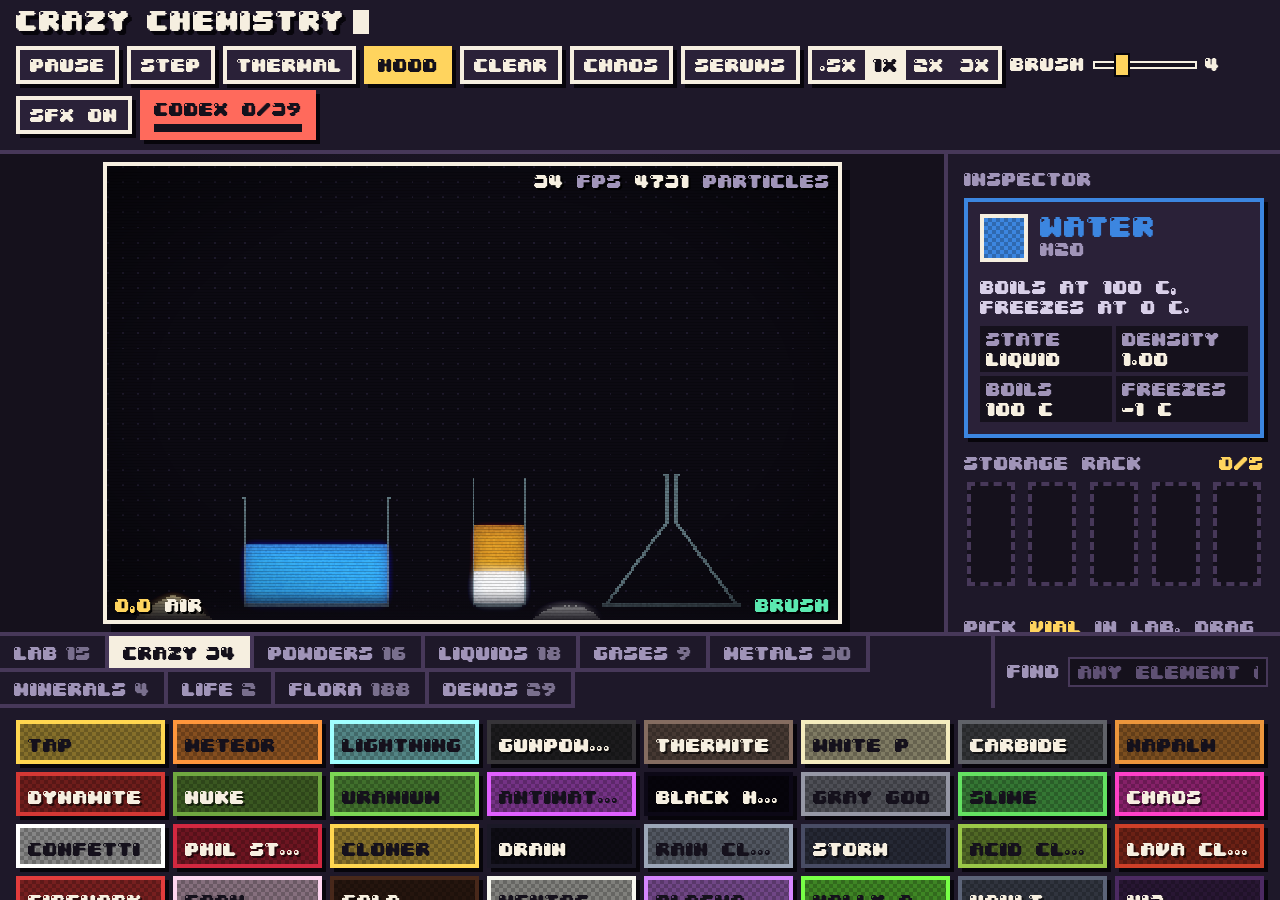
<file: index.html>
<!doctype html>
<html lang="en">
<head>
<meta charset="utf-8">
<meta name="viewport" content="width=device-width,initial-scale=1,viewport-fit=cover">
<title>Crazy Chemistry</title>
<meta name="description" content="A pixel chemistry lab. Mix, melt, shock and bottle 100+ elements, and discover the compounds hiding in your mixes.">
<style>
/* Layout: a full-screen instrument. Top bar, stage + side readout, bottom dock of reagents (Sandboxels-style).
   Everything is set in 04B_30 on an 8px grid, with hard stepped shadows and no rounded corners. */
:root{
  color-scheme:dark;
  --bg:#15111c; --panel:#1e1829; --panel2:#2a2138; --line:#473859; --ink:#f6efe0; --dim:#a094b8; --shadow:#07050b;
  --coral:#ff6a5c; --butter:#ffd45e; --mint:#5be8b0; --sky:#5cc8ff; --lilac:#b896ff; --pink:#ff8fc7;
  --px:'Pixel04b','04B_30','Courier New',monospace;
}
*{box-sizing:border-box;margin:0;padding:0}
@font-face{font-family:'Pixel04b';src:url([data-uri]) format('truetype');font-display:block}
html,body{height:100%}
body{background:var(--bg);color:var(--ink);font-family:var(--px);font-size:16px;line-height:1.25;letter-spacing:0;
  -webkit-font-smoothing:none;font-smooth:never;text-rendering:optimizeSpeed;overflow:hidden;
  padding-inline:max(0px,env(safe-area-inset-left,0px)) max(0px,env(safe-area-inset-right,0px))}
button{font:inherit;color:inherit;background:none;border:0;cursor:pointer;letter-spacing:inherit}
::selection{background:var(--butter);color:#15111c}
h1,h2,h3,h4{font-weight:400}

/* ---- app grid ---- */
.app{height:100%;display:grid;grid-template-columns:minmax(0,1fr);grid-template-rows:auto minmax(0,1fr) auto;background:
  linear-gradient(var(--bg),var(--bg))}
.top{display:flex;align-items:center;gap:12px 20px;padding:10px 16px;border-bottom:4px solid var(--line);background:var(--panel);flex-wrap:wrap}
.logo{font-size:24px;line-height:1;white-space:nowrap;display:flex;gap:0;margin-right:auto;text-shadow:4px 4px 0 var(--shadow)}
.logo span{animation:hue 1.6s steps(1) infinite;animation-delay:calc(var(--i)*-.11s)}
.logo .sp{width:16px}
@keyframes hue{0%{color:var(--coral)}20%{color:var(--butter)}40%{color:var(--mint)}60%{color:var(--sky)}80%{color:var(--lilac)}100%{color:var(--coral)}}
.logo i{display:inline-block;width:16px;height:24px;background:var(--ink);margin-left:8px;align-self:center;animation:blink 1s steps(1) infinite}
@keyframes blink{50%{opacity:0}}
.ctrls{display:flex;gap:6px 8px;flex-wrap:wrap;align-items:center}
.pb{position:relative;padding:6px 10px 4px;background:var(--panel2);border:4px solid var(--ink);box-shadow:4px 4px 0 var(--shadow);text-transform:uppercase;
  transition:none}
.pb:hover{background:var(--ink);color:var(--bg)}
.pb:active{transform:translate(4px,4px);box-shadow:none}
.pb[aria-pressed="true"]{background:var(--butter);color:#15111c;border-color:var(--butter)}
.pb.hot{background:var(--coral);border-color:var(--coral);color:#15111c}
.pb.hot:hover{background:var(--ink);border-color:var(--ink)}
.cdx{display:flex;flex-direction:column;gap:4px;align-items:stretch;min-width:140px}
.cdx b{font-weight:400}
.bar{height:8px;background:var(--bg);border:2px solid #15111c}
.bar i{display:block;height:100%;width:0;background:#15111c}
.seg{display:flex;border:4px solid var(--ink);box-shadow:4px 4px 0 var(--shadow)}
.seg button{padding:6px 8px 4px;background:var(--panel2)}
.seg button.on{background:var(--ink);color:var(--bg)}
.rng{display:flex;align-items:center;gap:8px;text-transform:uppercase}
input[type=range]{-webkit-appearance:none;appearance:none;width:104px;height:8px;background:var(--bg);border:2px solid var(--ink);outline:0}
input[type=range]::-webkit-slider-thumb{-webkit-appearance:none;width:16px;height:24px;background:var(--butter);border:2px solid var(--shadow);cursor:pointer}
input[type=range]::-moz-range-thumb{width:16px;height:24px;background:var(--butter);border:2px solid var(--shadow);border-radius:0;cursor:pointer}
:focus-visible{outline:4px solid var(--sky);outline-offset:2px}

/* ---- middle ---- */
.mid{display:grid;grid-template-columns:minmax(0,1fr) 336px;min-height:0}
.stagebox{display:grid;place-items:center;min-height:0;min-width:0;padding:8px;background:
  radial-gradient(circle at 50% 50%,#231a30 0,var(--bg) 70%)}
.frame{position:relative;border:4px solid var(--ink);box-shadow:8px 8px 0 var(--shadow);background:#0c0a12;cursor:none;overflow:hidden;touch-action:none}
.frame.shake{animation:shake .5s steps(8)}
@keyframes shake{0%,100%{transform:translate(0)}12%{transform:translate(calc(var(--s,4px)*-1),var(--s,4px))}25%{transform:translate(var(--s,4px),calc(var(--s,4px)*-.5))}
  37%{transform:translate(calc(var(--s,4px)*-.7),calc(var(--s,4px)*-.7))}50%{transform:translate(calc(var(--s,4px)*.6),var(--s,4px))}75%{transform:translate(calc(var(--s,4px)*-.3),0)}}
canvas{position:absolute;inset:0;width:100%;height:100%;display:block}
#sim{image-rendering:pixelated;touch-action:none}
#glow{pointer-events:none;mix-blend-mode:screen;filter:blur(7px) contrast(1.7) brightness(1.15);opacity:.85}
.crt{position:absolute;inset:0;pointer-events:none;z-index:3;
  background:repeating-linear-gradient(to bottom,rgba(0,0,0,.2) 0 1px,transparent 1px 3px),radial-gradient(ellipse at center,transparent 62%,rgba(0,0,0,.45) 100%)}
.flash{position:absolute;inset:0;background:#fff;opacity:0;pointer-events:none;z-index:6}
.flash.go{animation:flashgo .7s steps(7) forwards}
@keyframes flashgo{0%{opacity:1}100%{opacity:0}}
.pb.chaosb[aria-pressed="true"]{background:var(--pink);border-color:var(--pink);color:#15111c;animation:chaosb .5s steps(1) infinite}
@keyframes chaosb{0%{background:var(--coral)}25%{background:var(--butter)}50%{background:var(--mint)}75%{background:var(--sky)}100%{background:var(--lilac)}}
body.chaos .frame{animation:chaosframe .6s steps(1) infinite}
@keyframes chaosframe{0%{border-color:var(--coral)}20%{border-color:var(--butter)}40%{border-color:var(--mint)}60%{border-color:var(--sky)}80%{border-color:var(--lilac)}100%{border-color:var(--coral)}}
.ring{position:absolute;border:2px solid #fff;pointer-events:none;mix-blend-mode:difference;transform:translate(-50%,-50%);z-index:4;display:none}
.ring::after{content:"";position:absolute;left:50%;top:50%;width:4px;height:4px;background:#fff;transform:translate(-50%,-50%)}
.selbox{position:absolute;border:2px dashed var(--butter);background:rgba(255,212,94,.12);pointer-events:none;z-index:4;display:none}
.hud{position:absolute;left:0;right:0;bottom:0;z-index:5;display:flex;justify-content:space-between;gap:8px;padding:6px 8px 4px;pointer-events:none;
  background:linear-gradient(transparent,rgba(12,10,18,.88));text-shadow:2px 2px 0 #000;text-transform:uppercase}
.hud b{font-weight:400;color:var(--butter)}
.hud .m{color:var(--mint)}
.tr{position:absolute;right:8px;top:6px;z-index:5;text-shadow:2px 2px 0 #000;color:var(--dim);pointer-events:none}
.tr b{font-weight:400;color:var(--ink)}

/* ---- side ---- */
.side{border-left:4px solid var(--line);background:var(--panel);overflow-y:auto;overflow-x:hidden;padding:16px;display:flex;flex-direction:column;gap:16px;min-height:0}
.lbl{display:flex;justify-content:space-between;gap:8px;color:var(--dim);margin-bottom:8px;text-transform:uppercase}
.lbl b{font-weight:400;color:var(--butter)}
.insp{border:4px solid var(--c,var(--ink));background:var(--panel2);padding:12px;box-shadow:4px 4px 0 var(--shadow)}
.ihead{display:flex;gap:12px;align-items:center;margin-bottom:8px}
.ihead .sw{width:48px;height:48px;flex:none;background:var(--c);border:4px solid var(--ink);
  background-image:linear-gradient(45deg,rgba(0,0,0,.22) 25%,transparent 25% 75%,rgba(0,0,0,.22) 75%),linear-gradient(45deg,rgba(0,0,0,.22) 25%,transparent 25% 75%,rgba(0,0,0,.22) 75%);
  background-size:8px 8px;background-position:0 0,4px 4px}
.ihead h3{font-size:24px;line-height:1;color:var(--c);overflow-wrap:anywhere}
.sym{color:var(--dim)}
.tags{display:flex;gap:4px;flex-wrap:wrap;margin-bottom:8px}
.pill{padding:2px 6px 0;border:2px solid var(--dim);color:var(--dim)}
.pill.warn{border-color:var(--coral);color:var(--coral)}
.insp p{color:#d8cfe8;margin-bottom:8px}
.insp dl{display:grid;grid-template-columns:1fr 1fr;gap:4px}
.insp dl div{background:var(--bg);padding:4px 6px 2px}
.insp dt{color:var(--dim)}
.rec{margin-top:8px;border-top:2px dashed var(--line);padding-top:8px;display:flex;flex-direction:column;gap:2px}
.rec b{font-weight:400;color:var(--mint)}
.rack{display:flex;gap:8px}
.vial{flex:1;min-width:0;display:flex;flex-direction:column;align-items:center;gap:4px;position:relative}
.vial .tube{width:100%;max-width:48px;height:104px;border:4px solid var(--ink);background:var(--bg);position:relative;overflow:hidden;box-shadow:4px 4px 0 var(--shadow)}
.vial .fill{position:absolute;left:0;right:0;bottom:0}
.vial.on .tube{border-color:var(--butter);box-shadow:0 0 0 4px var(--butter)}
.vial.empty .tube{border-style:dashed;border-color:var(--line);box-shadow:none;cursor:default}
.vial small{color:var(--dim);white-space:nowrap;font-size:16px}
.vial.empty small{visibility:hidden}
.vial .x{position:absolute;right:0;top:-8px;z-index:2;width:20px;height:20px;background:var(--bg);border:2px solid var(--line);color:var(--dim);display:none;line-height:16px}
.vial:hover .x{display:block}.vial .x:hover{background:var(--coral);color:#15111c;border-color:var(--coral)}
.hint{color:var(--dim);margin-top:8px}
.hint b{font-weight:400;color:var(--butter)}
.log{display:flex;flex-direction:column;gap:6px;min-height:96px;color:var(--dim)}
.log div{border-left:4px solid var(--mint);padding-left:8px;animation:logIn .35s steps(4) both;overflow-wrap:anywhere}
.log div:first-child{color:var(--ink)}
@keyframes logIn{from{transform:translateX(-16px);opacity:0}}

/* ---- dock ---- */
.dock{min-width:0;background:var(--panel);border-top:4px solid var(--line);display:flex;flex-direction:column;height:268px}
.tabrow{display:flex;flex:none;align-items:stretch}
.tabs{display:flex;flex-wrap:wrap;gap:0;flex:1;min-width:0}
.find{display:flex;align-items:center;gap:8px;padding:0 12px;border-left:4px solid var(--line);color:var(--dim);flex:none}
.find input{width:200px;background:var(--bg);border:2px solid var(--line);color:var(--ink);font:inherit;padding:4px 8px 2px;outline:0;text-transform:uppercase}
.find input:focus{border-color:var(--butter)}
.find input::placeholder{color:#5f5174}
.tabs::-webkit-scrollbar{display:none}
.tab{display:flex;gap:8px;align-items:baseline;padding:8px 14px 4px;border-right:4px solid var(--line);border-bottom:4px solid var(--line);color:var(--dim);position:relative;white-space:nowrap}
.tab.crazyt{color:#15111c;background:var(--pink);animation:crazytab 1.2s steps(1) infinite}
@keyframes crazytab{0%{background:var(--pink)}33%{background:var(--butter)}66%{background:var(--mint)}100%{background:var(--pink)}}
.tab.crazyt.on{animation:none;background:var(--ink)}
.tab i{font-style:normal;font-size:16px;opacity:.7}
.tab:hover{color:var(--ink);background:var(--panel2)}
.tab.on{color:#15111c;background:var(--c)}
.tab.on i{opacity:1}
.grid{flex:1;min-height:0;overflow:auto;display:grid;grid-template-columns:repeat(auto-fill,minmax(136px,1fr));grid-auto-rows:44px;gap:8px;padding:12px 16px;align-content:start}
.el{background:var(--bg);color:var(--ink);border:4px solid var(--c);box-shadow:4px 4px 0 var(--shadow);text-align:left;padding:8px 8px 0;overflow:hidden;white-space:nowrap;
  background-image:linear-gradient(45deg,rgba(0,0,0,.2) 25%,transparent 25% 75%,rgba(0,0,0,.2) 75%),linear-gradient(45deg,rgba(0,0,0,.2) 25%,transparent 25% 75%,rgba(0,0,0,.2) 75%);
  background-size:8px 8px;background-position:0 0,4px 4px;background-color:var(--bg);text-shadow:2px 2px 0 rgba(0,0,0,.6)}
.el b{font-weight:400;display:block;overflow:hidden;text-overflow:ellipsis}
.grid.wide{grid-template-columns:repeat(auto-fill,minmax(232px,1fr))}
.el:hover{transform:translate(0,-4px);box-shadow:4px 8px 0 var(--shadow);background-color:var(--c);color:#15111c;text-shadow:none}
.el:active{transform:translate(4px,4px);box-shadow:none}
.el.lt{color:#15111c;text-shadow:none}
.el.on{outline:4px solid var(--ink);outline-offset:2px;background-color:var(--c);color:#15111c;text-shadow:none}

/* ---- codex ---- */
.codex{position:fixed;inset:0;z-index:60;background:rgba(10,7,16,.9);display:none;padding:24px;overflow:auto;backdrop-filter:none}
.codex.open{display:block}
.cx{max-width:1080px;margin:0 auto;border:4px solid var(--ink);background:var(--panel);box-shadow:8px 8px 0 var(--shadow);padding:16px}
.cxt{display:flex;gap:16px;align-items:center;flex-wrap:wrap;margin-bottom:16px}
.cxt h2{font-size:48px;line-height:1;color:var(--butter);text-shadow:4px 4px 0 var(--shadow);margin-right:auto}
.cx h4{font-size:24px;color:var(--c);margin:16px 0 8px;text-shadow:2px 2px 0 var(--shadow)}
.serform{display:flex;flex-direction:column;gap:14px}
.serrow{display:flex;align-items:center;gap:12px;flex-wrap:wrap}
.serrow>span{width:96px;color:var(--dim);flex:none}
.serrow input[type=text],#sername{flex:1;min-width:160px;background:var(--bg);border:4px solid var(--line);color:var(--ink);font:inherit;padding:6px 10px 4px;outline:0;text-transform:uppercase}
#sername:focus{border-color:var(--butter)}
.fxgrid{display:grid;grid-template-columns:repeat(auto-fill,minmax(168px,1fr));gap:8px;flex:1;min-width:240px}
.fxb{padding:8px 10px 6px;border:4px solid var(--line);background:var(--bg);text-align:left}
.fxb:hover{border-color:var(--ink)}
.fxb.on{background:var(--butter);color:#15111c;border-color:var(--butter)}
.swatches{display:flex;gap:6px;flex-wrap:wrap}
.sw1{width:32px;height:32px;border:4px solid var(--shadow);cursor:pointer}
.sw1.on{outline:4px solid var(--ink);outline-offset:2px}
.serprev{display:flex;align-items:center;gap:12px;border:4px solid var(--line);padding:10px;min-height:64px}
.serprev .vv{width:32px;height:48px;border:4px solid var(--ink);background:var(--c);flex:none}
.serprev b{font-weight:400;font-size:24px;color:var(--c)}
.serbtns{display:flex;gap:8px;flex-wrap:wrap}
.tiles{display:grid;grid-template-columns:repeat(auto-fill,minmax(168px,1fr));gap:8px}
.tile{display:flex;flex-direction:column;gap:2px;text-align:left;padding:8px 8px 6px;border:4px solid var(--line);background:var(--bg);position:relative;min-height:120px}
.tile .tsw{display:block;width:32px;height:32px;margin-bottom:6px;background:var(--c);border:4px solid var(--ink)}
.tile .tsw.q{background:var(--panel2);border-color:var(--line);color:var(--dim);text-align:center;line-height:24px;font-size:24px}
.tile b{font-weight:400;color:var(--ink)}
.tile small{color:var(--dim)}
.tile em{font-style:normal;color:var(--mint);margin-top:auto}
.tile em.hint{color:var(--dim);margin-top:auto}
.tile.herb{min-height:92px}
.tile.herb.grown{border-color:var(--c)}
.tile.herb small{overflow-wrap:anywhere}
.tile.ok{border-color:var(--c)}
.tile.ok:hover{background:var(--panel2)}
.tile:not(.ok){opacity:.7}.tile.peek{opacity:1;border-color:var(--butter)}
.tile.peek em{color:var(--butter)}

/* ---- toast ---- */
.toasts{position:fixed;left:50%;bottom:292px;transform:translateX(-50%);z-index:70;display:flex;flex-direction:column;gap:8px;align-items:center;pointer-events:none}
.toast{display:flex;gap:12px;align-items:center;padding:12px 16px 8px;background:var(--ink);color:#15111c;border:4px solid var(--c);box-shadow:8px 8px 0 var(--shadow);pointer-events:auto;cursor:pointer;
  animation:pop .5s steps(6) both}
.toast.out{animation:out .5s steps(5) forwards}
.toast .tsw{width:32px;height:32px;background:var(--c);border:4px solid #15111c;flex:none}
.toast small{display:block;color:#6b5a85}
.toast b{font-weight:400;font-size:24px;line-height:1}
.toast em{font-style:normal;margin-left:8px;color:#6b5a85}
@keyframes pop{0%{transform:translateY(48px) scale(.6);opacity:0}100%{transform:none;opacity:1}}
@keyframes out{to{transform:translateY(-32px);opacity:0}}

/* ---- intro ---- */
.intro{position:fixed;inset:0;z-index:100;background:var(--bg);display:grid;place-items:center;pointer-events:none;animation:introOut .6s steps(8) 2.1s forwards;
  background-image:linear-gradient(45deg,#1b1526 25%,transparent 25% 75%,#1b1526 75%),linear-gradient(45deg,#1b1526 25%,transparent 25% 75%,#1b1526 75%);background-size:16px 16px;background-position:0 0,8px 8px}
.iw{text-align:center}
.iw h1{font-size:clamp(48px,11vw,160px);line-height:.95;text-shadow:8px 8px 0 var(--shadow);overflow:hidden;white-space:nowrap}
.iw h1 span{display:inline-block;animation:drop .5s steps(5) both,hue 1.2s steps(1) infinite}
.iw h1:nth-child(2) span{animation-delay:calc(var(--i)*.06s + .5s),calc(var(--i)*-.1s)}
.iw h1:nth-child(1) span{animation-delay:calc(var(--i)*.06s),calc(var(--i)*-.1s)}
@keyframes drop{from{transform:translateY(-120%)}to{transform:none}}
.ibar{margin:24px auto 0;width:min(480px,80vw);height:24px;border:4px solid var(--ink);padding:4px;background:var(--panel)}
.ibar i{display:block;height:100%;width:0;background:var(--mint);animation:load 1.6s steps(12) .4s forwards}
@keyframes load{to{width:100%}}
.itxt{margin-top:16px;color:var(--dim);animation:blink 1s steps(1) infinite}
@keyframes introOut{to{transform:translateY(-100%);visibility:hidden}}

/* ---- responsive ---- */
@media (max-width:1000px){
  body{overflow:auto}
  .app{height:auto;min-height:100%;grid-template-rows:auto auto auto}
  .mid{grid-template-columns:1fr}
  .stagebox{padding:8px 8px 16px}
  .side{border-left:0;border-top:4px solid var(--line)}
  .dock{position:sticky;bottom:0;z-index:20;height:216px}
  .toasts{bottom:232px}
  .logo{font-size:24px}
  .top{padding:8px 12px}
  .frame{cursor:crosshair}
}
@media (prefers-reduced-motion:reduce){.logo span,.iw h1 span,.itxt,.logo i{animation:none}.intro{animation-duration:.01s;animation-delay:0s}}

</style>
</head>
<body>
<div class="app">
  <header class="top">
    <h1 class="logo" id="logo" aria-label="Crazy Chemistry"></h1>
    <div class="ctrls">
      <button class="pb" id="bPause" aria-pressed="false"><span>PAUSE</span></button>
      <button class="pb" id="bStep"><span>STEP</span></button>
      <button class="pb" id="bThermal" aria-pressed="false"><span>THERMAL</span></button>
      <button class="pb" id="bHood" aria-pressed="true"><span>HOOD</span></button>
      <button class="pb" id="bClear"><span>CLEAR</span></button>
      <button class="pb chaosb" id="bChaos" aria-pressed="false"><span>CHAOS</span></button>
      <button class="pb" id="bSerum"><span>SERUMS</span></button>
      <div class="seg" id="speed"><button data-s="0.5">.5X</button><button data-s="1" class="on">1X</button><button data-s="2">2X</button><button data-s="3">3X</button></div>
      <label class="rng">BRUSH <input type="range" id="brush" min="1" max="14" value="4" aria-label="Brush size"><b id="bval" style="font-weight:400;width:24px">4</b></label>
      <button class="pb" id="bMute" aria-pressed="false"><span>SFX ON</span></button>
      <button class="pb hot cdx" id="bCodex"><span>CODEX <b id="cdxn">0/0</b></span><div class="bar"><i id="cdxbar"></i></div></button>
    </div>
  </header>

  <main class="mid">
    <section class="stagebox" id="stagebox">
      <div class="frame" id="frame">
        <canvas id="sim" width="384" height="240"></canvas>
        <canvas id="glow" width="192" height="120"></canvas>
        <div class="crt"></div>
        <div class="flash" id="flash"></div>
        <div class="ring" id="ring"></div>
        <div class="selbox" id="selbox"></div>
        <div class="tr"><b id="fps">60</b> FPS  <b id="cnt">0</b> PARTICLES</div>
        <div class="hud"><span><b id="hxy">0,0</b>  <span id="hover">AIR</span></span><span class="m" id="hmode">BRUSH</span></div>
      </div>
    </section>
    <aside class="side">
      <div><div class="lbl"><span>INSPECTOR</span><b id="insp-state"></b></div><div class="insp" id="insp"></div></div>
      <div><div class="lbl"><span>STORAGE RACK</span><b id="rackct">0/5</b></div><div class="rack" id="rack"></div>
        <p class="hint">PICK <b>VIAL</b> IN LAB, DRAG A BOX OVER CHEMICALS TO BOTTLE THEM. CLICK A VIAL AND HOLD ON THE BENCH TO POUR.</p></div>
      <div><div class="lbl"><span>LAB NOTEBOOK</span><b>LIVE</b></div><div class="log" id="log"><div data-empty="1">NOTHING HAS REACTED YET. MIX SOMETHING.</div></div></div>
    </aside>
  </main>

  <section class="dock">
    <div class="tabrow"><nav class="tabs" id="tabs"></nav><label class="find"><span>FIND</span><input id="find" type="text" placeholder="ANY ELEMENT OR PLANT" autocomplete="off" spellcheck="false" aria-label="Search elements and plants"></label></div>
    <div class="grid" id="grid"></div>
  </section>
</div>

<div class="codex" id="codex" role="dialog" aria-label="Codex">
  <div class="cx">
    <div class="cxt">
      <h2>CODEX</h2><span id="cxhead"></span>
      <button class="pb" id="cxunlock" aria-pressed="false"><span>UNLOCK ALL</span></button>
      <button class="pb hot" id="cxclose"><span>CLOSE</span></button>
    </div>
    <p class="hint" style="margin:0 0 8px">EVERY MIX THAT MAKES SOMETHING NEW UNLOCKS IT IN YOUR DOCK. TAP A LOCKED TILE FOR A HINT.</p>
    <div id="cxtiles"></div>
  </div>
</div>
<div class="codex" id="sermodal" role="dialog" aria-label="Serum lab">
  <div class="cx">
    <div class="cxt"><h2>SERUM LAB</h2><span>ANY EFFECT, ANY COLOUR. WHIP UP A CUSTOM LIQUID.</span>
      <button class="pb hot" id="serclose"><span>CLOSE</span></button></div>
    <div class="serform">
      <label class="serrow"><span>NAME</span><input id="sername" maxlength="16" value="ANTIDOTE X" autocomplete="off" spellcheck="false"></label>
      <div class="serrow"><span>EFFECT</span><div class="fxgrid" id="fxgrid"></div></div>
      <p class="hint" id="fxdesc"></p>
      <div class="serrow"><span>COLOUR</span><div class="swatches" id="swatches"></div><button class="pb" id="serrand"><span>RANDOM</span></button></div>
      <label class="serrow"><span>POTENCY</span><input type="range" id="serpot" min="1" max="5" value="3"><b id="serpotv" style="font-weight:400">3</b></label>
      <div class="serprev" id="serprev"></div>
      <div class="serbtns"><button class="pb hot" id="serbrew"><span>BREW SERUM</span></button><button class="pb" id="serclear"><span>CLEAR ALL SERUMS</span></button></div>
      <p class="hint">YOU CAN KEEP UP TO 8. THEY APPEAR IN THE SERUMS TAB OF THE DOCK. POUR THEM ON WHATEVER YOU WANT TO CHANGE.</p>
    </div>
  </div>
</div>
<div class="toasts" id="toasts"></div>

<div class="intro" id="intro"><div class="iw">
  <h1 id="i1"></h1><h1 id="i2"></h1>
  <div class="ibar"><i></i></div><div class="itxt">CALIBRATING BEAKERS...</div>
</div></div>

<script>
(function(){
  function letters(el,txt,off){el.innerHTML=[...txt].map((c,i)=>c===' '?'<span class="sp" style="--i:'+(i+off)+'"></span>':'<span style="--i:'+(i+off)+'">'+c+'</span>').join('')}
  letters(document.getElementById('logo'),'CRAZY CHEMISTRY',0);
  document.getElementById('logo').insertAdjacentHTML('beforeend','<i></i>');
  letters(document.getElementById('i1'),'CRAZY',0);letters(document.getElementById('i2'),'CHEMISTRY',5);
})();
</script>
<script>
'use strict';
/* =====================================================================
   CRAZY CHEMISTRY — element + reaction data
   ===================================================================== */
const W=384,H=240,N=W*H;
const EMPTY=0,STATIC=1,POWDER=2,LIQUID=3,GAS=4,FIREB=5,SPARKB=6;
const AIR=0.00122;
const ELS=[],ID={};
const CATS=[
  ['lab','LAB','#ffd45e'],['crazy','CRAZY','#ff4fd8'],['powder','POWDERS','#f2b968'],['liquid','LIQUIDS','#5cc8ff'],['gas','GASES','#8be8c4'],
  ['metal','METALS','#c9d3e0'],['alloy','ALLOYS','#e8b86a'],['mineral','MINERALS','#c2a8c8'],['life','LIFE','#6ee7a0'],['flora','FLORA','#7be07a'],
  ['serum','SERUMS','#7be0ff'],['demo','DEMOS','#b896ff']
];
const BEHN=['EMPTY','SOLID','POWDER','LIQUID','GAS','ENERGY','ENERGY'];
const D_COND=[.012,.3,.15,.5,.03,.8,.8],D_CAP=[1,2,1.6,3,1,1,1];

function def(key,nm,name,sym,cat,beh,dens,col,o){
  o=Object.assign({key,nm,name,sym,cat,beh,dens,col,cond:D_COND[beh],cap:D_CAP[beh]},o||{});
  if(beh===LIQUID){if(o.flow===undefined)o.flow=1;if(o.spread===undefined)o.spread=5}
  if(beh===GAS&&o.alpha===undefined)o.alpha=.3;
  o.id=ELS.length;ELS.push(o);ID[key]=o.id;return o;
}
function metal(key,nm,name,sym,dens,col,melt,o){
  return def(key,nm,name,sym,(o&&o.cat)||'metal',STATIC,dens,col,Object.assign({cond:.8,cap:1.7,conduct:1,hot:{t:melt,to:'molten'}},o||{}));
}
function dust(key,nm,name,sym,dens,col,srcKey,melt,o){
  return def(key,nm,name,sym,'powder',POWDER,dens,col,Object.assign({cond:.4,hot:{t:melt,to:'molten',src:srcKey}},o||{}));
}

/* ---------------- special cells ---------------- */
def('empty','','Empty','','-',EMPTY,AIR,[10,11,12],{cond:.012,cap:1});
def('fire','Fire','Fire','FIRE','lab',FIREB,.0003,[255,150,45],{base:1,flame:[255,150,45],flameT:950,lifeBase:18,tag:['HOT'],
  desc:'Open flame. Lights anything flammable and heats what it touches. Water, CO2 and nitrogen put it out.'});
def('spark','Spark','Electric spark','ZAP','lab',SPARKB,.0003,[140,255,255],{base:1,lifeBase:6,tag:['ELECTRIC'],
  desc:'Runs along metals and wire. Splits water into hydrogen and oxygen. Lights gases and powders.'});
def('molten','Molten','Molten','MELT','-',LIQUID,3,[255,140,40],{cond:.7,cap:2,flow:.35,spread:2,hide:1});

/* ---------------- lab gear ---------------- */
def('bench','Bench','Lab bench','BENCH','lab',STATIC,9,[70,66,92],{base:1,cond:.3,cap:5,desc:'Indestructible. Nothing burns, melts or breaks it.'});
def('burner','Burner','Bunsen burner','FLAME','lab',STATIC,9,[120,118,150],{base:1,cond:1,cap:5,fixedT:1450,flameOut:1,flame:[90,130,255],flameT:1300,tag:['HOT'],
  desc:'Always on. Holds 1450 C and throws a flame upward.'});
def('hotplate','Hot plate','Hot plate','PLATE','lab',STATIC,9,[150,84,74],{base:1,cond:1,cap:5,fixedT:520,tag:['HOT'],desc:'Holds 520 C. Boils water and melts lead, but never lights anything by itself.'});
def('coldplate','Cold plate','Freezer plate','FRZR','lab',STATIC,9,[60,120,160],{base:1,cond:1,cap:5,fixedT:-70,tag:['COLD'],desc:'Holds -70 C. Freezes water, brine and mercury.'});
def('wire','Wire','Copper wire','WIRE','lab',STATIC,8.9,[255,150,86],{base:1,cond:1,cap:1.7,conduct:1,desc:'Carries sparks. Hook it to a battery and watch the pulse run.'});
def('battery','Battery','Battery','CELL','lab',STATIC,9,[76,206,124],{base:1,cond:.5,cap:3,emit:14,desc:'Fires a spark into any wire or metal it touches, over and over.'});

/* ---------------- powders ---------------- */
def('sand','Sand','Sand','SiO2','powder',POWDER,1.6,[214,190,130],{base:1,cond:.2,hot:{t:1500,to:'molten'},frozen:'glass',ext:.3,desc:'Quartz sand. Melts at 1500 C and cools into clear glass.'});
def('salt','Salt','Table salt','NaCl','powder',POWDER,1.2,[240,240,236],{base:1,cond:.2,hot:{t:801,to:'molten'},desc:'Dissolves in water. Mixed with ice it makes a freezing mix.'});
def('sulfur','Sulfur','Sulfur','S','powder',POWDER,2,[238,222,60],{base:1,cond:.1,flame:[70,110,255],flameT:1000,
  burn:{T:250,p:.04,to:'so2',heat:160,flame:1,eq:'S + O2 -> SO2'},tag:['FLAMMABLE'],desc:'Brimstone. Burns blue and makes choking sulfur dioxide. Bonds to hot iron.'});
def('coal','Coal','Coal','C','powder',POWDER,1.2,[40,40,48],{base:1,cond:.2,flame:[255,120,35],flameT:1050,
  burn:{T:380,p:.02,to:'ash',heat:420,flame:1,smoke:.3,eq:'C + O2 -> CO2'},tag:['FLAMMABLE'],desc:'Carbon fuel. Smelts rust into iron and turns molten iron into steel.'});
def('charcoal','Charcoal','Charcoal','C','powder',POWDER,.7,[28,28,34],{cond:.15,flame:[255,130,40],flameT:1000,
  burn:{T:350,p:.03,to:'ash',heat:380,flame:1,eq:'C + O2 -> CO2'},tag:['FLAMMABLE'],desc:'Burnt wood or dehydrated sugar. Burns clean and hot.'});
def('chalk','Chalk','Chalk','CaCO3','powder',POWDER,1.5,[236,233,222],{base:1,cond:.15,hot:{t:900,to:'quicklime',alt:{p:.4,to:'co2'},eq:'CaCO3 -> CaO + CO2'},desc:'Limestone. Fizzes in acid. Roast it to get quicklime.'});
def('quicklime','Quicklime','Quicklime','CaO','powder',POWDER,1.6,[248,246,238],{base:1,cond:.15,tag:['CAUSTIC'],desc:'Hungry for water. Slakes into limewater with a burst of heat.'});
def('gunpowder','Gunpowder','Gunpowder','KNO3','powder',POWDER,1.05,[78,76,90],{base:1,cond:.1,flame:[255,170,60],flameT:1300,
  burn:{T:280,p:.5,to:'smoke',heat:1000,flame:1,boom:[.3,4],eq:'Black powder deflagration'},tag:['EXPLOSIVE'],desc:'Black powder. Needs just a flame, then blows holes.'});
def('thermite','Thermite','Thermite','Al+FeO','powder',POWDER,2.5,[170,80,64],{base:1,cond:.15,flame:[255,245,220],flameT:2300,
  burn:{T:560,p:.4,moltenOf:'iron',heat:2400,flame:1,eq:'Fe2O3 + 2Al -> 2Fe + Al2O3'},tag:['2500 C'],desc:'Aluminium and iron oxide. Hard to light, impossible to stop. Leaves molten iron.'});
def('phosphorus','White P','White phosphorus','P4','powder',POWDER,1.8,[240,228,160],{base:1,cond:.15,flame:[255,255,215],flameT:1100,
  burn:{T:35,p:.12,to:'smoke',heat:650,flame:1,dry:1,eq:'P4 + 5O2 -> P4O10'},tag:['PYROPHORIC'],desc:'Lights itself at 35 C. Keep it under water.'});
def('carbide','Carbide','Calcium carbide','CaC2','powder',POWDER,2.2,[110,112,120],{base:1,cond:.15,tag:['REACTIVE'],desc:'Add water and it gives off acetylene gas.'});
def('sugar','Sugar','Sugar','C12H22','powder',POWDER,1.55,[250,246,236],{base:1,cond:.15,flame:[255,170,60],flameT:900,burn:{T:190,p:.02,to:'charcoal',heat:80,flame:1,smoke:.4},desc:'Dissolves in water. Oil of vitriol strips it down to black carbon.'});
def('flour','Flour','Flour','dust','powder',POWDER,.55,[244,236,214],{base:1,cond:.1,flame:[255,170,70],flameT:1100,
  burn:{T:400,p:.3,to:'void',heat:350,flame:1,boom:[.02,3],eq:'Flour dust flash fire'},tag:['FLAMMABLE'],desc:'Fine dust. It burns shockingly fast.'});
def('bakingsoda','Soda','Baking soda','NaHCO3','powder',POWDER,1.4,[246,246,250],{base:1,cond:.15,hot:{t:200,to:'ash',alt:{p:.5,to:'co2'}},desc:'Fizzes with any acid, including vinegar.'});
def('yeast','Yeast','Yeast','fungi','powder',POWDER,1.1,[206,170,110],{base:1,cond:.15,desc:'Eats sugar water and makes ethanol and CO2.'});
def('dirt','Dirt','Dirt','soil','powder',POWDER,1.3,[110,76,50],{base:1,cond:.15,desc:'Plain soil. Turns to mud when wet.'});
def('clay','Clay','Clay','Al2Si2','powder',POWDER,1.7,[188,118,92],{base:1,cond:.2,hot:{t:900,to:'brick'},desc:'Fire it at 900 C and it becomes brick.'});
def('cement','Cement','Cement','CaSiO','powder',POWDER,1.5,[160,160,160],{base:1,cond:.15,desc:'Add water and it sets into concrete.'});
def('strontium','Strontium','Strontium','Sr','metal',POWDER,2.64,[200,196,170],{base:1,cond:.5,cap:1.7,conduct:1,flame:[255,36,70],flameT:1000,
  burn:{T:400,p:.025,to:'ash',heat:200,flame:1,dry:1,eq:'Strontium: crimson flame'},tag:['RED FLAME'],desc:'Alkaline earth metal. Burns deep crimson, the firework red.'});
def('coppersulfate','CuSO4','Copper sulfate','CuSO4','powder',POWDER,2.3,[56,130,230],{base:1,cond:.2,flame:[60,240,150],flameT:1000,
  burn:{T:500,p:.025,to:'ash',heat:100,flame:1,eq:'Copper: green-blue flame'},tag:['GREEN FLAME'],desc:'Blue crystals. Dissolves into blue copper solution and burns green.'});
def('ash','Ash','Ash','ash','powder',POWDER,.5,[118,114,112],{base:1,cond:.1,ext:.2,desc:'What is left after burning. Floats on water.'});
def('rust','Rust','Rust','Fe2O3','powder',POWDER,1.8,[150,70,40],{cond:.15,desc:'Iron oxide. Smelt it with coal to get iron back.'});
def('verdigris','Verdigris','Verdigris','CuCO3','powder',POWDER,1.9,[84,190,150],{cond:.15,desc:'Green crust from copper and vinegar.'});
def('fes','FeS','Iron sulfide','FeS','powder',POWDER,2.5,[60,52,54],{cond:.2,desc:'Dark crumbly mineral. Acid turns it into rotten egg gas.'});
def('nh4cl','Salmiac','Ammonium chloride','NH4Cl','powder',POWDER,1.4,[236,238,240],{cond:.15,desc:'White crust where ammonia meets acid.'});
def('agcl','AgCl','Silver chloride','AgCl','powder',POWDER,2.6,[232,230,244],{cond:.15,desc:'White curds that fall out when silver nitrate meets salt.'});
def('ammoniumnitrate','NH4NO3','Ammonium nitrate','NH4NO3','powder',POWDER,1.7,[226,222,208],{cond:.15,flame:[255,200,120],flameT:1200,
  burn:{T:210,p:.2,to:'nitrogen',heat:700,flame:1,boom:[.1,5],eq:'NH4NO3 -> N2 + 2H2O + O2'},tag:['EXPLOSIVE'],desc:'Fertiliser that turns violent when it gets hot.'});
dust('copperdust','Cu dust','Copper dust','Cu',8,[210,110,70],'copper',1085,{desc:'Copper that crashed out of solution. Melts back into a bead.'});
dust('silverdust','Ag dust','Silver dust','Ag',8,[240,242,248],'silver',962,{desc:'Silver precipitate. It grows in crystals on copper.'});
dust('golddust','Au dust','Gold dust','Au',9,[255,208,60],'gold',1064,{desc:'Gold powder from aqua regia. Mercury sticks to it.'});
def('tnt','TNT','TNT','C7H5N3','powder',POWDER,1.6,[196,60,48],{cond:.1,flame:[255,170,60],flameT:1500,
  burn:{T:240,p:.35,to:'smoke',heat:1400,flame:1,boom:[.4,8],eq:'TNT detonation'},tag:['EXPLOSIVE'],desc:'Stable until heated or lit. Chain-reacts across a pile.'});

/* alkali metals sit in the powder family so they can be dropped */
def('lithium','Lithium','Lithium','Li','metal',POWDER,.53,[160,164,172],{base:1,cond:.7,cap:1.7,conduct:1,flame:[255,50,60],flameT:1100,
  burn:{T:180,p:.02,to:'ash',heat:250,flame:1,dry:1,eq:'4Li + O2 -> 2Li2O (red flame)'},tag:['REACTIVE'],desc:'Lightest metal. Floats, fizzes in water, burns red.'});
def('sodium','Sodium','Sodium','Na','metal',POWDER,.97,[190,196,218],{base:1,cond:.7,cap:1.7,conduct:1,flame:[255,205,50],flameT:1100,
  burn:{T:140,p:.03,to:'ash',heat:320,flame:1,dry:1,eq:'4Na + O2 -> 2Na2O (yellow flame)'},tag:['REACTIVE'],desc:'Soft, floats and detonates in water. Keep it under oil.'});
def('potassium','Potassium','Potassium','K','metal',POWDER,.86,[182,188,204],{base:1,cond:.7,cap:1.7,conduct:1,flame:[200,120,255],flameT:1100,
  burn:{T:62,p:.06,to:'ash',heat:400,flame:1,dry:1,eq:'4K + O2 -> 2K2O (lilac flame)'},tag:['VIOLENT'],desc:'Worse than sodium. Lights itself with water and burns lilac.'});
def('calcium','Calcium','Calcium','Ca','metal',POWDER,1.55,[214,208,190],{base:1,cond:.6,cap:1.7,flame:[255,130,40],flameT:1000,
  burn:{T:550,p:.02,to:'quicklime',heat:300,flame:1,eq:'2Ca + O2 -> 2CaO (orange flame)'},tag:['REACTIVE'],desc:'Fizzes in water to make limewater. Burns orange into quicklime.'});

/* ---------------- liquids ---------------- */
def('water','Water','Water','H2O','liquid',LIQUID,1,[58,128,222],{base:1,alpha:.85,cond:.6,cap:3,ext:.5,
  hot:{t:100,to:'steam',p:.5,latent:25,eq:'Water boils'},cold:{t:-1,to:'ice',p:.5},desc:'Boils at 100 C, freezes at 0 C.'});
def('saltwater','Brine','Salt water','NaCl aq','liquid',LIQUID,1.15,[78,150,208],{alpha:.88,cond:.6,cap:2.8,ext:.5,
  hot:{t:102,to:'steam',p:.5,latent:25,alt:{p:.3,to:'salt'},eq:'Brine boils, salt crystallises'},cold:{t:-6,to:'ice',p:.4},desc:'Boil it and salt stays behind.'});
def('sugarwater','Syrup','Sugar water','C12 aq','liquid',LIQUID,1.2,[240,206,110],{alpha:.85,cond:.5,cap:2.8,ext:.4,hot:{t:104,to:'steam',p:.4,latent:25,alt:{p:.2,to:'sugar'}},desc:'Yeast turns this into ethanol.'});
def('acid','HCl','Hydrochloric acid','HCl','liquid',LIQUID,1.1,[160,240,70],{base:1,alpha:.88,cond:.5,cap:2.8,ext:.15,hot:{t:110,to:'steam',p:.4,latent:20},tag:['CORROSIVE'],
  desc:'Strong acid. Eats most metals, chalk and rust. Gold and copper shrug it off.'});
def('vinegar','Vinegar','Vinegar','CH3COOH','liquid',LIQUID,1.01,[226,200,130],{base:1,alpha:.7,cond:.5,cap:3,ext:.4,hot:{t:104,to:'steam',p:.4,latent:25},desc:'Weak acid. Fizzes with baking soda and turns copper green.'});
def('nitricacid','HNO3','Nitric acid','HNO3','liquid',LIQUID,1.5,[246,226,110],{base:1,alpha:.8,cond:.5,cap:2.8,ext:.1,hot:{t:120,to:'no2',p:.3},tag:['CORROSIVE'],desc:'Dissolves copper and silver, and makes brown fumes. Gold ignores it.'});
def('sulfuricacid','H2SO4','Sulfuric acid','H2SO4','liquid',LIQUID,1.83,[206,196,120],{base:1,alpha:.9,cond:.5,cap:2.8,ext:.1,hot:{t:300,to:'so2',p:.2},tag:['CORROSIVE'],desc:'Oil of vitriol. Strips water out of sugar and wood.'});
def('aquaregia','Aq regia','Aqua regia','HCl+HNO3','liquid',LIQUID,1.3,[255,176,60],{alpha:.88,cond:.5,cap:2.8,tag:['CORROSIVE'],desc:'Acid plus nitric acid. Dissolves gold.'});
def('base','NaOH','Sodium hydroxide','NaOH','liquid',LIQUID,1.25,[200,100,226],{base:1,alpha:.88,cond:.5,cap:2.8,ext:.15,hot:{t:140,to:'steam',p:.4,latent:20},tag:['CAUSTIC'],
  desc:'Caustic soda. Cancels acid, dissolves aluminium and zinc.'});
def('limewater','Limewater','Limewater','Ca(OH)2','liquid',LIQUID,1.05,[214,236,230],{alpha:.7,cond:.6,cap:3,ext:.4,hot:{t:100,to:'steam',p:.4,latent:25},desc:'Goes milky when CO2 bubbles through.'});
def('bleach','Bleach','Bleach','NaOCl','liquid',LIQUID,1.1,[218,232,150],{base:1,alpha:.7,cond:.5,cap:3,ext:.3,tag:['TOXIC'],desc:'Never mix it with acid. It gives off chlorine.'});
def('oil','Oil','Oil','C12H26','liquid',LIQUID,.8,[165,110,36],{base:1,alpha:.92,cond:.15,cap:2,flow:.8,spread:4,flame:[255,140,40],flameT:1000,
  hot:{t:320,to:'smoke',p:.2},burn:{T:250,p:.07,to:'void',heat:450,flame:1,smoke:.5,eq:'Oil + O2 -> CO2 + H2O + soot'},tag:['FLAMMABLE'],desc:'Floats on water. Burns smoky. Stores sodium safely.'});
def('fuel','Fuel','Gasoline','C8H18','liquid',LIQUID,.74,[236,200,120],{base:1,alpha:.65,cond:.12,cap:2,flame:[255,150,50],flameT:1200,
  hot:{t:90,to:'smoke',p:.3},burn:{T:220,p:.18,to:'void',heat:520,flame:1,smoke:.2,boom:[.003,3],eq:'Gasoline + O2 -> CO2 + H2O'},tag:['FLAMMABLE'],desc:'Burns hard and fast. Fumes ignite explosively.'});
def('napalm','Napalm','Napalm','gel','liquid',LIQUID,.9,[236,140,56],{base:1,alpha:.92,cond:.12,cap:2,flow:.18,spread:2,flame:[255,120,30],flameT:1300,
  burn:{T:180,p:.05,to:'void',heat:600,flame:1,smoke:.4,eq:'Gelled fuel burns long'},tag:['FLAMMABLE'],desc:'Sticky fire. Slow, clinging, hard to put out.'});
def('ethanol','Ethanol','Ethanol','C2H5OH','liquid',LIQUID,.79,[172,206,236],{base:1,alpha:.7,cond:.2,cap:2.4,flame:[110,150,255],flameT:900,
  hot:{t:78,to:'ethvapor',p:.3},burn:{T:200,p:.12,to:'void',heat:300,flame:1,eq:'C2H5OH + 3O2 -> 2CO2 + 3H2O'},tag:['FLAMMABLE'],desc:'Alcohol. Evaporates and burns pale blue.'});
def('glycerin','Glycerin','Glycerin','C3H8O3','liquid',LIQUID,1.26,[226,236,214],{base:1,alpha:.6,cond:.2,cap:2.6,flow:.4,spread:3,desc:'Thick and harmless alone. Nitric acid turns it into nitroglycerin.'});
def('nitro','Nitro','Nitroglycerin','C3H5N3O9','liquid',LIQUID,1.6,[250,240,150],{alpha:.85,cond:.2,cap:2.4,flow:.6,spread:3,flame:[255,220,120],flameT:1800,
  burn:{T:150,p:.6,to:'void',heat:1600,flame:1,boom:[.7,10],eq:'4C3H5N3O9 -> 12CO2 + 10H2O + 6N2 + O2'},tag:['EXPLOSIVE'],desc:'Detonates when warmed. Cool hands only.'});
def('mercury','Mercury','Mercury','Hg','liquid',LIQUID,13.5,[196,202,212],{base:1,cond:.6,cap:1.6,spread:4,conduct:0,hot:{t:357,to:'hgvapor',p:.3},tag:['TOXIC'],
  desc:'Liquid metal, 13x water. Gold floats on it. Picks up gold dust into amalgam.'});
def('peroxide','H2O2','Hydrogen peroxide','H2O2','liquid',LIQUID,1.45,[172,224,240],{base:1,alpha:.7,cond:.5,cap:2.8,ext:.3,hot:{t:150,to:'oxygen',p:.4},tag:['OXIDISER'],
  desc:'Breaks into water and oxygen on rust, iron or copper. Turns SO2 into sulfuric acid.'});
def('ln2','LN2','Liquid nitrogen','LN2','liquid',LIQUID,.8,[176,220,255],{base:1,alpha:.7,cond:.6,cap:4,initT:-196,ext:.9,hot:{t:-150,to:'nitrogen',p:.6},tag:['-196 C'],desc:'Flash-freezes water on contact.'});
def('cusol','Cu soln','Copper solution','Cu2+','liquid',LIQUID,1.2,[40,150,220],{alpha:.8,cond:.5,cap:2.8,flame:[60,240,150],flameT:1000,hot:{t:105,to:'steam',p:.3,latent:20,alt:{p:.2,to:'coppersulfate'}},desc:'Blue copper ions. Iron or zinc will plate the copper back out.'});
def('agsol','Ag soln','Silver nitrate','AgNO3','liquid',LIQUID,1.5,[214,226,232],{alpha:.55,cond:.5,cap:2.8,desc:'Clear. Copper grows silver trees in it, salt crashes it into white curds.'});
def('ausol','Au soln','Gold chloride','AuCl3','liquid',LIQUID,1.4,[255,214,78],{alpha:.85,cond:.5,cap:2.8,desc:'Gold in solution. Iron or zinc pulls out gold dust.'});
def('mud','Mud','Mud','dirt+H2O','liquid',LIQUID,1.5,[88,62,42],{cond:.3,cap:2.6,flow:.12,spread:2,hot:{t:110,to:'dirt',p:.04,latent:10},desc:'Slow, thick, great for seeds.'});
def('wetconcrete','Wet crete','Wet concrete','CaSiO aq','liquid',LIQUID,1.9,[130,130,126],{cond:.3,cap:2.6,flow:.14,spread:2,cold:{t:2000,to:'concrete',p:.0025},desc:'Pour it quick. It sets by itself.'});

/* ---------------- gases ---------------- */
def('steam','Steam','Steam','H2O g','gas',GAS,.0006,[226,236,246],{base:1,alpha:.3,cold:{t:70,to:'water',p:.04},desc:'Rises, then rains back as water.'});
def('hydrogen','Hydrogen','Hydrogen','H2','gas',GAS,.00008,[205,215,255],{base:1,alpha:.22,flame:[170,195,255],flameT:900,
  burn:{T:500,p:.5,to:'steam',heat:500,flame:1,boom:[.03,3],eq:'2H2 + O2 -> 2H2O'},tag:['FLAMMABLE'],desc:'Lightest gas. Mixed with oxygen it goes bang.'});
def('oxygen','Oxygen','Oxygen','O2','gas',GAS,.00133,[140,200,255],{base:1,alpha:.28,tag:['OXIDISER'],desc:'Anything burning next to it burns four times faster.'});
def('nitrogen','Nitrogen','Nitrogen','N2','gas',GAS,.00115,[190,200,218],{base:1,alpha:.22,ext:.2,desc:'Inert. Smothers fire.'});
def('chlorine','Chlorine','Chlorine','Cl2','gas',GAS,.0032,[196,232,90],{base:1,alpha:.5,tag:['TOXIC'],desc:'Heavy green gas. Reacts with almost everything.'});
def('methane','Methane','Methane','CH4','gas',GAS,.0007,[150,185,165],{base:1,alpha:.25,flame:[100,150,255],flameT:1000,
  burn:{T:460,p:.5,to:'co2',heat:600,flame:1,boom:[.03,3],eq:'CH4 + 2O2 -> CO2 + 2H2O'},tag:['FLAMMABLE'],desc:'Natural gas. Rises and burns blue.'});
def('co2','CO2','Carbon dioxide','CO2','gas',GAS,.0018,[165,165,180],{base:1,alpha:.3,ext:.28,desc:'Heavy invisible blanket. Puts out fires, turns limewater milky.'});
def('smoke','Smoke','Smoke','soot','gas',GAS,.0008,[92,92,98],{base:1,alpha:.5,lifeBase:90,desc:'Soot drifting up.'});
def('so2','SO2','Sulfur dioxide','SO2','gas',GAS,.0026,[220,208,140],{alpha:.4,tag:['TOXIC'],desc:'Choking gas. Peroxide turns it into sulfuric acid.'});
def('h2s','H2S','Hydrogen sulfide','H2S','gas',GAS,.0014,[210,200,90],{alpha:.35,flame:[90,120,255],flameT:900,burn:{T:260,p:.4,to:'so2',heat:400,flame:1,eq:'2H2S + 3O2 -> 2SO2 + 2H2O'},tag:['TOXIC'],desc:'Rotten egg gas. Meets SO2 and makes sulfur.'});
def('nh3','Ammonia','Ammonia','NH3','gas',GAS,.0007,[196,224,236],{base:1,alpha:.3,tag:['TOXIC'],desc:'Sharp gas. Makes salmiac with acid and nitrate with nitric acid.'});
def('no2','NO2','Nitrogen dioxide','NO2','gas',GAS,.0021,[214,110,40],{alpha:.5,tag:['TOXIC'],desc:'Brown fumes. In water they make nitric acid.'});
def('acetylene','C2H2','Acetylene','C2H2','gas',GAS,.0011,[236,226,170],{alpha:.3,flame:[255,236,180],flameT:2800,
  burn:{T:305,p:.5,to:'co2',heat:1400,flame:1,smoke:.5,boom:[.05,4],eq:'2C2H2 + 5O2 -> 4CO2 + 2H2O'},tag:['FLAMMABLE'],desc:'Welding gas. Burns at 3000 C.'});
def('hgvapor','Hg vapor','Mercury vapour','Hg g','gas',GAS,.008,[205,185,225],{alpha:.4,cold:{t:340,to:'mercury',p:.2},hide:1});
def('ethvapor','EtOH g','Ethanol vapour','EtOH g','gas',GAS,.0016,[185,212,232],{alpha:.3,flame:[110,150,255],flameT:900,cold:{t:70,to:'ethanol',p:.1},
  burn:{T:300,p:.5,to:'co2',heat:400,flame:1,boom:[.03,2],eq:'Ethanol vapour flash'},hide:1});

/* ---------------- metals ---------------- */
metal('iron','Iron','Iron','Fe',7.8,[142,148,158],1538,{base:1,desc:'Rusts in brine. Dissolves in acid. Melts at 1538 C.'});
metal('copper','Copper','Copper','Cu',8.9,[204,118,72],1085,{base:1,desc:'Great conductor. Acid ignores it. Nitric acid dissolves it.'});
metal('zinc','Zinc','Zinc','Zn',7.1,[152,160,170],420,{base:1,desc:'Soft and reactive. Melt it with copper for brass.'});
metal('tin','Tin','Tin','Sn',7.3,[198,202,208],232,{base:1,desc:'Melts at 232 C. Mixes into bronze and solder.'});
metal('lead','Lead','Lead','Pb',11.3,[100,106,132],327,{base:1,desc:'Heavy and soft. Melts at 327 C.'});
metal('silver','Silver','Silver','Ag',10.5,[228,232,238],962,{base:1,desc:'Best conductor. Nitric acid dissolves it.'});
metal('gold','Gold','Gold','Au',19.3,[244,198,62],1064,{base:1,desc:'Noble. Only aqua regia dissolves it.'});
metal('platinum','Platinum','Platinum','Pt',21.4,[216,220,226],1768,{base:1,desc:'Heavier than gold and tougher.'});
metal('nickel','Nickel','Nickel','Ni',8.9,[170,172,176],1455,{base:1,desc:'Hard, shiny, barely corrodes.'});
metal('titanium','Titanium','Titanium','Ti',4.5,[150,156,168],1668,{base:1,desc:'Strong and light. Acids do nothing.'});
metal('tungsten','Tungsten','Tungsten','W',19.3,[92,96,106],3422,{base:1,desc:'Melts at 3422 C. The hottest metal here.'});
metal('aluminum','Aluminium','Aluminium','Al',2.7,[206,210,220],660,{base:1,cond:.85,desc:'Light. Dissolves in base. Mercury strips its coat.'});
metal('magnesium','Magnesium','Magnesium','Mg',1.7,[216,220,224],3000,{base:1,flame:[245,255,255],flameT:3000,
  burn:{T:650,p:.05,to:'ash',heat:2200,flame:1,eq:'2Mg + O2 -> 2MgO'},tag:['BURNS WHITE'],desc:'Burns blinding white at 3000 C. Keeps burning in CO2.'});

/* ---------------- alloys (made by mixing molten metals) ---------------- */
metal('steel','Steel','Steel','Fe+C',7.85,[122,130,146],1450,{cat:'alloy',desc:'Molten iron plus coal. Tougher than iron.'});
metal('brass','Brass','Brass','Cu+Zn',8.5,[220,180,72],930,{cat:'alloy',desc:'Molten copper plus zinc.'});
metal('bronze','Bronze','Bronze','Cu+Sn',8.8,[170,122,62],950,{cat:'alloy',desc:'Molten copper plus tin.'});
metal('solder','Solder','Solder','Sn+Pb',8.4,[186,190,196],183,{cat:'alloy',desc:'Molten tin plus lead. Melts at 183 C.'});
metal('electrum','Electrum','Electrum','Au+Ag',14,[230,208,124],1000,{cat:'alloy',desc:'Molten gold plus silver.'});
def('amalgam','Amalgam','Gold amalgam','Hg+Au','alloy',POWDER,12,[206,208,216],{cond:.5,hot:{t:357,to:'hgvapor',p:.3,alt:{p:.5,to:'golddust'}},tag:['TOXIC'],desc:'Mercury soaked up gold. Heat it and the mercury boils away.'});

/* ---------------- more lab chemicals ---------------- */
def('epsom','Epsom','Epsom salt','MgSO4','powder',POWDER,1.68,[244,244,250],{base:1,cond:.15,desc:'Bath salt. Dissolves in water, and sodium hydroxide turns it into milk of magnesia.'});
def('mgoh2','Mg milk','Milk of magnesia','Mg(OH)2','powder',POWDER,1.5,[250,248,252],{cond:.15,desc:'White precipitate. A gentle antacid.'});
def('fepo4','FePO4','Iron phosphate','FePO4','powder',POWDER,2.4,[120,124,132],{cond:.15,desc:'The grey coat left when phosphoric acid treats rust.'});
def('phosacid','H3PO4','Phosphoric acid','H3PO4','liquid',LIQUID,1.69,[236,236,196],{base:1,alpha:.8,cond:.5,cap:2.8,ext:.15,hot:{t:158,to:'steam',p:.3,latent:20},tag:['CORROSIVE'],desc:'Rust remover and cola ingredient. Turns rust into iron phosphate.'});
def('acetone','Acetone','Acetone','C3H6O','liquid',LIQUID,.79,[196,220,244],{base:1,alpha:.6,cond:.2,cap:2.2,flame:[255,170,90],flameT:1000,
  hot:{t:56,to:'solvvapor',p:.4},burn:{T:200,p:.15,to:'void',heat:350,flame:1,smoke:.2,eq:'C3H6O + 4O2 -> 3CO2 + 3H2O'},tag:['FLAMMABLE'],desc:'Nail polish remover. Evaporates almost at once and burns easily.'});
def('methanol','Methanol','Methanol','CH3OH','liquid',LIQUID,.79,[206,222,238],{base:1,alpha:.6,cond:.2,cap:2.4,flame:[150,170,255],flameT:950,
  hot:{t:65,to:'solvvapor',p:.35},burn:{T:200,p:.1,to:'void',heat:320,flame:1,eq:'2CH3OH + 3O2 -> 2CO2 + 4H2O (almost invisible flame)'},tag:['FLAMMABLE','TOXIC'],desc:'Wood alcohol. Burns with a pale flame. Toxic.'});
def('toluene','Toluene','Toluene','C7H8','liquid',LIQUID,.87,[214,196,150],{base:1,alpha:.7,cond:.15,cap:2.2,flame:[255,140,50],flameT:1100,
  hot:{t:110,to:'solvvapor',p:.3},burn:{T:220,p:.1,to:'void',heat:400,flame:1,smoke:.6,eq:'C7H8 + 9O2 -> 7CO2 + 4H2O (sooty)'},tag:['FLAMMABLE'],desc:'Paint solvent. Nitric acid turns it into TNT.'});
def('solvvapor','Solvent g','Solvent vapour','vapour','gas',GAS,.0034,[200,214,236],{alpha:.3,lifeBase:140,flame:[130,160,255],flameT:900,
  burn:{T:300,p:.5,to:'co2',heat:400,flame:1,boom:[.03,2],eq:'Solvent vapour flash fire'},hide:1});

/* ---------------- more metals ---------------- */
def('rubidium','Rubidium','Rubidium','Rb','metal',POWDER,1.53,[176,178,192],{base:1,cond:.5,cap:1.7,conduct:1,flame:[214,64,130],flameT:1100,
  burn:{T:40,p:.08,to:'ash',heat:450,flame:1,dry:1,eq:'4Rb + O2 -> 2Rb2O (red-violet flame)'},tag:['VIOLENT'],desc:'Heavier cousin of potassium. Lights in air above 40 C.'});
def('cesium','Cesium','Cesium','Cs','metal',POWDER,1.93,[226,206,130],{base:1,cond:.4,cap:1.7,conduct:1,flame:[130,150,255],flameT:1200,
  burn:{T:28,p:.1,to:'ash',heat:500,flame:1,dry:1,eq:'4Cs + O2 -> 2Cs2O (blue flame)'},tag:['VIOLENT'],desc:'Golden and almost liquid. Detonates in water.'});
def('francium','Francium','Francium','Fr','metal',POWDER,2.5,[206,196,216],{base:1,cond:.4,cap:1.7,conduct:1,flame:[200,120,255],flameT:1200,
  burn:{T:20,p:.12,to:'ash',heat:600,flame:1,dry:1,eq:'Francium oxidises on sight'},tag:['VIOLENT','RADIOACTIVE'],desc:'The rarest metal. Reacts with everything, instantly.'});
def('barium','Barium','Barium','Ba','metal',POWDER,3.6,[188,196,170],{base:1,cond:.5,cap:1.7,conduct:1,flame:[120,255,100],flameT:1000,
  burn:{T:350,p:.025,to:'ash',heat:240,flame:1,dry:1,eq:'2Ba + O2 -> 2BaO (green flame)'},tag:['GREEN FLAME','TOXIC'],desc:'Burns apple green. Fizzes in water.'});
metal('beryllium','Beryllium','Beryllium','Be',1.85,[190,198,198],1287,{base:1,tag:['TOXIC'],desc:'Light, stiff and toxic dust. Melts at 1287 C.'});
def('radium','Radium','Radium','Ra','metal',STATIC,5,[200,236,206],{base:1,cond:.5,cap:1.7,conduct:1,emit:260,tag:['RADIOACTIVE'],desc:'Glows and fires a spark into neighbouring metal now and then.'});
metal('cobalt','Cobalt','Cobalt','Co',8.9,[112,132,172],1495,{base:1,desc:'Blue-grey and magnetic. Dissolves slowly in acid.'});
metal('manganese','Manganese','Manganese','Mn',7.4,[162,152,172],1246,{base:1,desc:'Brittle and brisk in acid. Makes steel tough.'});
metal('chromium','Chromium','Chromium','Cr',7.2,[192,202,212],1907,{base:1,desc:'Mirror bright. Melt it into steel to make stainless.'});
metal('gallium','Gallium','Gallium','Ga',5.9,[198,208,218],30,{base:1,desc:'Melts at 30 C, so a warm hand turns it liquid.'});
metal('indium','Indium','Indium','In',7.3,[182,186,202],157,{base:1,desc:'Soft, low melting.'});
metal('bismuth','Bismuth','Bismuth','Bi',9.8,[206,172,190],271,{base:1,desc:'Pink-tinged and low melting. Mixed with tin it makes pewter.'});
metal('stainless','Stainless','Stainless steel','Fe+Cr',7.9,[184,192,202],1400,{cat:'alloy',desc:'Molten steel plus chromium. Does not rust.'});
metal('pewter','Pewter','Pewter','Sn+Bi',7.3,[170,174,172],230,{cat:'alloy',desc:'Soft tin alloy. Molten tin plus bismuth.'});

/* ---------------- plant parts (species data lives in plants.js) ---------------- */
def('bloom','Bloom','Bloom','flower','life',STATIC,.4,[255,150,190],{hide:1,cond:.2,cap:2,flame:[255,150,50],flameT:900,
  burn:{T:240,p:.06,to:'ash',heat:150,flame:1,smoke:.2}});

/* ---------------- minerals / structures ---------------- */
def('glass','Glass','Glass','SiO2','mineral',STATIC,2.5,[150,205,215],{base:1,alpha:.5,cond:.3,cap:1.8,hot:{t:1450,to:'molten'},desc:'Beakers and flasks. Takes 1400 C. Shatters in blasts.'});
def('stone','Stone','Stone','rock','mineral',STATIC,2.6,[108,102,100],{base:1,cond:.25,cap:2,hot:{t:1000,to:'molten'},desc:'Melts at 1000 C into lava.'});
def('ice','Ice','Ice','H2O s','mineral',STATIC,.92,[192,232,255],{base:1,alpha:.8,cond:.4,cap:2.4,initT:-30,hot:{t:1,to:'water',p:.2},desc:'Melts above 0 C. Add salt and it gets colder.'});
def('dryice','Dry ice','Dry ice','CO2 s','mineral',STATIC,1.5,[222,232,238],{base:1,alpha:.9,cond:.3,cap:2,initT:-78,hot:{t:-70,to:'co2',p:.1},tag:['-78 C'],desc:'Frozen CO2. Skips the liquid and goes straight to gas.'});
def('concrete','Concrete','Concrete','set','mineral',STATIC,2.4,[140,140,138],{cond:.25,cap:2.2,desc:'Wet cement that set hard.'});
def('brick','Brick','Brick','fired','mineral',STATIC,2,[178,84,64],{cond:.2,cap:2,desc:'Fired clay.'});
def('wood','Wood','Wood','C6H10','life',STATIC,.7,[132,92,56],{base:1,cond:.15,cap:2,flame:[255,150,50],flameT:950,
  burn:{T:280,p:.02,to:'charcoal',heat:380,flame:1,smoke:.3,eq:'Cellulose + O2 -> CO2 + H2O'},tag:['FLAMMABLE'],desc:'Solid plank. Burns to charcoal.'});
def('seed','Seed','Seed','seed','life',POWDER,1,[218,176,90],{base:1,cond:.15,flame:[255,150,50],flameT:900,burn:{T:260,p:.04,to:'ash',heat:120,flame:1},desc:'Add water and it sprouts.'});
def('plant','Plant','Plant','leaf','life',STATIC,.8,[70,176,84],{cond:.2,cap:2,flame:[255,150,50],flameT:900,
  burn:{T:240,p:.05,to:'charcoal',heat:220,flame:1,smoke:.4,eq:'Plant matter burns'},desc:'Grows upward while it drinks. Burns, and breathes CO2 into oxygen.'});
def('dynamite','Dynamite','Dynamite','TNT+','boom',STATIC,1.5,[212,56,52],{base:1,cond:.1,flame:[255,200,100],flameT:1600,
  burn:{T:180,p:.5,to:'void',heat:1800,flame:1,boom:[1,12],eq:'Dynamite!'},tag:['EXPLOSIVE'],desc:'Solid stick. Big boom.'});

/* ---------------- CRAZY ---------------- */
def('nuke','Nuke','Nuke','NUKE','crazy',STATIC,9,[112,168,64],{base:1,cond:.2,cap:3,flame:[255,255,220],flameT:3000,
  burn:{T:260,p:.6,to:'void',heat:3000,flame:1,boom:[1,34],eq:'NUCLEAR DETONATION'},tag:['EXPLOSIVE','HUGE'],desc:'One of these flattens the whole bench. Light it and run.'});
def('uranium','Uranium','Uranium','U','crazy',POWDER,19,[124,214,84],{base:1,cond:.3,cap:1.6,sp:'uranium',tag:['RADIOACTIVE'],desc:'Warm to the touch. A big enough pile goes critical. Slowly decays into lead.'});
def('antimatter','Antimatter','Antimatter','ANTI','crazy',POWDER,2,[224,96,255],{base:1,cond:.2,cap:1.6,sp:'anti',tag:['ANNIHILATES'],desc:'Touches anything and both vanish in a blast.'});
def('blackhole','Black hole','Black hole','HOLE','crazy',STATIC,99,[12,8,22],{base:1,cond:0,cap:5,sp:'bh',tag:['EATS EVERYTHING'],desc:'Drags everything nearby in and deletes it. Even glass.'});
def('goo','Gray goo','Gray goo','GOO','crazy',LIQUID,1.1,[150,152,166],{base:1,cond:.3,cap:2.4,flow:.35,spread:2,sp:'goo',tag:['SPREADS'],desc:'Turns whatever it touches into more goo. Only the bench stops it.'});
def('slime','Slime','Slime','SLIME','crazy',LIQUID,1.2,[100,226,98],{base:1,alpha:.92,cond:.3,cap:2.6,flow:.1,spread:2,desc:'Thick, green, harmless and very satisfying.'});
def('chaos','Chaos','Chaos juice','CHAOS','crazy',LIQUID,1.05,[255,64,200],{base:1,cond:.4,cap:2.6,sp:'chaos',tag:['UNPREDICTABLE'],desc:'Turns whatever it touches into a random element.'});
def('rainbow','Confetti','Rainbow confetti','FUN','crazy',POWDER,1.2,[255,255,255],{base:1,cond:.1,cap:1.5,desc:'Every grain a different colour. Does absolutely nothing.'});
def('philstone','Phil stone','Philosopher stone','AU+','crazy',POWDER,3,[210,40,64],{base:1,cond:.3,cap:1.8,sp:'phil',tag:['ALCHEMY'],desc:'Turns metals into gold. Lead included.'});
def('cloner','Cloner','Cloner','CLONE','crazy',STATIC,5,[255,214,80],{base:1,cond:.3,cap:3,sp:'clone',desc:'Copies the first thing it touches, forever.'});
def('drain','Drain','Void drain','VOID','crazy',STATIC,5,[26,24,38],{base:1,cond:.1,cap:3,sp:'drain',desc:'Deletes anything that touches it.'});
def('raincloud','Rain cloud','Rain cloud','RAIN','crazy',STATIC,1,[156,166,184],{base:1,cond:.05,cap:2,sp:'cloud',rain:'water',desc:'Rains water all day.'});
def('stormcloud','Storm','Storm cloud','STORM','crazy',STATIC,1,[72,76,100],{base:1,cond:.05,cap:2,sp:'cloud',rain:'water',storm:1,tag:['LIGHTNING'],desc:'Rain and the odd lightning bolt.'});
def('acidcloud','Acid cloud','Acid cloud','ACID','crazy',STATIC,1,[154,200,72],{base:1,cond:.05,cap:2,sp:'cloud',rain:'acid',tag:['CORROSIVE'],desc:'Acid rain, literally.'});
def('lavacloud','Lava cloud','Lava cloud','LAVA','crazy',STATIC,1,[206,64,40],{base:1,cond:.05,cap:2,sp:'cloud',rain:'lava',tag:['HOT'],desc:'Rains molten rock.'});
def('firework','Firework','Firework','FIRE!','crazy',POWDER,1.3,[226,60,60],{base:1,cond:.1,cap:1.5,
  burn:{T:150,p:.35,to:'rocket',heat:200,eq:'FIREWORK LAUNCH'},tag:['FLAMMABLE'],desc:'Light it. A pile goes off one after another.'});
def('rocket','Rocket','Rocket','ROCKET','-',STATIC,1,[255,232,160],{sp:'rocket',lifeBase:22,cond:.1,cap:1,hide:1});
def('foam','Foam','Foam','FOAM','crazy',GAS,.0009,[255,214,240],{base:1,alpha:.9,lifeBase:190,desc:'Pink bubbling foam. Elephant toothpaste.'});
def('cola','Cola','Cola','COLA','crazy',LIQUID,1.04,[72,40,26],{base:1,alpha:.96,cond:.5,cap:3,desc:'Fizzy. Do not add mentos.'});
def('mentos','Mentos','Mentos','MINT','crazy',POWDER,1.3,[246,246,238],{base:1,cond:.15,cap:1.6,desc:'Drop them into cola. Stand back.'});
def('plasma','Plasma','Plasma','PLASMA','crazy',FIREB,.0003,[214,134,255],{base:1,tintFire:1,flame:[214,134,255],flameT:4200,lifeBase:30,cond:.8,cap:1,tag:['4000 C'],desc:'Ionised gas hot enough to melt tungsten. It lights and melts everything.'});

/* ---------------- MOVIE CHEMISTRY ---------------- */
def('hollyacid','Holly acid','Hollywood acid','H-ACID','crazy',LIQUID,1.3,[120,255,70],{base:1,alpha:.92,cond:.5,cap:3,sp:'holly',tag:['CORROSIVE','HOLLYWOOD'],
  desc:'Movie acid. Eats through a vault door or a floor in seconds, and leaves glass, gold, water and plants completely alone.'});
def('vault','Vault','Vault steel','VAULT','crazy',STATIC,12,[92,100,120],{base:1,cond:.5,cap:4,conduct:1,immune:1,tag:['BLAST PROOF'],
  desc:'Bank vault steel. Blast proof, fireproof and unfazed by every normal acid. Hollywood acid walks straight through it.'});
def('adamantium','Adamantium','Adamantium','AD','mineral',STATIC,14,[70,88,150],{cond:.6,cap:4,conduct:1,immune:1,tag:['INDESTRUCTIBLE'],
  desc:'Nothing here dents it. Not blasts, not acid, not Hollywood acid. Made by a super strength serum.'});
def('ni3','NI3','Nitrogen triiodide','NI3','boom',POWDER,3.3,[76,42,98],{base:1,cond:.1,cap:1.5,sp:'hair',hair:{r:3},
  burn:{T:60,p:.9,to:'void',heat:300,flame:1,boom:[1,3],eq:'2NI3 -> N2 + 3I2 (shock detonation)'},tag:['SHOCK SENSITIVE'],
  desc:'Dark purple crystals. Goes off if anything lands on it or even brushes it. Do not drop it. Draw it onto the floor and keep still.'});
def('fulminate','Fulminate','Mercury fulminate','Hg(CNO)2','boom',POWDER,4.4,[150,148,154],{base:1,cond:.1,cap:1.5,sp:'hair',hair:{r:4},
  burn:{T:90,p:.9,to:'void',heat:400,flame:1,boom:[1,4],eq:'Hg(CNO)2 detonates'},tag:['SHOCK SENSITIVE'],desc:'Old detonator powder. A tap sets it off.'});
def('compoundx','Compound X','Compound X','X','boom',POWDER,2.2,[255,70,170],{base:1,cond:.1,cap:1.6,sp:'hair',hair:{r:8},flame:[255,120,220],flameT:1600,
  burn:{T:80,p:.9,to:'void',heat:900,flame:1,boom:[1,8],eq:'COMPOUND X goes off'},tag:['HAIR TRIGGER'],desc:'The movie one. Blows up when it lands, when you breathe on it, when you look at it wrong.'});
for(let n=1;n<=8;n++)def('serum'+n,'Serum','Serum','SERUM','serum',LIQUID,1.02,[120,230,255],{alpha:.88,cond:.5,cap:3,sp:'serum',nocodex:1,desc:''});

for(const k of ['dynamite','tnt','nitro','gunpowder','thermite','ammoniumnitrate','napalm','phosphorus','carbide','ni3','fulminate','compoundx'])ELS[ID[k]].cat='crazy';
const NE=ELS.length;
const FIRE=ID.fire,SPARK=ID.spark,MOLTEN=ID.molten,OXY=ID.oxygen,GLASS=ID.glass,BENCH=ID.bench,ICE=ID.ice,PLANT=ID.plant;
const resolveKey=k=>k==='void'?0:ID[k];
for(const e of ELS){
  if(e.hot){
    e.hot.toId=e.hot.to==='molten'?MOLTEN:resolveKey(e.hot.to);
    e.hot.srcId=e.hot.src?ID[e.hot.src]:e.id;
    if(e.hot.alt)e.hot.alt.toId=resolveKey(e.hot.alt.to);
  }
  if(e.cold)e.cold.toId=resolveKey(e.cold.to);
  if(e.burn){e.burn.toId=e.burn.to?resolveKey(e.burn.to):0;if(e.burn.moltenOf)e.burn.moltenId=ID[e.burn.moltenOf]}
  if(e.frozen)e.frozenId=ID[e.frozen];
}

/* typed lookups */
const COND=new Float32Array(NE),CAP=new Float32Array(NE),AMB=new Float32Array(NE),LIFE=new Uint8Array(NE),DENS=new Float32Array(NE);
for(const e of ELS){COND[e.id]=e.cond;CAP[e.id]=e.cap;LIFE[e.id]=e.lifeBase||0;DENS[e.id]=e.dens;
  AMB[e.id]=e.beh===EMPTY?.04:(e.beh===GAS?.02:(e.beh===FIREB||e.beh===SPARKB?0:(e.beh===STATIC?.0004:.0015)))}

/* ---------------- reactions ---------------- */
const RX=new Array(NE*NE);
const RECIPES={};  /* product id -> list of strings */
const molt=k=>-(2+ID[k]);       /* result code: molten with aux=k */
function code(k){return k===undefined||k===null?-1:(typeof k==='number'?k:(k==='void'?0:(k.startsWith('molten:')?molt(k.slice(7)):ID[k])))}
function recipe(pid,txt){if(pid<=0)return;(RECIPES[pid]=RECIPES[pid]||[]).push(txt)}
function rx(A,B,o){
  const a=code(o.a),b=code(o.b);
  const base={p:o.p===undefined?1:o.p,heat:o.heat||0,minT:o.minT,boom:o.boom,flame:o.flame?ID[o.flame]:-1,eq:o.eq,emit:o.emit?ID[o.emit]:-1,grow:o.grow?1:0,id:A+'+'+B};
  RX[ID[A]*NE+ID[B]]={...base,a,b,when:o.when};
  if(A!==B)RX[ID[B]*NE+ID[A]]={...base,a:b,b:a,when:o.when?((i,j)=>o.when(j,i)):undefined};
  ELS[ID[A]].rx=1;ELS[ID[B]].rx=1;
  const nm=ELS[ID[A]].nm||ELS[ID[A]].name,nm2=ELS[ID[B]].nm||ELS[ID[B]].name;
  const txt=(nm+' + '+nm2)+(o.minT?' (HOT)':'');
  for(const c of [a,b,o.emit?ID[o.emit]:-1]){if(c>=0)recipe(c,txt);else if(c<=-2)recipe(-c-2,txt)}
}
const each=(list,fn)=>list.forEach(fn);

/* alkali metals + water */
const WATERS=['water','saltwater'];
each(WATERS,w=>{
  rx('lithium',w,{a:'hydrogen',b:'base',p:.12,heat:90,flame:'lithium',eq:'2Li + 2H2O -> 2LiOH + H2'});
  rx('sodium',w,{a:'hydrogen',b:'base',p:.3,heat:220,flame:'sodium',boom:[.012,3],eq:'2Na + 2H2O -> 2NaOH + H2 (violent)'});
  rx('potassium',w,{a:'hydrogen',b:'base',p:.5,heat:380,flame:'potassium',boom:[.1,6],eq:'2K + 2H2O -> 2KOH + H2 (explosive)'});
  rx('calcium',w,{a:'hydrogen',b:'limewater',p:.1,heat:70,eq:'Ca + 2H2O -> Ca(OH)2 + H2'});
});
each(WATERS,w=>{
  rx('rubidium',w,{a:'hydrogen',b:'base',p:.55,heat:420,flame:'rubidium',boom:[.12,7],eq:'2Rb + 2H2O -> 2RbOH + H2 (explosive)'});
  rx('cesium',w,{a:'hydrogen',b:'base',p:.6,heat:480,flame:'cesium',boom:[.2,9],eq:'2Cs + 2H2O -> 2CsOH + H2 (detonates)'});
  rx('francium',w,{a:'hydrogen',b:'base',p:.7,heat:600,flame:'francium',boom:[.35,12],eq:'2Fr + 2H2O -> 2FrOH + H2 (catastrophic)'});
  rx('barium',w,{a:'hydrogen',b:'limewater',p:.12,heat:80,eq:'Ba + 2H2O -> Ba(OH)2 + H2'});
  rx('strontium',w,{a:'hydrogen',b:'base',p:.1,heat:70,eq:'Sr + 2H2O -> Sr(OH)2 + H2'});
});
rx('sodium','steam',{a:'hydrogen',b:'base',p:.3,heat:220,flame:'sodium'});
each(['sodium','potassium','lithium','calcium','rubidium','cesium','francium','barium','strontium'],m=>{
  rx(m,'acid',{a:'hydrogen',b:'salt',p:.5,heat:350,flame:m,boom:m==='potassium'?[.06,4]:[.03,3],eq:m+' + HCl -> salt + H2'});
  rx(m,'vinegar',{a:'hydrogen',b:'salt',p:.3,heat:120,eq:m+' + vinegar -> salt + H2'});
  rx(m,'chlorine',{a:'salt',b:'void',p:.4,heat:600,flame:m,eq:'2M + Cl2 -> 2MCl (brilliant flash)'});
});
/* metals + hydrochloric acid */
each([['iron',.05],['zinc',.12],['magnesium',.3],['aluminum',.07],['tin',.03],['nickel',.02],['lead',.012],['cobalt',.02],['manganese',.06],['chromium',.03],['gallium',.03],['indium',.02],['beryllium',.02]],([m,p])=>
  rx('acid',m,{a:'hydrogen',b:'void',p,heat:m==='magnesium'?60:20,eq:m+' + 2HCl -> chloride + H2'}));
each([['magnesium',.05],['zinc',.02]],([m,p])=>rx('vinegar',m,{a:'hydrogen',b:'void',p,heat:5,eq:m+' + vinegar -> acetate + H2'}));
rx('base','aluminum',{a:'hydrogen',b:'void',p:.04,heat:40,eq:'2Al + 2NaOH + 6H2O -> 2Na[Al(OH)4] + 3H2'});
rx('base','zinc',{a:'hydrogen',b:'void',p:.03,heat:30,eq:'Zn + 2NaOH + 2H2O -> Na2[Zn(OH)4] + H2'});
/* acids and bases */
rx('acid','base',{a:'saltwater',b:'saltwater',p:.7,heat:140,eq:'HCl + NaOH -> NaCl + H2O (neutralisation)'});
rx('vinegar','base',{a:'saltwater',b:'saltwater',p:.5,heat:60,eq:'Vinegar + NaOH -> acetate + H2O'});
rx('sulfuricacid','base',{a:'saltwater',b:'saltwater',p:.7,heat:240,eq:'H2SO4 + 2NaOH -> Na2SO4 + 2H2O'});
rx('nitricacid','base',{a:'saltwater',b:'saltwater',p:.7,heat:160,eq:'HNO3 + NaOH -> NaNO3 + H2O'});
rx('acid','chalk',{a:'co2',b:'saltwater',p:.35,heat:15,eq:'CaCO3 + 2HCl -> CaCl2 + H2O + CO2'});
rx('vinegar','chalk',{a:'co2',b:'saltwater',p:.15,heat:5,eq:'CaCO3 + 2CH3COOH -> Ca(OAc)2 + H2O + CO2'});
rx('acid','bakingsoda',{a:'saltwater',b:'co2',p:.5,heat:10,eq:'NaHCO3 + HCl -> NaCl + H2O + CO2'});
rx('vinegar','bakingsoda',{a:'saltwater',b:'co2',p:.45,heat:0,eq:'NaHCO3 + vinegar -> acetate + H2O + CO2 (volcano)'});
rx('acid','quicklime',{a:'saltwater',b:'saltwater',p:.4,heat:120,eq:'CaO + 2HCl -> CaCl2 + H2O'});
rx('acid','rust',{a:'saltwater',b:'saltwater',p:.15,heat:10,eq:'Fe2O3 + 6HCl -> 2FeCl3 + 3H2O'});
rx('acid','fes',{a:'saltwater',b:'h2s',p:.25,heat:20,eq:'FeS + 2HCl -> FeCl2 + H2S'});
rx('acid','nh3',{a:'void',b:'nh4cl',p:.4,heat:40,eq:'NH3 + HCl -> NH4Cl'});
rx('acid','nitricacid',{a:'aquaregia',b:'aquaregia',p:.5,heat:40,eq:'3HCl + HNO3 -> aqua regia'});
rx('aquaregia','gold',{a:'no2',b:'ausol',p:.1,heat:30,eq:'Au + aqua regia -> AuCl3 + NO2'});
rx('aquaregia','platinum',{a:'no2',b:'ausol',p:.03,heat:30,eq:'Pt + aqua regia -> chloride + NO2'});
rx('acid','agsol',{a:'void',b:'agcl',p:.2});
/* nitric acid on metals */
rx('nitricacid','copper',{a:'no2',b:'cusol',p:.15,heat:30,eq:'Cu + 4HNO3 -> Cu(NO3)2 + 2NO2 + 2H2O'});
rx('nitricacid','silver',{a:'no2',b:'agsol',p:.12,heat:30,eq:'Ag + 2HNO3 -> AgNO3 + NO2 + H2O'});
rx('nitricacid','zinc',{a:'no2',b:'void',p:.12,heat:30});
rx('nitricacid','iron',{a:'no2',b:'rust',p:.08,heat:30});
rx('nitricacid','lead',{a:'no2',b:'void',p:.04,heat:20});
rx('nitricacid','tin',{a:'no2',b:'void',p:.04,heat:20});
rx('nitricacid','nh3',{a:'ammoniumnitrate',b:'void',p:.3,heat:60,eq:'NH3 + HNO3 -> NH4NO3'});
rx('nitricacid','glycerin',{a:'nitro',b:'nitro',p:.04,heat:90,eq:'Glycerin + 3HNO3 -> nitroglycerin + 3H2O'});
rx('no2','water',{a:'void',b:'nitricacid',p:.06,eq:'3NO2 + H2O -> 2HNO3 + NO'});
/* sulfuric acid */
rx('sulfuricacid','sugar',{a:'steam',b:'charcoal',p:.25,heat:200,eq:'C12H22O11 -> 12C + 11H2O (black snake)'});
each(['wood','plant','flour'],m=>rx('sulfuricacid',m,{a:'steam',b:'charcoal',p:.1,heat:100,eq:'Acid strips the water from '+m}));
rx('sulfuricacid','zinc',{a:'hydrogen',b:'void',p:.1,heat:40});
rx('sulfuricacid','iron',{a:'hydrogen',b:'void',p:.06,heat:40});
rx('sulfuricacid','magnesium',{a:'hydrogen',b:'void',p:.3,heat:60});
rx('sulfuricacid','copper',{a:'so2',b:'coppersulfate',p:.08,minT:150,heat:20,eq:'Cu + 2H2SO4 -> CuSO4 + SO2 + 2H2O'});
each(['water','saltwater'],w=>rx('sulfuricacid',w,{a:'water',b:'water',p:.35,heat:90,eq:'Dilution releases heat'}));
rx('sulfuricacid','salt',{a:'acid',b:'void',p:.05,eq:'2NaCl + H2SO4 -> 2HCl + Na2SO4'});
rx('so2','peroxide',{a:'void',b:'sulfuricacid',p:.3,heat:60,eq:'SO2 + H2O2 -> H2SO4'});
rx('so2','water',{a:'void',b:'acid',p:.06,eq:'SO2 + H2O -> H2SO3 (acid rain)'});
rx('h2s','so2',{a:'sulfur',b:'void',p:.25,eq:'2H2S + SO2 -> 3S + 2H2O'});
/* chlorine family */
rx('chlorine','water',{a:'void',b:'acid',p:.05,eq:'Cl2 + H2O -> HCl + HOCl'});
rx('chlorine','base',{a:'void',b:'bleach',p:.12,eq:'Cl2 + 2NaOH -> NaOCl + NaCl + H2O (bleach)'});
rx('chlorine','hydrogen',{a:'acid',b:'void',p:.6,minT:250,heat:900,flame:'hydrogen',boom:[.08,3],eq:'H2 + Cl2 -> 2HCl'});
rx('chlorine','nh3',{a:'nitrogen',b:'acid',p:.2,heat:100,eq:'2NH3 + 3Cl2 -> N2 + 6HCl'});
rx('bleach','acid',{a:'chlorine',b:'saltwater',p:.3,heat:30,eq:'NaOCl + 2HCl -> Cl2 + NaCl + H2O (never mix these)'});
each(['plant','seed'],m=>{rx('bleach',m,{a:'void',b:'ash',p:.1});rx('acid',m,{a:'void',b:'ash',p:.05});rx('base',m,{a:'void',b:'ash',p:.03})});
rx('sulfuricacid','plant',{a:'steam',b:'charcoal',p:.1,heat:100});
/* limes */
rx('quicklime','water',{a:'limewater',b:'limewater',p:.3,heat:150,eq:'CaO + H2O -> Ca(OH)2 (slaking, hot)'});
rx('limewater','co2',{a:'chalk',b:'void',p:.3,eq:'Ca(OH)2 + CO2 -> CaCO3 + H2O (milky)'});
rx('carbide','water',{a:'acetylene',b:'limewater',p:.3,heat:40,eq:'CaC2 + 2H2O -> C2H2 + Ca(OH)2'});
/* salts and sugars */
each(WATERS,w=>rx('salt',w,{a:'saltwater',b:'saltwater',p:.12,eq:'NaCl dissolves'}));
rx('sugar','water',{a:'sugarwater',b:'sugarwater',p:.1,eq:'Sugar dissolves'});
rx('yeast','sugarwater',{b:'ethanol',p:.03,emit:'co2',eq:'C6H12O6 -> 2C2H5OH + 2CO2 (fermentation)'});
rx('ice','salt',{a:'saltwater',b:'void',p:.15,heat:-60,eq:'Ice + NaCl -> brine (freezing mix)'});
rx('dryice','water',{a:'co2',b:'steam',p:.2,heat:-30,eq:'Dry ice + water -> fog'});
/* rust, copper, smelting */
rx('iron','water',{a:'rust',p:.003,eq:'4Fe + 3O2 + 6H2O -> 4Fe(OH)3'});
rx('iron','saltwater',{a:'rust',p:.012,eq:'Iron rusts fast in brine'});
rx('copper','vinegar',{a:'verdigris',p:.02,eq:'Copper + vinegar -> verdigris'});
rx('copper','saltwater',{a:'verdigris',p:.003});
rx('rust','coal',{a:'molten:iron',b:'co2',minT:850,p:.15,heat:200,eq:'2Fe2O3 + 3C -> 4Fe + 3CO2 (smelting)'});
rx('verdigris','coal',{a:'molten:copper',b:'co2',minT:700,p:.15,heat:200,eq:'Verdigris + C -> Cu + CO2 (smelting)'});
rx('sulfur','iron',{a:'void',b:'fes',minT:250,p:.05,heat:120,eq:'Fe + S -> FeS'});
rx('magnesium','co2',{a:'ash',b:'charcoal',minT:650,p:.2,heat:300,eq:'2Mg + CO2 -> 2MgO + C (burns in CO2)'});
/* precipitation + displacement */
each(['iron','zinc','aluminum','magnesium'],m=>{
  rx('cusol',m,{a:'copperdust',b:'void',p:.1,heat:20,eq:'Cu2+ + '+m+' -> Cu + '+m+' ion (plating out)'});
  rx('ausol',m,{a:'golddust',b:'void',p:.1,heat:20,eq:'Au3+ + '+m+' -> Au (gold precipitate)'});
});
rx('agsol','copper',{a:'silverdust',b:'void',p:.07,heat:10,eq:'2Ag+ + Cu -> 2Ag + Cu2+ (silver tree)'});
each(WATERS.concat(['salt']),w=>rx('agsol',w,{a:'agcl',b:w==='salt'?'void':'water',p:.3,eq:'AgNO3 + NaCl -> AgCl + NaNO3 (white precipitate)'}));
rx('coppersulfate','water',{a:'cusol',b:'void',p:.08,eq:'CuSO4 dissolves blue'});
rx('mercury','golddust',{a:'amalgam',b:'void',p:.1,eq:'Hg + Au -> amalgam'});
rx('mercury','aluminum',{b:'ash',p:.03,eq:'4Al + 3O2 -> 2Al2O3 (mercury strips the oxide skin)'});
/* ammonia + haber */
rx('nitrogen','hydrogen',{a:'nh3',b:'nh3',minT:400,p:.03,eq:'N2 + 3H2 -> 2NH3 (Haber)'});
rx('nh3','water',{a:'void',b:'base',p:.05});
/* gas fire reactions */
rx('hydrogen','oxygen',{a:'steam',b:'steam',p:.8,minT:450,heat:1200,flame:'hydrogen',boom:[.3,6],eq:'2H2 + O2 -> 2H2O (explosive)'});
rx('methane','oxygen',{a:'co2',b:'steam',p:.6,minT:460,heat:900,flame:'methane',boom:[.12,3],eq:'CH4 + 2O2 -> CO2 + 2H2O'});
rx('acetylene','oxygen',{a:'co2',b:'steam',p:.7,minT:305,heat:1600,flame:'acetylene',boom:[.15,4],eq:'2C2H2 + 5O2 -> 4CO2 + 2H2O (3000 C)'});
/* electrolysis */
rx('spark','water',{b:'hydrogen',emit:'oxygen',p:.3,eq:'2H2O -> 2H2 + O2 (electrolysis)'});
rx('spark','saltwater',{b:'hydrogen',emit:'chlorine',p:.3,eq:'2NaCl + 2H2O -> H2 + Cl2 + 2NaOH (chlor-alkali)'});
/* melts */
each(WATERS,w=>rx('molten',w,{b:'steam',p:.4,heat:-120,boom:[.01,3],eq:'Hot melt + water -> flash steam (quench)'}));
rx('molten','coal',{a:'molten:steel',b:'void',p:.1,when:(i,j)=>aux[i]===ID.iron,eq:'Molten iron + carbon -> steel'});
rx('molten','charcoal',{a:'molten:steel',b:'void',p:.1,when:(i,j)=>aux[i]===ID.iron,eq:'Molten iron + carbon -> steel'});
/* household and industrial chemicals */
each(WATERS,w=>rx('epsom',w,{a:'saltwater',b:'saltwater',p:.1,eq:'MgSO4 dissolves'}));
rx('epsom','base',{a:'mgoh2',b:'saltwater',p:.15,eq:'MgSO4 + 2NaOH -> Mg(OH)2 + Na2SO4 (milk of magnesia)'});
rx('phosacid','rust',{a:'saltwater',b:'fepo4',p:.12,heat:10,eq:'Rust + H3PO4 -> iron phosphate (rust converter)'});
rx('phosacid','base',{a:'saltwater',b:'saltwater',p:.6,heat:120,eq:'H3PO4 + 3NaOH -> Na3PO4 + 3H2O'});
rx('phosacid','chalk',{a:'co2',b:'saltwater',p:.2,heat:10,eq:'3CaCO3 + 2H3PO4 -> Ca3(PO4)2 + 3H2O + 3CO2'});
rx('phosacid','zinc',{a:'hydrogen',b:'void',p:.03,heat:10});
rx('phosacid','magnesium',{a:'hydrogen',b:'void',p:.1,heat:20});
rx('toluene','nitricacid',{a:'tnt',b:'void',p:.04,heat:80,eq:'C7H8 + 3HNO3 -> C7H5N3O6 + 3H2O (nitration, TNT)'});
/* crazy */
rx('peroxide','yeast',{a:'foam',p:.25,emit:'foam',heat:30,eq:'ELEPHANT TOOTHPASTE (H2O2 + yeast catalyst)'});
rx('cola','mentos',{a:'foam',b:'void',p:.5,emit:'foam',boom:[.02,2],eq:'COLA + MENTOS ERUPTION'});
/* life */
rx('seed','water',{a:'plant',b:'void',p:.04,eq:'Seed + water -> shoot'});
rx('seed','mud',{a:'plant',b:'dirt',p:.07,eq:'Seed + mud -> shoot'});
rx('plant','water',{p:.45,grow:1,eq:'Plant drinks and grows'});
rx('plant','mud',{p:.45,grow:1});
rx('wood','water',{p:.45,grow:1});
rx('wood','mud',{p:.45,grow:1});
rx('plant','co2',{b:'oxygen',p:.03,eq:'6CO2 + 6H2O -> C6H12O6 + 6O2 (photosynthesis)'});
rx('dirt','water',{a:'mud',b:'mud',p:.05});
rx('clay','water',{a:'mud',b:'mud',p:.04});
rx('cement','water',{a:'wetconcrete',b:'wetconcrete',p:.1,heat:30,eq:'Cement + water -> wet concrete'});

/* alloys: molten metal meets molten metal */
const ALLOY=new Array(NE*NE);
function alloy(a,b,r){ALLOY[ID[a]*NE+ID[b]]=ID[r];ALLOY[ID[b]*NE+ID[a]]=ID[r];recipe(ID[r],'Molten '+ELS[ID[a]].nm+' + '+ELS[ID[b]].nm)}
alloy('copper','zinc','brass');alloy('copper','tin','bronze');alloy('tin','lead','solder');alloy('gold','silver','electrum');alloy('steel','chromium','stainless');alloy('tin','bismuth','pewter');
recipe(ID.steel,'Molten Iron + Coal');

/* phase / burn recipes */
for(const e of ELS){
  if(e.hot){const to=e.hot.toId;if(to!==MOLTEN&&to>0)recipe(to,'Heat '+(e.nm||e.name));if(e.hot.alt&&e.hot.alt.toId>0)recipe(e.hot.alt.toId,'Heat '+(e.nm||e.name))}
  if(e.cold&&e.cold.toId>0)recipe(e.cold.toId,'Cool '+(e.nm||e.name));
  if(e.burn){const b=e.burn;if(b.toId>0)recipe(b.toId,'Burn '+(e.nm||e.name));if(b.moltenId)recipe(b.moltenId,'Burn '+(e.nm||e.name))}
}
recipe(ID.adamantium,'Super strength serum + any solid');recipe(ID.wetconcrete,'Cement + Water');recipe(ID.concrete,'Let Wet crete set');recipe(ID.brick,'Fire Clay');
recipe(ID.mud,'Dirt + Water');recipe(ID.plant,'Seed + Water');

/* ---------------- unlock tree: base set + discoveries ---------------- */
const PRODUCTS=ELS.filter(e=>e.id>0&&!e.base&&!e.hide&&!e.nocodex&&e.cat!=='-').map(e=>e.id);
const moltenName=a=>{const s=ELS[a];return a===ID.stone?'Lava':(a===ID.sand?'Molten glass':'Molten '+s.name.toLowerCase())};

'use strict';
/* =====================================================================
   CRAZY CHEMISTRY — flora. One seed element, one plant element, one bloom element,
   and a species table (aux byte) that sets colour and growth habit.
   Row: Name | Latin | form | foliage hex | accent hex (variegation, spines, pink veins) | bloom or fruit hex
   Forms: T broadleaf tree, C conifer, M palm, S shrub, F flower, G grass, K columnar cactus,
          R rosette or ball, V vine, P foliage plant, E edible crop
   Colours follow how each plant actually looks (foliage, flowers, fruit), not a generic green.
   ===================================================================== */
const FORMS={
  T:{name:'TREE',bud:110},C:{name:'CONIFER',bud:100},M:{name:'PALM',bud:90},S:{name:'SHRUB',bud:40},F:{name:'FLOWER',bud:24},
  G:{name:'GRASS',bud:8},K:{name:'CACTUS',bud:30},R:{name:'ROSETTE',bud:12},V:{name:'VINE',bud:64},P:{name:'FOLIAGE',bud:16},E:{name:'EDIBLE',bud:20}
};
const SPECIES_RAW=`Abelia|Abelia|S|3d8a45|d9b65a|f6d7e0
Actaea|Actaea|F|2f6b3a|-|f6f2e8
Adam's Needle|Yucca filamentosa|R|7da58a|-|f3ecd0
Aeonium|Aeonium|R|5e9a6a|7a3b62|f2d54a
African Daisy|Osteospermum x hybrida|F|4a8f4f|-|8a5bd0
African Iris|Dietes iridioides|F|4f8c4a|-|f4f1f6
African Marigold|Tagetes erecta|F|3f8a3f|-|f6a21a
African Milk Tree|Euphorbia trigona|K|2f6a45|d9e6d6|-
Baby Rubber Plant|Peperomia obtusifolia|P|2b6b3a|-|-
Baby Tears|Soleirolia soleirolii|G|58b04a|-|-
Baby's Breath|Gypsophila|F|7fa86a|-|fbfaf6
Bacopa|Sutera cordata|V|4c9a50|-|f7f5f8
Bahia Grass|Paspalum notatum|G|5f9b3b|-|-
Ball Cactus|Parodia magnifica|R|5f9a72|e8d27a|f2d03c
Balloon Flower|Platycodon grandiflorus|F|5a9a6a|-|6b6ed8
Baltic Blue Pothos|Epipremnum pinnatum 'Baltic Blue'|V|4f8f86|9dc1bd|-
Cabbage|Brassica oleracea|E|7fb06a|3d7a46|a8d18f
Cactus|Cactaceae|K|4a9564|d9d3a0|e8508c
Caladium|Caladium|P|3f8a4f|d9366a|-
Calathea Beauty Star|Calathea ornata|P|2f6f45|e7a2bf|-
Calathea Musaica|Calathea musaica|P|4f9a50|1f5f36|-
Calathea Orbifolia|Calathea orbifolia|P|7fb08a|bfd8c4|-
Calathea Ornata|Goeppertia ornata|P|2f6b3f|e8a6c0|-
Calathea Roseopicta|Calathea roseopicta|P|2f6b45|d96d96|-
Daffodil|Narcissus|F|4d9a6a|-|f7d417
Dahlia|Dahlia|F|2f6b3a|-|d9246c
Daphne|Daphne|S|2c6b3a|-|e9c0d0
Date Palm|Phoenix dactylifera|M|6f9a5a|-|c4762a
Dawn Redwood|Metasequoia glyptostroboides|C|7ba24a|-|-
Daylily|Hemerocallis|F|4f9a45|-|f08a1c
Delphinium|Delphinium|F|3f8a4a|-|3a5fe0
Dendrobium Orchid|Dendrobium|F|4a8a45|-|c860b0
Early Girl Tomato|Solanum lycopersicum 'Early Girl'|E|3f7f3a|-|d9301f
Easter Cactus|Rhipsalidopsis gaertneri|R|4f9a5f|-|e0452e
Easter Lily|Lilium longiflorum|F|3f8a45|-|fbf9f2
Eastern Prickly Pear Cactus|Opuntia humifusa|K|6a9a5a|d8d4a0|f2d53c
Eastern Red Cedar|Juniperus virginiana|C|2f6a4a|-|-
Eastern White Pine|Pinus strobus|C|4f8a5a|-|-
Echeveria|Echeveria|R|8fb3a8|c9798f|f08a5d
Echinocereus|Echinocereus spp.|R|5a9a5f|e8e0c0|d9408f
Fall Fiesta Sugar Maple|Acer saccharum 'Bailsta'|T|4a9a3f|e0742a|-
False Aralia|Plerandra elegantissima|P|2a5a3a|6a4a3a|-
False Holly|Osmanthus heterophyllus|S|2c6b3a|-|f4efe0
False Indigo|Baptisia australis|F|6a9a8a|-|4a4ac8
False Sunflower|Heliopsis helianthoides|F|4a8a45|-|f5c518
Fan Flower|Scaevola aemula|V|4a9a50|-|6a6ad8
Fatsia Spider Web|Fatsia japonica 'Spider Web'|S|3f8a55|dfeee0|efe8d0
Fava Bean|Vicia faba|E|5f9a6a|-|f4f1ee
Garden Phlox|Phlox paniculata|F|3f8a45|-|d94f9a
Gardenia|Gardenia jasminoides|S|1f5a35|-|fbf9f2
Garlic|Allium sativum|E|6fa05a|-|f1ead8
Gas Plant|Dictamnus albus|F|4f8a4a|-|e8b4d0
Gasteria|Gasteria|R|2f6a45|d8e4d6|e8756a
Gaura|Oenothera lindheimeri|F|5f9a55|-|f7e4ea
Gazania|Gazania rigens|F|7fa090|-|f29a1c
Geranium|Pelargonium spp.|F|3f8a45|7a4a3a|e0332c
Halcyon Hosta|Hosta 'Halcyon'|R|7fa5c0|-|b6a0e0
Hardy Geranium|Geranium spp.|F|4f9a4a|-|7a6ad8
Hardy Hibiscus|Hibiscus moscheutos|S|3f8a45|-|f07aa8
Hardy Kiwi|Actinidia arguta|V|4f9a45|-|9bcf5a
Hardy Mum|Chrysanthemum morifolium|F|3f7f45|-|e8782a
Hawaiian Pothos|Epipremnum aureum 'Hawaiian'|V|4f9a4a|e8d65a|-
Haworthia Cooperi|Haworthia cooperi|R|8fc29a|-|-
Haworthia|Haworthia|R|2f6a45|e8efe8|f4f1ea
Ice Plant|Delosperma|R|7fb08a|-|e0409a
Iceland Poppy|Papaver nudicaule|F|7fa88a|-|f6902a
Impatiens|Impatiens|F|3f8a45|-|e8508a
Inaba Shidare Japanese Maple|Acer palmatum 'Inaba Shidare'|T|6a1f2a|8a2a3a|-
Inch Plant|Tradescantia zebrina|V|5f4a8a|b8c0c8|d870c0
Incrediball Hydrangea|Hydrangea arborescens 'Abetwo'|S|4a8a4a|-|f6f4ea
Indian Hawthorn|Rhaphiolepis indica|S|2c6b3a|-|f6cddc
Inkberry Holly|Ilex glabra|S|2a5a35|-|2a2a2f
Jacaranda Tree|Jacaranda mimosifolia|T|4f9a50|-|8a6fd8
Jack-in-the-Pulpit|Arisaema triphyllum|F|3f8a45|-|7a4a8a
Jackfruit|Artocarpus heterophyllus|T|2f6a3a|-|a8b84a
Jackman Clematis|Clematis 'Jackmanii'|V|4a8a4a|-|5a2fb0
Jacob's Ladder|Polemonium caeruleum|F|5f9a5a|-|7a8ae8
Jade Plant|Crassula ovata|S|3f8a55|b84a4a|f7e4ea
Jade Pothos|Epipremnum aureum 'Jade'|V|2f8a45|-|-
Jalapeño Pepper|Capsicum annuum 'Jalapeño'|E|3f8a3f|-|4fa030
Kalanchoe Fedtschenkoi|Bryophyllum fedtschenkoi|R|8fb3a8|c98a9a|e8785a
Kalanchoe Pinnata|Kalanchoe pinnata|R|5f9a5a|a85a6a|d98a8a
Kalanchoe Thyrsiflora|Kalanchoe thyrsiflora|R|9fb89a|d86a4a|f2d65a
Kalanchoe|Kalanchoe blossfeldiana|R|2f7a45|-|e0302c
Kale|Brassica oleracea|E|356a50|6a4a7a|-
Kangaroo Paw|Anigozanthos|F|4f8a55|-|d8382c
Karl Foerster Feather Reed Grass|Calamagrostis x acutifolia 'Karl Foerster'|G|5f9a4a|-|d8c58a
Katsura Tree|Cercidiphyllum japonicum|T|5aa06a|e8a04a|-
Lace Aloe|Aristaloe aristata|R|6fa08a|e8f0e8|f27a4a
Lacecap Hydrangea|Hydrangea macrophylla|S|4a8a4a|-|7a9ae0
Lady Fern|Athyrium filix-femina|P|6fb050|-|-
Lady Palm|Rhapis excelsa|M|2f6a3a|-|-
Lady Slipper Orchid|Cypripedium spp.|F|4f8a4a|-|e88ab0
Lady's Mantle|Alchemilla mollis|F|7fb060|-|d6e25e
Lamb's Ear|Stachys byzantina|R|b8c4b4|-|c880b8
Lantana|Lantana camara|S|3f8a45|-|f08a2a
'Miss Kim' Lilac|Syringa pubescens subsp. patula 'Miss Kim'|S|3f8a4a|-|c8a0e0
Macadamia Nut Tree|Macadamia spp.|T|2c6b3a|-|f4ecd8
Mache|Valerianella locusta|E|5fa055|-|-
Macho Fern|Nephrolepis biserrata|P|5fa050|-|-
Madagascar Palm|Pachypodium lamerei|K|7f9a78|e0e0d8|f7f5ee
Magnolia Ann|Magnolia liliflora x 'Ann'|T|3f8a45|-|b83a8a
Magnolia Grandiflora|Magnolia grandiflora|T|1f5a35|-|fbf9f2
Mahonia|Mahonia|S|2c5f45|-|f2d83a
N'Joy Pothos|Epipremnum aureum 'N'Joy'|V|3f9a50|f2f2e8|-
Nanking Cherry|Prunus tomentosa|S|4f9a45|-|f8d8e0
Nasturtium|Tropaeolum|V|5fa050|-|f06a1a
Natal Plum|Carissa macrocarpa|S|2c6b3a|-|f7f4ee
Nemesia|Nemesia|F|4f8a4a|-|e070b8
Neon Pothos|Epipremnum aureum 'Neon'|V|8cc83a|-|-
Neoregelia Bromeliad|Neoregelia|R|4f8a4a|d8302c|-
Nerve Plant|Fittonia albivenis|P|2f7a45|f0a0b8|-
Oakleaf Hydrangea|Hydrangea quercifolia|S|3f7a40|-|f4f0e0
October Glory Maple|Acer rubrum 'October Glory'|T|4f9a3a|c0301f|-
Okra|Abelmoschus esculentus|E|3f8a3a|-|6aa83a
Oleander|Nerium oleander|S|3f7a3a|-|f07aa8
Onion|Allium cepa|E|6fa850|-|d2a85c
Orange Daylily|Hemerocallis fulva|F|4f9a45|-|f58a1c
Orange Jasmine|Murraya paniculata|S|2c6b3a|-|f7f4ee
Orange Lily|Lilium bulbiferum|F|4a8a45|-|f0731a
Pagoda Dogwood|Cornus alternifolia|T|4f9a4a|-|f7f4ee
Painted Daisy|Tanacetum coccineum|F|4f8f4a|-|e03a5a
Painted Lady Philodendron|Philodendron erubescens 'Painted Lady'|V|7fc040|4a8a3a|-
Palm Tree|Arecaceae|M|3f8a45|-|-
Pampas Grass|Cortaderia selloana|G|7fa070|-|f2f0e6
Pansy|Viola x wittrockiana|F|3f8a45|-|8a4ad0
Papaya|Carica papaya|T|4f9a4a|-|f28a2a
Paper Birch|Betula papyrifera|T|6fae4a|-|-
Quaking Aspen|Populus tremuloides|T|7fb850|-|-
Queen Anne's Lace|Daucus carota|F|5f9a55|-|f8f6ee
Queen Elizabeth Rose|Rosa 'Queen Elizabeth'|S|2f6a3a|-|f09ab8
Quick Fire Hydrangea|Hydrangea paniculata 'Bulk'|S|4a8a4a|-|e87a9a
Quinoa|Chenopodium quinoa|E|6fa05a|-|c8502a
Radish|Raphanus sativus|E|4f9a4a|-|d9304a
Rain Lily|Zephyranthes candida|G|3f8a45|-|faf8f2
Rainbow Elephant Bush|Portulacaria afra 'Variegata'|S|6fa05a|f0e8b0|-
Rambutan|Nephelium lappaceum|T|2f6a3a|-|d8302a
Ramps|Allium tricoccum|E|4f9a50|-|c87a98
Ranunculus|Ranunculus spp.|F|4a8a4a|-|f08a3a
Raspberry Bush|Rubus idaeus|S|4f9a45|-|d8244a
Rat Tail Cactus|Aporocactus flagelliformis|V|6fa05a|-|e8406a
Sago Palm|Cycas revoluta|M|2c6a3a|-|-
San Marzano Tomato|Solanum lycopersicum 'San Marzano'|E|3f7f3a|-|cf2a1f
Saskatoon Serviceberry|Amelanchier alnifolia|S|4f9a4a|-|f7f4ee
Sassafras|Sassafras albidum|T|5fa045|-|d6d85a
Satin Pothos|Scindapsus pictus|V|4f8a5f|c7d4c8|-
Satsuma Mandarin|Citrus unshiu|T|2f6a3a|-|f78c1a
Saucer Magnolia|Magnolia x soulangiana|T|4a8a45|-|f3b8d0
Scabiosa|Scabiosa|F|5f9a65|-|9aaaf0
Tall Fescue Grass|Festuca arundinacea|G|5a9a40|-|-
Tamarack|Larix laricina|C|7aae4a|-|-
Tarragon|Artemisia dracunculus|E|5f9a50|-|-
Taylor Juniper|Juniperus virginiana 'Taylor'|C|5a8a85|-|-
Tea Olive|Osmanthus fragrans|S|2c6b3a|-|f2c870
Tea Plant|Camellia sinensis|S|2f7a40|-|f7f4e8
Teddy Bear Cactus|Cylindropuntia bigelovii|K|c9b868|8fa86a|d8d860
Teddy Bear Sunflower|Helianthus annuus 'Teddy Bear'|F|4f9a3f|-|f6c012
Utah Juniper|Juniperus osteosperma|C|6f9a80|-|-
Vanda Orchid|Vanda|F|5fa045|-|7a5fe0
Vanilla Strawberry Hydrangea|Hydrangea paniculata 'Renhy'|S|4a8a4a|-|f0b0c0
Vanilla|Vanilla planifolia|V|3f8a4a|-|e8e8a0
Variegated String of Hearts|Ceropegia woodii var. variegata|V|6f9a8a|e8a0b8|-
Venus Fly Trap|Dionaea muscipula|R|6fb040|d8303c|f7f5ee
Verbena|Verbena x hybrida|V|4f8a4a|-|9a4ad8
Veronica Spicata|Veronica spicata|F|4f8a55|-|4a5ae0
Viburnum|Viburnum|S|3f8a45|-|f7f5ee
Wallflower|Erysimum|F|5f9a5a|-|f29a2a
Wandflower|Gaura lindheimeri|F|5f9a55|-|f7e6ee
Wasabi|Wasabia japonica|E|3f8a4a|-|9cc86a
Washington Hawthorn|Crataegus phaenopyrum|T|4f9a4a|-|d8302a
Water Lettuce|Pistia stratiotes|P|8fcf7a|-|-
Water Lily|Nymphaea|F|3f8a4a|-|f07aa8
Watercress|Nasturtium officinale|E|4f9a40|-|-
Watermelon Peperomia|Peperomia argyreia|P|5fa088|cfe3d6|-
Xanthosoma|Xanthosoma spp.|P|3f9a4a|-|-
Yarrow|Achillea millefolium|F|6a9a5a|-|f6f2e6
Yaupon|Ilex vomitoria|S|3f7f45|-|d8302a
Yellow Bells|Tecoma stans|S|4f9a3a|-|f6d21a
Yellow Iris|Iris pseudacorus|F|5fa070|-|f7d21a
Yellow Pear Tomato|Solanum lycopersicum 'Yellow Pear'|E|3f7f3a|-|f5d02a
Yerba Mate|Ilex paraguariensis|S|3f7a40|-|f4f0e6
Yew Tree|Taxus|C|1f5238|-|d8302f
Yucca Plant|Yucca|R|7fa58a|-|f4efd8
Zebra Grass|Miscanthus sinensis 'Zebrinus'|G|6fa04a|e8d870|-
Zebra Plant|Aphelandra squarrosa|P|2f6a45|f0f0e0|f6c81a
Zinnia|Zinnia elegans|F|4a8a45|-|e03a8a
Zoysia Grass|Zoysia spp.|G|6aa048|-|-
ZZ Plant|Zamioculcas zamiifolia|P|1f6a3f|-|-`;

/* trunk colours for trees that have a distinctive bark */
const TRUNK_SPECIAL={'Paper Birch':'e6e2d8','Quaking Aspen':'d6dccb','Date Palm':'8a6a45','Lady Palm':'7a5a3a','Palm Tree':'8a6a45','Sago Palm':'6a4a35',
  'Eastern White Pine':'6a4632','Eastern Red Cedar':'7a4a36','Dawn Redwood':'7a4a38','Tamarack':'7a5a42','Utah Juniper':'7a5a46','Taylor Juniper':'7a5a46','Yew Tree':'7a4a3a'};
const hex=h=>[parseInt(h.slice(0,2),16),parseInt(h.slice(2,4),16),parseInt(h.slice(4,6),16)];
const SPN=['Plant'],SPL=['plant'],SPF=['F'],SPC=[hex('46aa54')],SPA=[null],SPB=[hex('ff96be')],SPT=[hex('845c38')];
for(const line of SPECIES_RAW.split('\n')){
  const [nm,latin,form,leaf,acc,bl]=line.split('|');
  SPN.push(nm);SPL.push(latin);SPF.push(form);SPC.push(hex(leaf));SPA.push(acc==='-'?null:hex(acc));SPB.push(bl==='-'?null:hex(bl));
  SPT.push(TRUNK_SPECIAL[nm]?hex(TRUNK_SPECIAL[nm]):hex('845c38'));
}
const NS=SPN.length-1;
const BUD=new Uint8Array(NS+1);
for(let s=0;s<=NS;s++)BUD[s]=FORMS[SPF[s]].bud;
const GROWN=new Uint8Array(NS+1);
const LEAFPAL=new Uint32Array((NS+1)*8),BLOOMPAL=new Uint32Array((NS+1)*8),TRUNKPAL=new Uint32Array((NS+1)*8);
const pk=(c,f)=>{const q=k=>Math.max(0,Math.min(255,c[k]*f))|0;return (255<<24)|(q(2)<<16)|(q(1)<<8)|q(0)};
for(let s=0;s<=NS;s++){
  const lc=SPC[s],ac=SPA[s],bc=SPB[s]||lc,tc=SPT[s];
  for(let v=0;v<8;v++){
    const f=.84+.3*(v/7);
    LEAFPAL[s*8+v]=pk(ac&&v>=(SPF[s]==='K'?7:5)?ac:lc,f);
    BLOOMPAL[s*8+v]=pk(bc,f);
    TRUNKPAL[s*8+v]=pk(tc,.86+.24*(v/7));
  }
}

'use strict';
/* =====================================================================
   CRAZY CHEMISTRY — real-world colours
   Each value is how the substance actually looks (metals silvery-white unless they are not,
   acids and bases clear, gases colourless or faintly tinted, flame colours from flame tests).
   Colourless gases and liquids get a faint neutral tint and low alpha only so they stay visible on the stage.
   ===================================================================== */
const REAL={
  /* powders */
  sand:[222,198,144],salt:[244,244,240],sulfur:[240,224,62],coal:[38,38,42],charcoal:[30,30,34],chalk:[240,238,230],quicklime:[244,242,236],
  gunpowder:[54,52,56],thermite:[132,108,96],phosphorus:[244,236,190],carbide:[96,98,104],sugar:[252,250,244],flour:[246,242,230],bakingsoda:[248,248,250],
  yeast:[214,182,130],dirt:[112,80,54],clay:[176,110,86],cement:[150,150,148],ash:[128,126,124],rust:[162,76,40],verdigris:[96,180,160],fes:[48,44,44],
  nh4cl:[244,244,244],agcl:[240,240,244],ammoniumnitrate:[240,238,230],tnt:[232,220,150],epsom:[244,246,250],mgoh2:[250,250,252],fepo4:[100,104,110],
  coppersulfate:[46,120,224],copperdust:[176,98,60],silverdust:[196,198,204],golddust:[226,178,52],
  /* alkali and alkaline earth metals */
  lithium:[188,192,198],sodium:[208,212,224],potassium:[206,210,220],rubidium:[200,204,212],cesium:[232,222,190],francium:[200,200,210],
  calcium:[214,210,196],barium:[206,208,190],strontium:[214,208,176],
  /* metals */
  iron:[150,154,160],copper:[208,120,78],zinc:[158,170,184],tin:[200,204,208],lead:[96,102,122],silver:[232,234,238],gold:[255,200,64],platinum:[220,222,226],
  nickel:[176,176,170],titanium:[160,164,172],tungsten:[104,108,116],aluminum:[210,214,222],magnesium:[222,226,230],beryllium:[170,178,180],radium:[210,214,208],
  cobalt:[140,152,176],manganese:[168,160,170],chromium:[208,214,220],gallium:[192,204,220],indium:[188,190,198],bismuth:[210,176,190],
  steel:[128,134,146],stainless:[196,204,212],brass:[214,176,76],bronze:[176,122,62],solder:[178,182,188],pewter:[160,164,166],electrum:[226,206,128],amalgam:[200,204,212],
  /* liquids */
  water:[60,134,224],saltwater:[74,150,210],sugarwater:[240,224,170],acid:[238,240,196],vinegar:[232,216,170],nitricacid:[242,232,176],sulfuricacid:[222,224,212],
  aquaregia:[255,170,50],base:[208,222,236],limewater:[214,232,236],bleach:[218,230,150],oil:[168,112,40],fuel:[238,214,146],napalm:[236,150,60],ethanol:[208,228,240],
  glycerin:[226,236,226],nitro:[246,236,160],mercury:[200,204,212],peroxide:[208,228,242],ln2:[180,222,255],cusol:[36,140,226],agsol:[220,230,236],ausol:[255,208,70],
  mud:[92,66,46],wetconcrete:[128,128,124],phosacid:[232,232,214],acetone:[210,226,240],methanol:[208,226,240],toluene:[214,224,232],
  /* gases */
  steam:[240,244,248],hydrogen:[226,232,244],oxygen:[224,234,248],nitrogen:[226,230,238],chlorine:[208,226,104],methane:[226,234,230],co2:[226,228,234],
  smoke:[88,88,94],so2:[236,236,230],h2s:[232,234,214],nh3:[228,236,242],no2:[196,104,52],acetylene:[232,232,228],hgvapor:[214,214,222],ethvapor:[226,232,240],solvvapor:[226,232,240],
  /* structures */
  glass:[168,214,222],stone:[112,108,106],ice:[196,232,252],dryice:[232,238,242],concrete:[146,146,142],brick:[170,82,62],wood:[134,94,58]
};
const REAL_ALPHA={acid:.7,vinegar:.6,nitricacid:.65,sulfuricacid:.8,base:.6,limewater:.6,ethanol:.5,glycerin:.55,peroxide:.6,agsol:.5,phosacid:.6,acetone:.45,methanol:.45,toluene:.5,fuel:.6,
  hydrogen:.16,oxygen:.18,nitrogen:.16,methane:.18,co2:.2,so2:.22,h2s:.2,nh3:.2,acetylene:.18,hgvapor:.2,ethvapor:.18,solvvapor:.18};
const REAL_FLAME={lithium:[220,40,60],sodium:[255,210,40],potassium:[190,120,240],rubidium:[200,50,120],cesium:[130,150,255],calcium:[240,110,40],strontium:[240,30,60],
  barium:[140,240,90],coppersulfate:[60,220,150],cusol:[60,220,150],sulfur:[80,110,255],ethanol:[120,150,255],methanol:[150,170,255],acetylene:[255,230,160],francium:[200,120,255]};
for(const k in REAL){if(ID[k]!==undefined)ELS[ID[k]].col=REAL[k];else throw new Error('colors.js: unknown element '+k)}
for(const k in REAL_ALPHA)ELS[ID[k]].alpha=REAL_ALPHA[k];
for(const k in REAL_FLAME)ELS[ID[k]].flame=REAL_FLAME[k];
ELS[ID.cesium].desc='Silvery gold, soft, and runny just above room temperature. Detonates in water.';
ELS[ID.acid].desc='Strong acid, clear with a faint yellow tint. Eats most metals, chalk and rust. Gold and copper shrug it off.';
ELS[ID.tnt].desc='Pale yellow solid. Stable until heated or lit. Chain-reacts across a pile.';

'use strict';
/* =====================================================================
   CRAZY CHEMISTRY — simulation engine
   ===================================================================== */
const type=new Uint8Array(N),aux=new Uint8Array(N),life=new Uint8Array(N),stamp=new Uint8Array(N),vr=new Uint8Array(N),cloak=new Uint8Array(N);
const T=new Float32Array(N).fill(20);
const KNOWN=new Uint8Array(NE);
for(const e of ELS)if(e.base||e.hide||e.id===0)KNOWN[e.id]=1;
let cur=1,frame=0,hood=true,thermal=false,paused=false,stepOnce=false,speed=1,speedAcc=0;
const rnd=Math.random;
let noteFn=()=>{},onFound=()=>{},onBoom=()=>{},onGrown=()=>{};
const note=(k,t)=>noteFn(k,t);
function found(id){if(id>0&&!KNOWN[id]){KNOWN[id]=1;onFound(id)}}

function setCell(i,t,a){type[i]=t;aux[i]=a|0;cloak[i]=0;vr[i]=(rnd()*8)|0;const l=LIFE[t];life[i]=l?l+((rnd()*l*.5)|0):0;stamp[i]=cur}
function made(i,t,a){setCell(i,t,a);if(t===MOLTEN)found(a);else if(t>0)found(t)}
function swap(i,j){let v=type[i];type[i]=type[j];type[j]=v;v=aux[i];aux[i]=aux[j];aux[j]=v;v=cloak[i];cloak[i]=cloak[j];cloak[j]=v;v=life[i];life[i]=life[j];life[j]=v;v=vr[i];vr[i]=vr[j];vr[j]=v;
  const t=T[i];T[i]=T[j];T[j]=t;stamp[i]=stamp[j]=cur}
const dn=k=>{const t=type[k];return t===MOLTEN?DENS[aux[k]]*.9:DENS[t]};
function rn(i,x,y){const dx=(rnd()*3|0)-1,dy=(rnd()*3|0)-1;const nx=x+dx,ny=y+dy;if((dx|dy)===0||nx<0||nx>=W||ny<0||ny>=H)return -1;return ny*W+nx}
function spawnFire(i,x,y,tint){
  for(let k=0;k<4;k++){const j=rn(i,x,y);if(j>=0&&type[j]===0){setCell(j,FIRE,tint);life[j]=16+((rnd()*26)|0);T[j]=(ELS[tint].flameT||950);return true}}
  return false;
}
function spawnGas(i,x,y,id){
  for(let k=0;k<6;k++){const j=rn(i,x,y);if(j>=0&&(type[j]===0||(k>2&&ELS[type[j]].beh===LIQUID))){made(j,id);T[j]=Math.max(T[i],20);return true}}
  return false;
}
const DIRS8=[[0,-1],[1,-1],[-1,-1],[1,0],[-1,0],[0,1],[1,1],[-1,1]];
const BLOOM=ID.bloom,WOODID=ID.wood,SEEDID=ID.seed;
function bloomAt(i,x,y,sp){
  const bc=SPB[sp];if(!bc)return;
  for(let n=0;n<2;n++){
    for(let k=0;k<5;k++){
      const d=DIRS8[(rnd()*8)|0],nx=x+d[0],ny=y+(d[1]>0?-1:d[1]);if(nx<0||nx>=W||ny<0||ny>=H)continue;
      const q=ny*W+nx;if(type[q]===0){setCell(q,BLOOM,sp);T[q]=20;break}
    }
  }
}
function tryGrowFrom(i,x,y,sp){
  const f=SPF[sp],b=life[i];
  if(b===0){if(rnd()<.05)bloomAt(i,x,y,sp);return false}
  let dx=0,dy=-1,t=PLANT;
  const bud=BUD[sp];
  switch(f){
    case 'T':
      if(b>bud*.42){t=WOODID;dx=rnd()<.2?(rnd()<.5?-1:1):0;dy=-1}
      else{const d=DIRS8[(rnd()*8)|0];dx=d[0];dy=d[1]}
      break;
    case 'C':                       /* conifer: straight trunk, then a tall narrow crown */
      if(b>bud*.78){t=WOODID;dx=0;dy=-1}
      else{const r=rnd();dy=r<.5?-1:(r<.8?0:-1);dx=rnd()<.55?(rnd()<.5?-1:1):0}
      break;
    case 'M':                       /* palm: bare trunk, fronds arch out at the top */
      if(b>bud*.2){t=WOODID;dx=rnd()<.06?(rnd()<.5?-1:1):0;dy=-1}
      else{const a=[[-1,-1],[1,-1],[-1,0],[1,0],[0,-1],[-2,0],[2,0]][(rnd()*7)|0];dx=a[0];dy=a[1]}
      break;
    case 'K':{                      /* cactus: fat green column, an arm now and then */
      const r=rnd();
      if(r<.3){dx=rnd()<.5?-1:1;dy=0}else{dx=0;dy=-1}
      break}
    case 'R':{                      /* rosette or ball: stays low and wide */
      const r=rnd();dx=r<.4?-1:(r<.8?1:0);dy=rnd()<.35?-1:0;
      if(!dx&&!dy)dy=-1;
      break}
    case 'F':case 'E':dx=rnd()<.1?(rnd()<.5?-1:1):0;dy=-1;break;
    case 'G':{const r=rnd();dx=r<.4?-1:(r<.8?1:0);dy=rnd()<.5?-1:0;break}
    case 'S':case 'P':{const d=DIRS8[(rnd()*8)|0];dx=d[0];dy=d[1]>0?0:d[1];break}
    case 'V':{const r=rnd();dx=r<.4?-1:(r<.8?1:0);dy=rnd()<.55?0:(rnd()<.5?-1:1);break}
  }
  if(!dx&&!dy)return false;
  const nx=x+dx,ny=y+dy;if(nx<0||nx>=W||ny<0||ny>=H)return false;
  const k=ny*W+nx;if(type[k]!==0)return false;
  setCell(k,t,sp);T[k]=20;life[k]=b-1;life[i]=b-1;
  if(f==='K'&&dy===-1){const sx=nx+(rnd()<.5?-1:1);if(sx>=0&&sx<W){const k2=ny*W+sx;if(type[k2]===0){setCell(k2,PLANT,sp);T[k2]=20;life[k2]=b-1}}}
  if(b-1<=((BUD[sp]*.35)|0)){if(sp&&!GROWN[sp]){GROWN[sp]=1;onGrown(sp)}if(rnd()<.5)bloomAt(k,nx,ny,sp)}
  return true;
}
function growPlant(i,x,y,w){
  if(w>=0){const tw=type[w];if(tw===ID.water){if(rnd()<.35)setCell(w,0)}else if(tw===ID.mud&&rnd()<.04)setCell(w,ID.dirt)}
  const sp=aux[i];if(!sp&&type[i]!==PLANT)return;
  /* water travels up the stem: walk through the same plant until a cell can grow */
  let ci=i,cx=x,cy=y;
  for(let h=0;h<60;h++){
    if(tryGrowFrom(ci,cx,cy,sp))return;
    /* step to a neighbouring cell of this plant, preferring up */
    let moved=false;
    for(let a=0;a<4&&!moved;a++){
      const up=a===0||rnd()<.35;
      const d=up?[(rnd()*3|0)-1,-1]:DIRS8[(rnd()*8)|0];
      const nx=cx+d[0],ny=cy+d[1];if(nx<0||nx>=W||ny<0||ny>=H)continue;
      const q=ny*W+nx,tq=type[q];
      if((tq===PLANT||tq===WOODID)&&aux[q]===sp){ci=q;cx=nx;cy=ny;moved=true}
    }
    if(!moved)return;
  }
}

/* explosions */
let lastBig=-999;
function boom(cx,cy,r){
  if(r>=20){if(frame-lastBig<40)return;lastBig=frame}
  const r2=r*r;
  for(let dy=-r;dy<=r;dy++)for(let dx=-r;dx<=r;dx++){
    const d2=dx*dx+dy*dy;if(d2>r2)continue;
    const x=cx+dx,y=cy+dy;if(x<0||x>=W||y<0||y>=H)continue;
    const k=y*W+x,tt=type[k];if(tt===BENCH||ELS[tt].fixedT!==undefined||ELS[tt].immune)continue;
    const d=Math.sqrt(d2)/r,e=ELS[tt];
    if(e.beh===STATIC){
      if(r>=10){
        if(d<.55){setCell(k,FIRE,0);life[k]=14+((rnd()*18)|0);T[k]=2000;continue}
        if(d<.92&&rnd()<.4){setCell(k,ID.sand);T[k]=400;continue}
      }
      if(tt===GLASS&&rnd()<(1-d)*.9&&r>=3){setCell(k,ID.sand);T[k]+=300}else T[k]+=600*(1-d);
      continue;
    }
    if(d<.55&&rnd()<.85){setCell(k,FIRE,0);life[k]=10+((rnd()*18)|0);T[k]=1500}
    else if(rnd()<.55){setCell(k,rnd()<.3?ID.smoke:0);T[k]=Math.max(T[k],300*(1-d))}
    else T[k]+=500*(1-d);
  }
  onBoom(r);
  note('boom','BOOM  radius '+r);
}
function lightning(cx,cy){
  let x=cx+((rnd()*16)|0)-8;
  for(let y=0;y<=cy;y++){
    x+=((rnd()*3)|0)-1;x+= (cx-x)>0?(rnd()<.25?1:0):(rnd()<.25?-1:0);
    if(x<0||x>=W)continue;
    for(let q=-1;q<=0;q++){const xx=x+q;if(xx<0||xx>=W)continue;const k=y*W+xx;if(type[k]===BENCH)continue;setCell(k,SPARK,0);life[k]=5;T[k]=3000}
  }
  boom(Math.max(0,Math.min(W-1,x)),cy,3);
  note('bolt','LIGHTNING STRIKE');
}

/* ---------------- per-cell update ---------------- */
function transform(i,to,a){const t=T[i];made(i,to,a);T[i]=t}
function phaseUp(i,e){
  const h=e.hot;
  if(h.toId===MOLTEN){transform(i,MOLTEN,h.srcId);note('m'+e.id,e.name.toUpperCase()+' melts at '+h.t+' C');return}
  let to=h.toId;if(h.alt&&rnd()<h.alt.p)to=h.alt.toId;
  transform(i,to);if(h.latent)T[i]-=h.latent;
  if(h.eq)note('p'+e.id,h.eq.toUpperCase());
}
function kick(x,y,amt,n){
  for(let q=0;q<n;q++){const j=rn(0,x,y);if(j<0||type[j]===0)continue;const ne=ELS[type[j]];if(ne.fixedT!==undefined)continue;
    T[j]+=amt;if(ne.burn&&ne.burn.T<1500&&rnd()<.9&&T[j]<ne.burn.T+30)T[j]=ne.burn.T+30}
}
function tryBurn(i,x,y,e){
  const b=e.burn;
  if(b.dry){
    if(x>0&&ELS[type[i-1]].beh===LIQUID)return false;
    if(x<W-1&&ELS[type[i+1]].beh===LIQUID)return false;
    if(y>0&&ELS[type[i-W]].beh===LIQUID)return false;
    if(y<H-1&&ELS[type[i+W]].beh===LIQUID)return false;
  }
  let p=b.p;
  const j=rn(i,x,y);
  if(j>=0&&type[j]===OXY){p=Math.min(1,p*4);if(rnd()<.4)setCell(j,0)}
  if(rnd()>p)return false;
  if(b.moltenId!==undefined){made(i,MOLTEN,b.moltenId);T[i]=b.heat}
  else{made(i,b.toId);T[i]=Math.max(T[i],0)+b.heat}
  if(b.heat>=300)kick(x,y,b.heat*.45,5);
  if(b.flame&&rnd()<.75)spawnFire(i,x,y,e.id);
  if(b.smoke&&rnd()<b.smoke){const k=rn(i,x,y);if(k>=0&&type[k]===0)setCell(k,ID.smoke)}
  if(b.boom&&rnd()<b.boom[0])boom(x,y,b.boom[1]);
  if(b.eq)note('b'+e.id,b.eq.toUpperCase());
  return true;
}
function applyCode(i,c){
  if(c===-1)return;
  const tt=T[i];
  if(c<=-2)made(i,MOLTEN,-c-2);else made(i,c);
  T[i]=tt;
}
function react(i,x,y,t){
  const j=rn(i,x,y);if(j<0)return;
  const tj=type[j];
  if(t===MOLTEN&&tj===MOLTEN&&aux[i]!==aux[j]){
    const al=ALLOY[aux[i]*NE+aux[j]];
    if(al&&rnd()<.25){aux[i]=aux[j]=al;found(al);note('al'+al,('Alloy: '+ELS[al].name).toUpperCase());return}
  }
  const r=RX[t*NE+tj];if(!r)return;
  if(rnd()>r.p)return;
  if(r.minT!==undefined&&T[i]<r.minT&&T[j]<r.minT)return;
  if(r.when&&!r.when(i,j))return;
  const ai=aux[i],aj=aux[j];
  applyCode(i,r.a);applyCode(j,r.b);
  if(type[i]===PLANT&&t===ID.seed){aux[i]=ai;life[i]=BUD[ai]||20;found(PLANT)}
  else if(type[j]===PLANT&&tj===ID.seed){aux[j]=aj;life[j]=BUD[aj]||20;found(PLANT)}
  if(r.heat){T[i]+=r.heat;T[j]+=r.heat;if(r.heat>=300)kick(x,y,r.heat*.4,5)}
  if(r.flame>=0&&rnd()<.6)spawnFire(i,x,y,r.flame);
  if(r.emit>=0&&rnd()<.6)spawnGas(i,x,y,r.emit);
  if(r.grow)growPlant(i,x,y,j);
  if(r.boom&&rnd()<r.boom[0])boom(x,y,r.boom[1]);
  if(r.eq)note(r.id,r.eq.toUpperCase());
}
function canFall(dm,j){
  const tj=type[j];if(tj===0)return true;
  const b=ELS[tj].beh;
  if(b===GAS||b===FIREB)return true;
  if(b===LIQUID)return dm>dn(j)&&rnd()<.6;
  return false;
}
function energise(x,y){
  /* hand the pulse to adjacent conductors that are ready */
  if(x>0)pulse(y*W+x-1);if(x<W-1)pulse(y*W+x+1);if(y>0)pulse((y-1)*W+x);if(y<H-1)pulse((y+1)*W+x);
}
function pulse(k){
  const tk=type[k];
  if(tk!==SPARK&&ELS[tk].conduct&&life[k]===0){setCell(k,SPARK,tk);life[k]=2;T[k]=Math.max(T[k],60)}
}


const DIRS24=[];for(let a=-2;a<=2;a++)for(let b=-2;b<=2;b++)if(a||b)DIRS24.push([a,b]);
const NOBLE=new Set([ID.gold,ID.silver,ID.platinum,ID.electrum,ID.golddust,ID.silverdust]);
const ANTI_TO={};
[['acid','saltwater'],['nitricacid','saltwater'],['sulfuricacid','saltwater'],['aquaregia','saltwater'],['phosacid','saltwater'],['base','saltwater'],['bleach','saltwater'],
 ['vinegar','water'],['hollyacid','water'],['mercury','water'],['methanol','water'],['toluene','water'],['cusol','water'],['agsol','water'],['ausol','water'],['limewater','water'],
 ['chlorine','void'],['so2','void'],['h2s','void'],['nh3','void'],['no2','void'],['hgvapor','void'],['solvvapor','void'],['ethvapor','void']].forEach(([a,b])=>{ANTI_TO[ID[a]]=b==='void'?0:ID[b]});
function tapAt(cx,cy){
  let hit=false;
  circle(cx,cy,6,(k,x,y)=>{
    const tk=type[k];if(tk===0)return;const te=ELS[tk];
    if(te.sp==='hair'){boom(x,y,te.hair.r);hit=true}
    else if(tk===ID.nitro){boom(x,y,10);hit=true}
  });
  note('tap',hit?'TAP. THAT WAS A MISTAKE.':'TAP. NOTHING HAPPENED.');
}
function serumFx(i,x,y,e){
  const fx=e.fx;if(!fx)return false;
  const pot=e.pot||3,pr=Math.min(1,.05*pot);
  const j=rn(i,x,y);if(j<0)return false;
  const tj=type[j];if(tj===0||tj===e.id)return false;
  const jx=j%W,jy=(j/W)|0,te=ELS[tj];
  const used=p=>{if(rnd()<p){setCell(i,ID.water);T[i]=20}};
  switch(fx){
    case 'antidote':if(ANTI_TO[tj]!==undefined&&rnd()<pr*5){const tt=T[j];setCell(j,ANTI_TO[tj]);T[j]=tt;used(.12);note('serumfx','ANTIDOTE NEUTRALISED '+te.name.toUpperCase())}break;
    case 'growth':
      if(tj===ID.seed&&rnd()<pr*5){const sp=aux[j];setCell(j,PLANT,sp);life[j]=BUD[sp]||20;found(PLANT)}
      else if((tj===PLANT||tj===WOODID)&&aux[j]>0){for(let g=0;g<2+pot*2;g++)growPlant(j,jx,jy,-1);used(.06)}
      break;
    case 'repair':{
      const map={[ID.rust]:ID.iron,[ID.verdigris]:ID.copper,[ID.fes]:ID.iron,[ID.ash]:ID.wood,[ID.fepo4]:ID.iron};
      if(map[tj]!==undefined&&rnd()<pr*5){setCell(j,map[tj]);T[j]=20;used(.25);note('serumfx','REPAIRED '+te.name.toUpperCase())}break}
    case 'harden':
      if(tj!==BENCH&&tj!==ID.adamantium&&te.fixedT===undefined&&(te.beh===STATIC||te.cat==='metal'||te.cat==='alloy')&&rnd()<pr*3){setCell(j,ID.adamantium);T[j]=20;found(ID.adamantium);used(.2);note('serumfx','SOLID TURNED TO ADAMANTIUM')}
      break;
    case 'levitate':
      if((te.beh===POWDER||te.beh===LIQUID)&&rnd()<.6){let jj=j,yy=jy;for(let g=0;g<1+pot&&yy>0&&type[jj-W]===0;g++){swap(jj,jj-W);jj-=W;yy--}}break;
    case 'cloak':
      if(tj!==BENCH&&!cloak[j]&&rnd()<pr*4){cloak[j]=1;used(.15)}break;
    case 'cryo':
      if(te.fixedT===undefined)T[j]=Math.max(-190,T[j]-120*pot);if(rnd()<.02)used(1);break;
    case 'pyro':
      if(te.fixedT===undefined){T[j]+=140*pot;if(rnd()<.2*pot)spawnFire(j,jx,jy,0)}if(rnd()<.03)used(1);break;
    case 'mutate':
      if(tj!==BENCH&&te.fixedT===undefined&&rnd()<pr*2){const id=RANDPOOL[(rnd()*RANDPOOL.length)|0];setCell(j,id);T[j]=ELS[id].initT!==undefined?ELS[id].initT:20;found(id);used(.2)}break;
  }
  return false;
}

/* ---------------- crazy specials ---------------- */
const RANDPOOL=ELS.filter(e=>e.id>0&&!e.hide&&e.fixedT===undefined&&!e.sp&&!e.tintFire&&['powder','liquid','gas','metal','alloy','mineral','boom','crazy'].includes(e.cat)&&e.id!==BENCH).map(e=>e.id);
const FWTINTS=['lithium','sodium','potassium','strontium','barium','coppersulfate','cesium','calcium','rubidium'].map(k=>ID[k]);
function burst(x,y,tint){
  const t2=FWTINTS[(rnd()*FWTINTS.length)|0];
  for(let n=0;n<90;n++){
    const a=rnd()*6.2832,r=2+rnd()*9,px=Math.round(x+Math.cos(a)*r),py=Math.round(y+Math.sin(a)*r*.9);
    if(px<0||px>=W||py<0||py>=H)continue;
    const k=py*W+px;if(type[k]!==0)continue;
    const tn=rnd()<.28?t2:tint;
    setCell(k,FIRE,tn);life[k]=12+((rnd()*22)|0);T[k]=ELS[tn].flameT||1000;
  }
  onBoom(1);
}
function meteor(cx,cy){
  const sx=cx+(rnd()<.5?-1:1)*(30+((rnd()*60)|0));
  const n=Math.max(4,cy);
  for(let s=0;s<=n;s++){
    const x=Math.round(sx+(cx-sx)*s/n),y=Math.round(s*cy/n);
    for(let q=0;q<2;q++){const xx=x+q;if(xx<0||xx>=W||y<0||y>=H)continue;const k=y*W+xx;if(type[k]===0){setCell(k,FIRE,0);life[k]=14+((rnd()*10)|0);T[k]=1800}}
  }
  circle(cx,cy,5,k=>{if(type[k]!==BENCH){made(k,MOLTEN,ID.stone);T[k]=1900}});
  boom(cx,cy,10);
  note('meteor','METEOR IMPACT');
}
function special(i,x,y,t,e){
  switch(e.sp){
    case 'uranium':{
      T[i]+=3;
      let n=0;
      for(let q=0;q<8;q++){const d=DIRS8[q],nx=x+d[0],ny=y+d[1];if(nx>=0&&nx<W&&ny>=0&&ny<H&&type[ny*W+nx]===t)n++}
      if(n>=6&&rnd()<.0006*(n-5)){boom(x,y,16);note('crit','CRITICAL MASS');return true}
      if(rnd()<.0012){made(i,ID.lead);T[i]+=200;const k=rn(i,x,y);if(k>=0&&type[k]===0){setCell(k,SPARK,0);life[k]=5;T[k]=1100}return true}
      return false}
    case 'anti':{
      const j=rn(i,x,y);
      if(j>=0){const tj=type[j];if(tj!==0&&tj!==BENCH&&ELS[tj].fixedT===undefined){setCell(i,0);setCell(j,0);boom(x,y,4);note('anti','ANNIHILATION');return true}}
      return false}
    case 'bh':{
      for(let n=0;n<60;n++){
        const dx=((rnd()*97)|0)-48,dy=((rnd()*97)|0)-48;if(!dx&&!dy)continue;
        const px=x+dx,py=y+dy;if(px<0||px>=W||py<0||py>=H)continue;
        const q=py*W+px,tq=type[q];
        if(tq===0||tq===t||tq===BENCH||ELS[tq].fixedT!==undefined)continue;
        if(Math.abs(dx)<=1&&Math.abs(dy)<=1){setCell(q,0);T[q]=20;continue}
        if(ELS[tq].beh===STATIC)continue;
        const nx=px-Math.sign(dx),ny=py-Math.sign(dy),tg=ny*W+nx;
        if(type[tg]===0)swap(q,tg);else if(tg!==i&&ELS[type[tg]].beh!==STATIC&&type[tg]!==t){setCell(q,0)}
      }
      /* swallow adjacent solids too */
      const j=rn(i,x,y);if(j>=0&&type[j]!==0&&type[j]!==t&&type[j]!==BENCH&&ELS[type[j]].fixedT===undefined){setCell(j,0)}
      return true}
    case 'goo':{
      const j=rn(i,x,y);
      if(j>=0){const tj=type[j];if(tj!==0&&tj!==t&&tj!==BENCH&&ELS[tj].fixedT===undefined&&rnd()<.07){setCell(j,t)}}
      return false}
    case 'chaos':{
      const j=rn(i,x,y);
      if(j>=0){const tj=type[j];
        if(tj!==0&&tj!==t&&tj!==BENCH&&ELS[tj].fixedT===undefined&&rnd()<.06){
          const id=RANDPOOL[(rnd()*RANDPOOL.length)|0];setCell(j,id);T[j]=ELS[id].initT!==undefined?ELS[id].initT:20;found(id);note('chaos','CHAOS: '+ELS[id].name.toUpperCase())}}
      if(rnd()<.004){const id=RANDPOOL[(rnd()*RANDPOOL.length)|0];if(ELS[id].beh!==STATIC){setCell(i,id);T[i]=20;return true}}
      return false}
    case 'phil':{
      const j=rn(i,x,y);
      if(j>=0){const tj=type[j],te=ELS[tj];
        if(tj===MOLTEN&&aux[j]!==ID.gold&&rnd()<.2){aux[j]=ID.gold;note('alch','ALCHEMY')}
        else if((te.cat==='metal'||te.cat==='alloy')&&tj!==ID.gold&&tj!==t&&te.id!==ID.mercury&&(te.beh===STATIC||te.beh===POWDER)&&rnd()<.12){
          const tt=T[j];made(j,ID.gold);T[j]=tt;note('alch','ALCHEMY: '+te.name.toUpperCase()+' INTO GOLD')}}
      return false}
    case 'clone':{
      const j=rn(i,x,y);if(j<0)return true;
      if(!aux[i]){const tj=type[j];if(tj!==0&&tj!==t&&tj!==BENCH&&tj!==MOLTEN&&tj!==FIRE&&tj!==SPARK)aux[i]=tj}
      else if(type[j]===0&&rnd()<.3){const id=aux[i];setCell(j,id);const e2=ELS[id];T[j]=e2.initT!==undefined?e2.initT:20}
      return true}
    case 'drain':{
      const j=rn(i,x,y);
      if(j>=0){const tj=type[j];if(tj!==0&&tj!==t&&tj!==BENCH&&ELS[tj].fixedT===undefined){setCell(j,0);T[j]=20}}
      return true}
    case 'cloud':{
      if(y<H-1&&rnd()<.12){
        const j=i+W+((rnd()*3|0)-1);
        if(j>=0&&j<N&&type[j]===0){
          if(e.rain==='lava'){made(j,MOLTEN,ID.stone);T[j]=1400}else{made(j,ID[e.rain]);T[j]=20}
        }
      }
      if(e.storm&&rnd()<.0007)lightning(x,Math.min(H-8,y+14+((rnd()*70)|0)));
      return true}

    case 'hair':{
      const below=y<H-1?type[i+W]:BENCH;
      const bb=ELS[below].beh;
      if(below===0||bb===GAS||bb===LIQUID||bb===FIREB){aux[i]=3}            /* in the air */
      else if(aux[i]>0){boom(x,y,e.hair.r);note('hair','IT LANDED. IT WENT OFF.');return true}
      for(let q=0;q<4;q++){
        const nx=x+(q===0?1:q===1?-1:0),ny=y+(q===2?1:q===3?-1:0);if(nx<0||nx>=W||ny<0||ny>=H)continue;
        const tn=type[ny*W+nx];if(tn===0||tn===t)continue;
        const nb=ELS[tn].beh;
        if(nb===POWDER||nb===LIQUID||nb===FIREB||nb===SPARKB){boom(x,y,e.hair.r);note('hair','A TOUCH WAS ENOUGH');return true}
      }
      return false}
    case 'holly':{
      let ate=false;
      for(let q=0;q<24;q++){
        const d=DIRS24[q],nx=x+d[0],ny=y+d[1];if(nx<0||nx>=W||ny<0||ny>=H)continue;
        const k=ny*W+nx,tk=type[k];if(tk===0)continue;
        const te=ELS[tk];
        if(tk===BENCH||tk===GLASS||tk===ID.adamantium||te.fixedT!==undefined||NOBLE.has(tk))continue;
        const metalish=te.cat==='metal'||te.cat==='alloy'||tk===ID.stone||tk===ID.concrete||tk===ID.brick||tk===ID.vault||tk===ID.wire||tk===ID.battery||tk===MOLTEN;
        if(!metalish)continue;
        setCell(k,0);T[k]=40;ate=true;
        if(rnd()<.3){const m=rn(k,nx,ny);if(m>=0&&type[m]===0)setCell(m,ID.smoke)}
      }
      if(ate){note('holly','HOLLYWOOD ACID: DISSOLVED INSTANTLY');if(rnd()<.012){setCell(i,0);return true}}
      return false}
    case 'serum':return serumFx(i,x,y,e);
    case 'rocket':{
      if(!aux[i])aux[i]=FWTINTS[(rnd()*FWTINTS.length)|0];
      if(--life[i]<=0||life[i]>200){burst(x,y,aux[i]);setCell(i,0);return true}
      const dx=rnd()<.15?(rnd()<.5?-1:1):0,nx=x+dx;
      if(y<=0||nx<0||nx>=W){burst(x,y,aux[i]);setCell(i,0);return true}
      const tg=(y-1)*W+nx;
      if(type[tg]!==0){burst(x,y,aux[i]);setCell(i,0);return true}
      swap(i,tg);
      setCell(i,FIRE,aux[tg]);life[i]=7+((rnd()*5)|0);T[i]=900;
      return true}
  }
  return false;
}
function updateCell(i,x,y,t){
  const e=ELS[t];
  if(t===SPARK){
    const c=aux[i];
    if(--life[i]<=0||life[i]>200){if(c){const tt=T[i];setCell(i,c);life[i]=6;T[i]=Math.min(tt,120)}else setCell(i,0);return}
    if(c){energise(x,y);T[i]=Math.max(T[i],120)}
    else{T[i]=1100;energise(x,y)}
    const j=rn(i,x,y);
    if(j>=0){const nt=type[j],ne=ELS[nt];if(ne.burn&&rnd()<.35&&T[j]<ne.burn.T+40)T[j]=ne.burn.T+40;
      if(!c&&nt===0&&rnd()<.5)swap(i,j)}
    if(c===0&&y<H-1&&rnd()<.3){}
    return;
  }
  if(e.fixedT!==undefined){
    T[i]=e.fixedT;
    if(e.flameOut&&y>0&&type[i-W]===0&&rnd()<.3){const j=i-W;setCell(j,FIRE,t);life[j]=14+((rnd()*14)|0);T[j]=1300}
    return;
  }
  if(e.emit){if((frame%e.emit)===0)energise(x,y);return}
  if(e.conduct&&life[i]>0)life[i]--;
  if(e.sp&&special(i,x,y,t,e))return;
  const Ti=T[i];
  if(t===MOLTEN){
    const src=aux[i],se=ELS[src];
    if(Ti<se.hot.t-40){const to=se.frozenId!==undefined?se.frozenId:src;transform(i,to);note('f'+src,(moltenName(src)+' solidifies').toUpperCase());return}
  }else{
    if(e.hot&&Ti>e.hot.t&&(e.hot.p===undefined||rnd()<e.hot.p)){phaseUp(i,e);return}
    if(e.cold&&Ti<e.cold.t&&(e.cold.p===undefined||rnd()<e.cold.p)){transform(i,e.cold.toId);return}
  }
  if(e.burn&&Ti>=e.burn.T&&tryBurn(i,x,y,e))return;
  if(e.rx)react(i,x,y,t);
  if(stamp[i]===cur)return;
  switch(e.beh){
    case POWDER:{
      if(y>=H-1)return;
      const dm=e.dens;
      let j=i+W;if(canFall(dm,j)){swap(i,j);return}
      const d=rnd()<.5?-1:1;
      if(x+d>=0&&x+d<W){j=i+W+d;if(canFall(dm,j)){swap(i,j);return}}
      if(x-d>=0&&x-d<W){j=i+W-d;if(canFall(dm,j)){swap(i,j);return}}
      return;
    }
    case LIQUID:{
      if(e.flow<1&&rnd()>e.flow)return;
      const dm=t===MOLTEN?DENS[aux[i]]*.9:e.dens;
      if(y>0&&t!==MOLTEN){const k=i-W;if(type[k]===t&&Ti-T[k]>6&&rnd()<.25){swap(i,k);return}}
      if(y<H-1){
        let j=i+W,tj=type[j];
        if(tj===0||ELS[tj].beh===GAS||ELS[tj].beh===FIREB||(ELS[tj].beh===LIQUID&&dm>dn(j)*1.02&&rnd()<.5)){swap(i,j);return}
        const d=rnd()<.5?-1:1;
        if(x+d>=0&&x+d<W){j=i+W+d;tj=type[j];if(tj===0||ELS[tj].beh===GAS||ELS[tj].beh===FIREB||(ELS[tj].beh===LIQUID&&dm>dn(j)*1.02&&rnd()<.4)){swap(i,j);return}}
        if(x-d>=0&&x-d<W){j=i+W-d;tj=type[j];if(tj===0||ELS[tj].beh===GAS||ELS[tj].beh===FIREB||(ELS[tj].beh===LIQUID&&dm>dn(j)*1.02&&rnd()<.4)){swap(i,j);return}}
      }
      const dir=rnd()<.5?-1:1;let pos=i;
      for(let s=1;s<=e.spread;s++){
        const nx=x+dir*s;if(nx<0||nx>=W)break;
        const jj=y*W+nx,tj=type[jj];
        if(tj===0||ELS[tj].beh===GAS)pos=jj;else break;
      }
      if(pos!==i)swap(i,pos);
      return;
    }
    case GAS:{
      if(y===0&&hood&&rnd()<.25){setCell(i,0);return}
      if(e.lifeBase){if(life[i]<=1){setCell(i,0);return}life[i]--}
      const s=(AIR-e.dens)/AIR;
      const pv=Math.min(.9,Math.abs(s)*.8+.04);
      let dy=0;if(rnd()<pv)dy=s>0?-1:1;else if(rnd()<.35)dy=(rnd()*3|0)-1;
      const dx=(rnd()*3|0)-1;
      if(!dx&&!dy)return;
      const nx=x+dx,ny=y+dy;if(nx<0||nx>=W||ny<0||ny>=H)return;
      const j=ny*W+nx,tj=type[j];
      if(tj===0){swap(i,j);return}
      const tb=ELS[tj].beh;
      if(tb===GAS){if(dy<0?e.dens<ELS[tj].dens:dy>0?e.dens>ELS[tj].dens:rnd()<.3)swap(i,j)}
      else if(tb===LIQUID&&dy<0&&s>0&&rnd()<.5)swap(i,j);
      return;
    }
    case FIREB:{
      if(--life[i]<=0||life[i]>200){setCell(i,rnd()<.2?ID.smoke:0);return}
      const fe=ELS[aux[i]];
      T[i]=fe.flameT||950;
      const j0=rn(i,x,y);
      if(j0>=0){const ex=ELS[type[j0]].ext;if(ex&&rnd()<ex){setCell(i,0);return}}
      const dy=rnd()<.7?-1:0,dx=(rnd()*3|0)-1;
      const nx=x+dx,ny=y+dy;if(nx<0||nx>=W||ny<0||ny>=H)return;
      const j=ny*W+nx;if(type[j]===0)swap(i,j);
      return;
    }
  }
}
function step(){
  cur++;if(cur>250){cur=1;stamp.fill(0)}
  frame++;
  const ltr=frame&1;
  for(let y=H-1;y>=0;y--){
    const row=y*W;
    for(let xx=0;xx<W;xx++){
      const x=ltr?xx:W-1-xx,i=row+x,t=type[i];
      if(t===0||stamp[i]===cur)continue;
      updateCell(i,x,y,t);
    }
  }
  heatStep();
}
function heatStep(){
  for(let y=0;y<H;y++){
    const row=y*W;
    for(let x=0;x<W;x++){
      const i=row+x,ti=type[i];
      let Ti=T[i];
      Ti+=(20-Ti)*AMB[ti];
      if(x<W-1){const j=i+1,tj=type[j],a=COND[ti],b=COND[tj],k=(a<b?a:b)*.3,d=Ti-T[j];if(d>.4||d<-.4){const q=k*d;Ti-=q/CAP[ti];T[j]+=q/CAP[tj]}}
      if(y<H-1){const j=i+W,tj=type[j],a=COND[ti],b=COND[tj],k=(a<b?a:b)*.3,d=Ti-T[j];if(d>.4||d<-.4){const q=k*d;Ti-=q/CAP[ti];T[j]+=q/CAP[tj]}}
      T[i]=Ti<-273?-273:Ti>5000?5000:Ti;
    }
  }
}

/* ---------------- rendering ---------------- */
let ctx,gctx,cv,gl,img,px;
const pack=(r,g,b)=>(255<<24)|((b&255)<<16)|((g&255)<<8)|(r&255);
const BGc=[12,10,18];
const BG=pack(12,10,18),DOT=pack(30,26,44);
const PAL=new Uint32Array(NE*8);
function palFor(e){
  const a=e.alpha===undefined?1:e.alpha;
  for(let v=0;v<8;v++){
    const f=.9+.2*(v/7);
    const c=e.col.map((c,k)=>Math.max(0,Math.min(255,BGc[k]+(c*f-BGc[k])*a)));
    PAL[e.id*8+v]=pack(c[0],c[1],c[2]);
  }
}
for(const e of ELS)palFor(e);
const RBOW=[[255,70,70],[255,160,50],[255,230,60],[90,220,90],[60,200,255],[90,100,255],[190,90,255],[255,100,200]];
for(const k of ['rainbow','chaos'])for(let v=0;v<8;v++){const c=RBOW[v];PAL[ID[k]*8+v]=pack(c[0],c[1],c[2])}
const CHAOSID=ID.chaos;
let R=0,Gc=0,B=0;
function ramp(st,t){
  if(t<=st[0][0]){R=st[0][1];Gc=st[0][2];B=st[0][3];return}
  for(let k=1;k<st.length;k++){
    if(t<=st[k][0]){const a=st[k-1],b=st[k],f=(t-a[0])/(b[0]-a[0]);R=a[1]+(b[1]-a[1])*f;Gc=a[2]+(b[2]-a[2])*f;B=a[3]+(b[3]-a[3])*f;return}
  }
  const l=st[st.length-1];R=l[1];Gc=l[2];B=l[3];
}
const BB=[[480,90,10,5],[700,170,30,10],[950,240,90,15],[1300,255,170,50],[1800,255,225,150],[2600,255,250,235]];
const TH=[[-200,40,60,220],[-60,60,140,250],[0,80,220,240],[20,34,28,52],[60,130,50,170],[200,240,60,110],[500,255,140,40],[1000,255,225,90],[2000,255,255,235]];
function initRender(canvas,glow){
  cv=canvas;gl=glow;ctx=cv.getContext('2d',{alpha:false});gctx=gl.getContext('2d');
  img=ctx.createImageData(W,H);px=new Uint32Array(img.data.buffer);
}
function render(){
  let cnt=0;
  for(let y=0;y<H;y++){
    const row=y*W;
    for(let x=0;x<W;x++){
      const i=row+x,Ti=T[i];
      const t=(cloak[i]&&!thermal)?0:type[i];
      let c;
      if(thermal){
        ramp(TH,Ti);if(t!==0){R=R*.75+55;Gc=Gc*.75+55;B=B*.75+55}
        c=pack(R,Gc,B);if(t)cnt++;
      }else if(t===0){
        if(Ti>230){const f=Math.min(.45,(Ti-230)/1800);c=pack(12+f*230,10+f*90,18+f*20)}
        else c=(x%8===0&&y%8===0)?DOT:BG;
      }else{
        cnt++;
        if(t===FIRE){
          const fe=ELS[aux[i]],fc=fe.flame||ELS[FIRE].flame,lf=Math.min(1,life[i]/26);
          const fl=.55+rnd()*.45;
          c=pack(Math.min(255,fc[0]*fl*(.6+lf*.5)+lf*40),Math.min(255,fc[1]*fl*(.5+lf*.6)+lf*40),Math.min(255,fc[2]*fl*(.5+lf*.5)+lf*30));
        }else if(t===WOODID&&aux[i]>0){c=TRUNKPAL[aux[i]*8+vr[i]];
        }else if(t===CHAOSID){c=PAL[t*8+((vr[i]+(frame>>3))&7)];
        }else if(t===SEEDID&&aux[i]>0){c=LEAFPAL[aux[i]*8+vr[i]];
        }else if(t===PLANT){c=LEAFPAL[aux[i]*8+vr[i]];
        }else if(t===BLOOM){c=BLOOMPAL[aux[i]*8+vr[i]];
        }else if(t===SPARK){
          const f=.6+rnd()*.4;c=pack(160*f+60,255*f,255);
        }else if(t===MOLTEN){
          const se=ELS[aux[i]];ramp(BB,Ti);
          const f=Math.max(.5,Math.min(1,(Ti-se.hot.t+200)/600)),v=vr[i]/7*.12;
          c=pack((se.col[0]*(1-f)+R*f)*(1-v),(se.col[1]*(1-f)+Gc*f)*(1-v),(se.col[2]*(1-f)+B*f)*(1-v));
        }else{
          c=PAL[t*8+vr[i]];
          if(Ti>480&&ELS[t].beh!==GAS){
            const f=Math.min(1,(Ti-480)/800);ramp(BB,Ti);
            c=pack((c&255)*(1-f)+R*f,((c>>8)&255)*(1-f)+Gc*f,((c>>16)&255)*(1-f)+B*f);
          }
        }
      }
      px[i]=c;
    }
  }
  ctx.putImageData(img,0,0);
  gctx.drawImage(cv,0,0,W/2,H/2);
  return cnt;
}

/* ---------------- painting helpers ---------------- */
function circle(cx,cy,r,fn){
  const r2=r*r+r*.5;
  for(let dy=-r;dy<=r;dy++)for(let dx=-r;dx<=r;dx++){
    if(dx*dx+dy*dy>r2)continue;
    const x=cx+dx,y=cy+dy;if(x<0||x>=W||y<0||y>=H)continue;
    fn(y*W+x,x,y);
  }
}
let brush=4;
function paintEl(cx,cy,id,ax){
  const e=ELS[id],pr=e.beh===STATIC?1:e.beh===GAS||e.beh===FIREB||e.beh===SPARKB?.3:.55;
  circle(cx,cy,brush,k=>{
    if(type[k]!==0||rnd()>pr)return;
    setCell(k,id,ax||0);T[k]=e.initT!==undefined?e.initT:20;
    if(id===ID.seed&&ax)life[k]=0;
    if(id===FIRE){life[k]=14+((rnd()*26)|0);T[k]=950}
    if(id===SPARK){life[k]=6;T[k]=1100}
  });
}
function paintTool(cx,cy,kind){
  circle(cx,cy,brush,k=>{
    if(kind==='erase'){setCell(k,0);T[k]=20}
    else if(kind==='heat')T[k]=Math.min(3500,T[k]+90);
    else if(kind==='cool')T[k]=Math.max(-200,T[k]-90);
  });
}
const glassPut=(x,y)=>{if(x<0||x>=W||y<0||y>=H)return;const k=y*W+x;if(type[k]===0){setCell(k,GLASS);T[k]=20}};
function beaker(cx,by,w,h){
  const x0=cx-(w>>1),x1=x0+w-1,top=by-h+1;
  for(let y=top;y<=by;y++){glassPut(x0,y);glassPut(x1,y)}
  for(let x=x0;x<=x1;x++){glassPut(x,by);glassPut(x,by-1)}
  glassPut(x0-1,top);glassPut(x1+1,top);
  return {x0:x0+1,x1:x1-1,y0:top,y1:by-2};
}
function tube(cx,by,w,h){
  const x0=cx-(w>>1),x1=x0+w-1,top=by-h+1;
  for(let y=top;y<=by-2;y++){glassPut(x0,y);glassPut(x1,y)}
  for(let x=x0+1;x<=x1-1;x++)glassPut(x,by-1);
  for(let x=x0+2;x<=x1-2;x++)glassPut(x,by);
  glassPut(x0,by-1);glassPut(x1,by-1);
  return {x0:x0+1,x1:x1-1,y0:top,y1:by-2};
}
function flask(cx,by,w,h){
  const neck=6,nh=Math.round(h*.35),top=by-h+1;
  for(let y=top;y<=by;y++){
    let hw;
    if(y<top+nh)hw=neck/2;else hw=neck/2+(y-top-nh)/(h-nh)*(w/2-neck/2);
    glassPut(Math.round(cx-hw),y);glassPut(Math.round(cx+hw),y);
    glassPut(Math.round(cx-hw)+1,y);glassPut(Math.round(cx+hw)-1,y);
  }
  for(let x=cx-(w>>1);x<=cx+(w>>1);x++){glassPut(x,by);glassPut(x,by-1)}
  glassPut(cx-4,top);glassPut(cx+4,top);
}
function fillRect(x0,y0,x1,y1,key,pr,tmp){
  const id=ID[key],e=ELS[id];
  for(let y=y0;y<=y1;y++)for(let x=x0;x<=x1;x++){
    if(x<0||x>=W||y<0||y>=H)continue;
    const k=y*W+x;if(type[k]!==0)continue;
    if(pr!==undefined&&rnd()>pr)continue;
    setCell(k,id);T[k]=tmp!==undefined?tmp:(e.initT!==undefined?e.initT:20);
  }
}
function clearAll(){cloak.fill(0);type.fill(0);aux.fill(0);life.fill(0);stamp.fill(0);T.fill(20);cur=1}

'use strict';
/* =====================================================================
   CRAZY CHEMISTRY — interface, discovery codex, tools, scenes
   ===================================================================== */
const $=s=>document.querySelector(s);
const rgb=c=>`rgb(${c[0]},${c[1]},${c[2]})`;
const lum=c=>(c[0]*.299+c[1]*.587+c[2]*.114);
const U=s=>String(s).toUpperCase();

/* ---------- persistence ---------- */
const LS='crazychem.v2';
const SERIDS=[1,2,3,4,5,6,7,8].map(n=>ID['serum'+n]);
let sandbox=false;
try{
  const saved=JSON.parse(localStorage.getItem(LS)||'null');
  if(saved){(saved.known||[]).forEach(k=>{if(ID[k]!==undefined)KNOWN[ID[k]]=1});sandbox=!!saved.sandbox;(saved.grown||[]).forEach(n=>{const q=SPN.indexOf(n);if(q>0)GROWN[q]=1})}
}catch(e){}
if(/unlock/.test(location.search))sandbox=true;
function save(){try{localStorage.setItem(LS,JSON.stringify({known:ELS.filter(e=>KNOWN[e.id]&&!e.base).map(e=>e.key),sandbox,grown:SPN.filter((n,q)=>q>0&&GROWN[q]),serums:SERIDS.map(id=>KNOWN[id]?{name:ELS[id].name,fx:ELS[id].fx,col:rgbHex(ELS[id].col),pot:ELS[id].pot}:null)}))}catch(e){}}

/* ---------- sound (starts after first click) ---------- */
let AC=null,muted=false;
function ac(){if(!AC){try{AC=new(window.AudioContext||window.webkitAudioContext)()}catch(e){}}return AC}
function blip(f,d,ty,v,at){
  const a=ac();if(!a||muted)return;
  const t=a.currentTime+(at||0),o=a.createOscillator(),g=a.createGain();
  o.type=ty||'square';o.frequency.setValueAtTime(f,t);g.gain.setValueAtTime(v||.04,t);g.gain.exponentialRampToValueAtTime(.0001,t+d);
  o.connect(g);g.connect(a.destination);o.start(t);o.stop(t+d+.02);
}
function sfxFound(){[523,659,784,1047,1319].forEach((f,i)=>blip(f,.14,'square',.045,i*.07))}
function sfxBoom(r){
  const a=ac();if(!a||muted)return;
  const len=Math.floor(a.sampleRate*(.25+r*.05)),buf=a.createBuffer(1,len,a.sampleRate),d=buf.getChannelData(0);
  for(let i=0;i<len;i++)d[i]=(Math.random()*2-1)*Math.pow(1-i/len,2.2);
  const s=a.createBufferSource(),g=a.createGain(),f=a.createBiquadFilter();
  f.type='lowpass';f.frequency.value=400+r*120;g.gain.value=Math.min(.5,.12+r*.04);
  s.buffer=buf;s.connect(f);f.connect(g);g.connect(a.destination);s.start();
}
function sfxClick(){blip(660,.05,'square',.03)}
const flashEl=$('#flash');
function doFlash(){flashEl.classList.remove('go');void flashEl.offsetWidth;flashEl.classList.add('go')}
onBoom=r=>{sfxBoom(r);if(r>=3)shake(r);if(r>=10)doFlash()};

/* ---------- screen shake ---------- */
const frameEl=$('#frame');
function shake(r){const s=Math.min(14,r*1.6);frameEl.style.setProperty('--s',s+'px');frameEl.classList.remove('shake');void frameEl.offsetWidth;frameEl.classList.add('shake')}

/* ---------- items ---------- */
const items=[];
const TOOLS=[
  {kind:'heat',nm:'Heat gun',name:'Heat gun',sym:'+HEAT',col:[255,106,92],desc:'Pumps heat into everything under the brush. Hold it on metal to melt it.',tag:['+90 C / TICK']},
  {kind:'cool',nm:'Chiller',name:'Chiller',sym:'-HEAT',col:[92,200,255],desc:'Pulls heat out. Freezes water and solidifies melts.',tag:['-90 C / TICK']},
  {kind:'erase',nm:'Eraser',name:'Eraser',sym:'ERASE',col:[246,239,224],desc:'Removes anything under the brush, glass and benches too.'},
  {kind:'vial',nm:'Vial',name:'Vial capture',sym:'[  ]',col:[255,212,94],desc:'Drag a box round some chemicals to bottle them. Then click the vial in the rack and hold on the bench to pour it out.'},
  {kind:'tap',cat:'crazy',nm:'Tap',name:'Tap',sym:'TAP',col:[255,214,80],desc:'Click to tap the bench. Gentle. Hair-trigger explosives will not appreciate it.'},
  {kind:'meteor',cat:'crazy',nm:'Meteor',name:'Meteor strike',sym:'ROCK',col:[255,150,60],desc:'Click to drop a meteor. Craters the bench and leaves molten rock.'},
  {kind:'bolt',cat:'crazy',nm:'Lightning',name:'Lightning',sym:'ZZAP',col:[160,255,255],desc:'Click to drop a lightning bolt from the sky. Lights fuel, shatters glass, runs down metal.'},
  {kind:'stamp',stamp:'beaker',nm:'Beaker',name:'Beaker',sym:'U',col:[150,205,215],desc:'Click to place a glass beaker.'},
  {kind:'stamp',stamp:'tube',nm:'Test tube',name:'Test tube',sym:'I',col:[150,205,215],desc:'Click to place a test tube.'},
  {kind:'stamp',stamp:'flask',nm:'Flask',name:'Flask',sym:'V',col:[150,205,215],desc:'Click to place a flask.'},
];
for(const t of TOOLS)items.push({cat:t.cat||'lab',kind:'tool',tool:t,nm:t.nm,name:t.name,sym:t.sym,col:t.col,desc:t.desc,tag:t.tag||[],state:'TOOL'});
for(const e of ELS){
  if(e.hide||e.cat==='-'||e.id===0)continue;
  items.push({cat:e.cat,kind:'el',el:e,tool:e.tintFire?{kind:'el',id:FIRE,aux:e.id}:{kind:'el',id:e.id},nm:e.nm||e.name,name:e.name,sym:e.sym,col:e.col,desc:e.desc,tag:e.tag||[],state:BEHN[e.beh]});
}

for(let s=1;s<=NS;s++){
  const lc=SPC[s];
  items.push({cat:'flora',kind:'el',sp:s,el:ELS[ID.seed],tool:{kind:'el',id:ID.seed,aux:s},nm:SPN[s],name:SPN[s],sym:SPL[s],col:lc,
    desc:SPL[s]+'. Drop the seed on soil or mud and water it.',tag:[FORMS[SPF[s]].name],state:'SEED'});
}
const spId=n=>SPN.indexOf(n);
/* ---------- scenes ---------- */
function setT(x0,y0,x1,y1,v){for(let y=y0;y<=y1;y++)for(let x=x0;x<=x1;x++)T[y*W+x]=v}
const SCENES=[
 {n:'Sodium splash',d:'Na meets water',f(){clearAll();const b=beaker(190,232,100,70);fillRect(b.x0,b.y1-44,b.x1,b.y1,'water');
   for(let k=0;k<3;k++)fillRect(168+k*16,100,173+k*16,105,'sodium')}},
 {n:'Brass foundry',d:'Melt Cu + Zn together',f(){clearAll();for(let x=140;x<=240;x+=2)fillRect(x,226,x+1,229,'burner');
   const b=tube(190,225,64,42);for(let yy=224;yy<=225;yy++)for(let xx=b.x0-1;xx<=b.x1+1;xx++)setCell(yy*W+xx,ID.iron);fillRect(b.x0,b.y1-2,b.x1,b.y1,'iron');
   fillRect(b.x0+3,b.y1-12,b.x0+18,b.y1-3,'copper');fillRect(b.x0+22,b.y1-12,b.x0+34,b.y1-3,'zinc');fillRect(b.x0+38,b.y1-10,b.x1-3,b.y1-3,'copper');}},
 {n:'Thermite weld',d:'Magnesium fuse, 2500 C',f(){clearAll();fillRect(80,226,300,231,'stone');fillRect(130,214,250,225,'iron');
   fillRect(168,180,212,213,'thermite');fillRect(180,172,200,174,'magnesium');setT(180,172,200,174,800)}},
 {n:'Silver tree',d:'Copper in silver nitrate',f(){clearAll();const b=beaker(190,232,90,70);
   fillRect(b.x0+30,b.y1-46,b.x0+32,b.y1-10,'copper');fillRect(b.x0+22,b.y1-38,b.x0+40,b.y1-37,'copper');fillRect(b.x0+50,b.y1-40,b.x0+52,b.y1-5,'copper');
   fillRect(b.x0,b.y1-52,b.x1,b.y1,'agsol')}},
 {n:'Black snake',d:'Sugar + sulfuric acid',f(){clearAll();const b=beaker(190,232,70,60);fillRect(b.x0,b.y1-30,b.x1,b.y1,'sugar');fillRect(172,70,208,80,'sulfuricacid',.7)}},
 {n:'Volcano',d:'Baking soda + vinegar',f(){clearAll();const b=tube(190,232,34,90);fillRect(b.x0,b.y1-22,b.x1,b.y1,'bakingsoda');fillRect(176,50,204,60,'vinegar',.8)}},
 {n:'Gold from acid',d:'Aqua regia, then iron',f(){clearAll();const b=beaker(190,232,100,66);fillRect(b.x0+20,b.y1-10,b.x0+40,b.y1-3,'gold');fillRect(b.x1-18,b.y1-30,b.x1-12,b.y1-4,'iron');
   fillRect(b.x0+4,b.y1-28,b.x1-34,b.y1,'nitricacid',.5);fillRect(b.x0,b.y1-40,b.x1-30,b.y1,'acid')}},
 {n:'Flame test',d:'Colours from metal salts',f(){clearAll();fillRect(70,226,320,231,'stone');
   ['lithium','sodium','potassium','strontium','coppersulfate','calcium'].forEach((k,i)=>{const x=96+i*38;fillRect(x,214,x+10,225,k);setT(x,214,x+10,225,700)})}},
 {n:'Electrolysis',d:'Battery splits water',f(){clearAll();const b=beaker(190,232,110,76);
   fillRect(160,166,162,208,'copper');fillRect(218,166,220,208,'copper');for(let x=163;x<=217;x++)fillRect(x,166,x,166,'wire');
   setCell(166*W+190,ID.battery);fillRect(b.x0,b.y1-52,b.x1,b.y1,'water')}},
 {n:'Garden',d:'Seeds, soil and rain',f(){clearAll();fillRect(60,222,330,231,'dirt');fillRect(100,216,130,221,'dirt');fillRect(220,216,260,221,'dirt');
   for(let k=0;k<14;k++){const x=70+((Math.random()*250)|0);fillRect(x,205,x,206,'seed')}fillRect(80,120,310,126,'water',.18)}},
 {n:'Density tower',d:'Hg, water, oil, powders',f(){clearAll();const b=tube(190,232,44,170);
   fillRect(b.x0,b.y1-34,b.x1,b.y1,'mercury');fillRect(b.x0,b.y1-82,b.x1,b.y1-35,'water');fillRect(b.x0,b.y1-130,b.x1,b.y1-83,'oil');
   fillRect(b.x0+2,b.y1-160,b.x1-2,b.y1-152,'sulfur',.5);fillRect(b.x0+2,b.y1-152,b.x1-2,b.y1-146,'ash',.5);fillRect(b.x0+2,b.y1-146,b.x1-2,b.y1-140,'coal',.5);fillRect(b.x0+2,b.y1-140,b.x1-2,b.y1-134,'sand',.5)}},
 {n:'Alkali race',d:'Li, Na, K, Rb, Cs in water',f(){clearAll();
   ['lithium','sodium','potassium','rubidium','cesium'].forEach((m,i)=>{const cx=64+i*64;const b=beaker(cx,232,48,48);fillRect(b.x0,b.y1-26,b.x1,b.y1,'water');fillRect(cx-3,150-i*4,cx+2,155-i*4,m)})}},
 {n:'Greenhouse',d:'Seeds on wet soil',f(){clearAll();fillRect(18,196,19,231,'bench');fillRect(364,196,365,231,'bench');fillRect(18,230,365,231,'bench');
   ['Teddy Bear Sunflower','Daffodil','Cactus','Paper Birch','Echeveria','Eastern White Pine','Dahlia','Date Palm','Pampas Grass','Kale','Delphinium','Venus Fly Trap','Lantana','Okra','Pansy','Neon Pothos'].forEach((n,i)=>{const q=spId(n);if(q>0)setCell(205*W+(42+i*20),ID.seed,q)});
   fillRect(20,206,363,229,'mud')}},
 {n:'Spark bottle',d:'H2 + O2 in a tube',f(){clearAll();const b=beaker(190,232,64,60);
   for(let x=b.x0-1;x<=b.x1+1;x++){glassPut(x,176);glassPut(x,177)}
   fillRect(b.x0,178,b.x1,b.y1,'hydrogen',1);for(let y=178;y<=b.y1;y++)for(let x=b.x0;x<=b.x1;x++)if(rnd()<.33)setCell(y*W+x,OXY);
   setT(188,208,192,212,700)}},
 {n:'Fireworks',d:'Light the pile',f(){clearAll();fillRect(20,230,365,231,'bench');fillRect(120,220,260,229,'firework');setT(190,224,194,228,400)}},
 {n:'Nuke the town',d:'Concrete city, one nuke',f(){clearAll();fillRect(10,228,375,231,'stone');
   [[30,150],[62,170],[96,140],[270,160],[300,175],[336,145]].forEach(([x,h])=>{fillRect(x,228-h/2,x+22,227,'concrete');for(let y=228-h/2+4;y<226;y+=8)fillRect(x+4,y,x+7,y+3,'glass')});
   fillRect(176,222,206,227,'nuke');setT(186,224,190,226,400)}},
 {n:'Black hole',d:'Everything goes in',f(){clearAll();fillRect(10,228,375,231,'stone');fillRect(130,200,230,227,'sand');const b=beaker(310,227,60,50);fillRect(b.x0,b.y1-24,b.x1,b.y1,'water');
   fillRect(150,120,180,126,'oil',.6);setCell(150*W+190,ID.blackhole)}},
 {n:'Alchemy',d:'Philosopher stone on metals',f(){clearAll();fillRect(40,200,340,203,'stone');
   ['lead','iron','copper','tin','zinc','aluminum'].forEach((m,i)=>fillRect(60+i*48,184,86+i*48,199,m));
   fillRect(60,160,340,168,'philstone',.4)}},
 {n:'Elephant paste',d:'Peroxide + yeast foam',f(){clearAll();const b=tube(190,232,34,84);fillRect(b.x0,b.y1-60,b.x1,b.y1,'peroxide');fillRect(178,110,202,118,'yeast')}},
 {n:'Mentos geyser',d:'Cola + mentos',f(){clearAll();const b=tube(190,232,30,100);fillRect(b.x0,b.y1-78,b.x1,b.y1,'cola');fillRect(176,70,204,84,'mentos')}},
 {n:'Meltdown',d:'Uranium goes critical',f(){clearAll();fillRect(20,228,365,231,'stone');fillRect(170,206,210,227,'uranium')}},
 {n:'Weather',d:'Rain, storm, acid and lava',f(){clearAll();fillRect(10,228,375,231,'stone');
   fillRect(30,24,110,30,'raincloud');fillRect(120,24,200,30,'stormcloud');fillRect(210,24,290,30,'acidcloud');fillRect(300,24,365,30,'lavacloud');
   fillRect(40,214,70,227,'iron');fillRect(130,214,160,227,'gold');fillRect(220,214,250,227,'copper');fillRect(310,214,350,227,'stone')}},
 {n:'Gray goo',d:'Contain it. Good luck.',f(){clearAll();const b=beaker(190,232,120,80);fillRect(b.x0,b.y1-30,b.x1,b.y1,'water');fillRect(150,200,160,206,'sand');fillRect(238,150,244,156,'goo')}},
 {n:'Chaos juice',d:'Everything it touches mutates',f(){clearAll();const b=beaker(190,232,120,70);fillRect(b.x0,b.y1-34,b.x1,b.y1,'water');fillRect(b.x0+8,b.y1-6,b.x1-8,b.y1-2,'sand');fillRect(150,120,170,126,'chaos',.8)}},
 {n:'Heist',d:'Hollywood acid vs a vault',f(){clearAll();fillRect(10,228,375,231,'stone');
   fillRect(110,150,270,227,'vault');
   for(let y=164;y<=214;y++)for(let x=124;x<=256;x++){const k=y*W+x;setCell(k,0)}
   fillRect(130,206,150,214,'gold');fillRect(160,206,180,214,'gold');fillRect(190,206,210,214,'gold');
   const b=beaker(235,214,34,26);fillRect(b.x0,b.y1-12,b.x1,b.y1,'water');setCell(205*W+224,ID.seed,spId('Dahlia'));
   for(let y=134;y<=149;y++){glassPut(116,y);glassPut(264,y)}fillRect(117,140,263,149,'hollyacid')}},
 {n:'Hair trigger',d:'Do not drop it',f(){clearAll();fillRect(10,228,375,231,'bench');
   fillRect(60,227,90,227,'ni3');fillRect(160,227,190,227,'fulminate');fillRect(260,227,290,227,'compoundx');
   [75,175,275].forEach(x=>setCell(120*W+x,ID.sand))}},
 {n:'Antidote lab',d:'Brew it, then pour it',f(){const k=makeSerum('ANTIDOTE X','antidote','#5be8b0',4,true);clearAll();
   const b=beaker(190,232,140,80);fillRect(b.x0+4,b.y1-20,b.x0+36,b.y1,'acid');fillRect(b.x0+40,b.y1-20,b.x0+70,b.y1,'hollyacid');fillRect(b.x0+74,b.y1-20,b.x1-30,b.y1,'bleach');fillRect(b.x1-28,b.y1-20,b.x1-2,b.y1,'mercury');
   fillRect(b.x0,b.y1-50,b.x1,b.y1-30,k,.5)}},
 {n:'Gro-serum',d:'Instant garden',f(){const k=makeSerum('GRO-SERUM','growth','#ff6ec7',4,true);clearAll();
   fillRect(18,196,19,231,'bench');fillRect(364,196,365,231,'bench');fillRect(18,230,365,231,'bench');fillRect(20,214,363,229,'mud');
   ['Daffodil','Dahlia','Cactus','Paper Birch','Zinnia','Delphinium','Pansy','Date Palm'].forEach((n,i)=>{const q=spId(n);if(q>0)setCell(213*W+(50+i*40),ID.seed,q)});
   fillRect(30,120,350,130,k,.15)}},
 {n:'Invisible sand',d:'Cloak serum on a sand pile',f(){const k=makeSerum('CLOAK X','cloak','#b27bff',4,true);clearAll();
   fillRect(10,228,375,231,'stone');fillRect(120,200,260,227,'sand');const b=beaker(310,227,54,46);fillRect(b.x0,b.y1-20,b.x1,b.y1,'water');fillRect(130,120,250,128,k,.4)}},
];
for(const s of SCENES)items.push({cat:'demo',kind:'demo',scene:s,nm:s.n,name:s.n,sym:'DEMO',col:[184,150,255],desc:s.d.toUpperCase(),tag:[],state:'DEMO'});
function startBench(){
  clearAll();
  const b=beaker(110,232,76,58);fillRect(b.x0,b.y1-30,b.x1,b.y1,'water');
  const c=tube(206,232,28,68);fillRect(c.x0,c.y1-16,c.x1,c.y1,'mercury');fillRect(c.x0,c.y1-40,c.x1,c.y1-17,'oil');
  flask(296,232,72,70);
  fillRect(228,224,254,231,'salt',.9);fillRect(24,216,44,231,'sand',.9);
}

/* ---------- dock ---------- */
let cat='crazy',tool=null,curItem=null,lastTool=null;
const dockTabs=$('#tabs'),dockGrid=$('#grid');
const visible=it=>it.kind!=='el'||it.sp||sandbox||KNOWN[it.el.id];
function counts(){
  const k=PRODUCTS.filter(id=>KNOWN[id]).length;
  $('#cdxn').textContent=k+'/'+PRODUCTS.length;
  $('#cdxbar').style.width=(k/PRODUCTS.length*100)+'%';
}
function buildTabs(){
  dockTabs.innerHTML=CATS.map(([k,n,c])=>{const total=items.filter(i=>i.cat===k&&visible(i)).length;
    if(!total&&k!==cat)return '';
    return `<button class="tab ${k===cat?'on':''} ${k==='crazy'?'crazyt':''}" data-k="${k}" style="--c:${c}"><span>${n}</span><i>${total}</i></button>`}).join('');
}
const findEl=$('#find');
function buildGrid(){
  const q=findEl.value.trim().toUpperCase();
  dockGrid.classList.toggle('wide',cat==='flora'||!!q);
  dockGrid.innerHTML=items.map((it,i)=>({it,i})).filter(o=>visible(o.it)&&(q?(U(o.it.nm).includes(q)||U(o.it.sym).includes(q)||U(o.it.name).includes(q)):o.it.cat===cat)).slice(0,400).map(({it,i})=>{
    const c=it.col,dark=lum(c)>150;
    return `<button class="el ${it===curItem?'on':''} ${dark?'lt':''}" data-i="${i}" title="${U(it.name)}" style="--c:${rgb(c)};--bg:${rgb(c.map(v=>Math.round(v*.52)))}"><b>${U(it.nm)}</b></button>`}).join('');
}
findEl.addEventListener('input',buildGrid);
dockTabs.addEventListener('click',e=>{const b=e.target.closest('.tab');if(!b)return;sfxClick();cat=b.dataset.k;buildTabs();buildGrid()});
dockGrid.addEventListener('click',e=>{const b=e.target.closest('.el');if(!b)return;sfxClick();select(items[+b.dataset.i])});

/* ---------- inspector ---------- */
function fmt(v){return Math.round(v)+' C'}
function select(it){
  if(it.kind==='demo'){vials.length=0;armed=-1;renderRack();it.scene.f();note('scene','LOADED '+U(it.scene.n));return}
  curItem=it;armed=-1;renderRack();setTool(it.tool);lastTool=it.tool;
  buildGrid();inspect(it);
}
function inspect(it){
  if(it.sp){
    const s=it.sp,f=FORMS[SPF[s]];
    $('#insp').style.setProperty('--c',rgb(it.col));
    $('#insp').innerHTML=`<div class="ihead"><div class="sw"></div><div><h3>${U(it.name)}</h3><span class="sym">${U(it.sym)}</span></div></div>
     <div class="tags"><span class="pill">${f.name}</span>${GROWN[s]?'<span class="pill" style="color:var(--mint);border-color:var(--mint)">GROWN</span>':''}</div>
     <p>${U(it.desc)}</p>
     <dl><div><dt>HABIT</dt><dd>${f.name.split(' ')[0]}</dd></div><div><dt>SIZE</dt><dd>${SPF[s]==='T'?'LARGE':(f.bud>40?'MEDIUM':'SMALL')}</dd></div>
     <div><dt>LEAF</dt><dd>${U(['','','','','','','','','',''][0]||'GREEN')}</dd></div><div><dt>BLOOM</dt><dd>${SPB[s]?'YES':'NONE'}</dd></div></dl>`;
    return;
  }
  const e=it.el,rows=[];
  if(e){
    rows.push(['STATE',BEHN[e.beh]]);
    rows.push(['DENSITY',e.dens<.01?'GAS':e.dens.toFixed(2)]);
    if(e.hot)rows.push([e.beh===GAS||e.beh===LIQUID?'BOILS':'MELTS',fmt(e.hot.t)]);
    if(e.cold)rows.push(['FREEZES',fmt(e.cold.t)]);
    if(e.burn)rows.push(['IGNITES',fmt(e.burn.T)]);
    if(e.fixedT!==undefined)rows.push(['HOLDS',fmt(e.fixedT)]);
    if(e.conduct)rows.push(['CONDUCTS','YES']);
  }
  const rec=e&&!e.base&&RECIPES[e.id]?[...new Set(RECIPES[e.id])].slice(0,3):null;
  $('#insp').style.setProperty('--c',rgb(it.col));
  $('#insp').innerHTML=`<div class="ihead"><div class="sw"></div><div><h3>${U(it.name)}</h3><span class="sym">${U(it.sym)}</span></div></div>
   <div class="tags">${it.tag.map(t=>`<span class="pill ${/FLAMM|EXPLOS|TOXIC|CORROS|CAUSTIC|REACT|VIOLENT|PYRO|HOT|2500/.test(t)?'warn':''}">${t}</span>`).join('')}</div>
   <p>${U(it.desc||'')}</p>
   ${rows.length?'<dl>'+rows.slice(0,6).map(r=>`<div><dt>${r[0]}</dt><dd>${r[1]}</dd></div>`).join('')+'</dl>':''}
   ${rec?`<div class="rec"><b>MADE BY</b>${rec.map(r=>`<span>${U(r)}</span>`).join('')}</div>`:''}`;
}
function setTool(t){
  tool=t;if(t.kind!=='pour')lastTool=t;
  const m=t.kind==='pour'?'POUR VIAL '+(t.slot+1):{el:'BRUSH',heat:'HEAT GUN',cool:'CHILLER',erase:'ERASER',vial:'VIAL CAPTURE',stamp:'PLACE GLASS',bolt:'LIGHTNING',meteor:'METEOR',tap:'TAP'}[t.kind];
  $('#hmode').textContent=m;updateRing();
}

/* ---------- notebook ---------- */
const logEl=$('#log'),lastLog={};
noteFn=(key,txt)=>{
  const now=performance.now();if(lastLog[key]&&now-lastLog[key]<2200)return;lastLog[key]=now;
  if(logEl.firstElementChild&&logEl.firstElementChild.dataset.empty)logEl.innerHTML='';
  const d=document.createElement('div');d.textContent=txt;logEl.prepend(d);
  while(logEl.children.length>7)logEl.lastElementChild.remove();
};

/* ---------- discoveries ---------- */
const toasts=$('#toasts');
onFound=id=>{
  const e=ELS[id];if(!PRODUCTS.includes(id))return;
  sfxFound();save();counts();buildTabs();if(cat===e.cat)buildGrid();if(codexOpen)buildCodex();
  const d=document.createElement('div');d.className='toast';d.style.setProperty('--c',rgb(e.col));
  d.innerHTML=`<div class="tsw"></div><div><small>NEW DISCOVERY</small><b>${U(e.name)}</b><em>${U(e.sym)}</em></div>`;
  d.addEventListener('click',()=>{select(items.find(i=>i.el===e));d.remove()});
  toasts.prepend(d);while(toasts.children.length>3)toasts.lastElementChild.remove();
  setTimeout(()=>d.classList.add('out'),3800);setTimeout(()=>d.remove(),4300);
  noteFn('found'+id,'DISCOVERED '+U(e.name));
};
onGrown=s=>{
  save();
  const d=document.createElement('div');d.className='toast';d.style.setProperty('--c',rgb(SPC[s]));
  d.innerHTML=`<div class="tsw"></div><div><small>FULLY GROWN</small><b>${U(SPN[s])}</b><em>${U(SPL[s])}</em></div>`;
  toasts.prepend(d);while(toasts.children.length>3)toasts.lastElementChild.remove();
  setTimeout(()=>d.classList.add('out'),3000);setTimeout(()=>d.remove(),3500);
  noteFn('grown'+s,'GREW '+U(SPN[s]));if(codexOpen)buildCodex();
};
let codexOpen=false;
const codex=$('#codex');
function buildCodex(){
  const groups={};
  PRODUCTS.forEach(id=>{const c=ELS[id].cat;(groups[c]=groups[c]||[]).push(id)});
  $('#cxhead').textContent=PRODUCTS.filter(id=>KNOWN[id]).length+' / '+PRODUCTS.length+' DISCOVERED  '+GROWN.reduce((a,b)=>a+b,0)+' / '+NS+' PLANTS GROWN';
  let herb='<h4 style="--c:#7be07a">HERBARIUM</h4><div class="tiles">';
  for(let s=1;s<=NS;s++)herb+=`<button class="tile herb ${GROWN[s]?'grown ok':''}" data-sp="${s}" style="--c:${rgb(SPC[s])}"><b>${U(SPN[s])}</b><small>${U(SPL[s])}</small><em>${GROWN[s]?'GROWN':'NOT YET GROWN'}</em></button>`;
  herb+='</div>';
  $('#cxtiles').innerHTML=CATS.filter(c=>groups[c[0]]).map(([k,n,col])=>`<h4 style="--c:${col}">${n}</h4><div class="tiles">`+groups[k].map(id=>{
    const e=ELS[id],ok=KNOWN[id];
    const rec=[...new Set(RECIPES[id]||[])].slice(0,2).map(U).join(' / ')||'EXPERIMENT';
    return ok?`<button class="tile ok" data-id="${id}" style="--c:${rgb(e.col)}"><span class="tsw"></span><b>${U(e.nm||e.name)}</b><small>${U(e.sym)}</small><em>${rec}</em></button>`
             :`<button class="tile" data-id="${id}"><span class="tsw q">?</span><b>???</b><small>LOCKED</small><em class="hint">TAP FOR HINT</em></button>`}).join('')+'</div>').join('')+herb;
}
$('#cxtiles').addEventListener('click',e=>{
  const t=e.target.closest('.tile');if(!t)return;
  if(t.dataset.sp){const it=items.find(i=>i.sp===+t.dataset.sp);codexToggle(false);cat='flora';buildTabs();select(it);return}const id=+t.dataset.id,el=ELS[id];
  if(KNOWN[id]){codexToggle(false);select(items.find(i=>i.el===el))}
  else{const rec=[...new Set(RECIPES[id]||[])][0]||'TRY HEAT, ACID, OR ELECTRICITY';t.querySelector('em').textContent=U(rec);t.classList.add('peek')}
});
function codexToggle(v){codexOpen=v===undefined?!codexOpen:v;codex.classList.toggle('open',codexOpen);if(codexOpen)buildCodex();sfxClick()}
$('#bCodex').onclick=()=>codexToggle();
$('#cxclose').onclick=()=>codexToggle(false);
$('#cxunlock').onclick=function(){sandbox=!sandbox;this.setAttribute('aria-pressed',sandbox);save();buildTabs();buildGrid()};

/* ---------- vials ---------- */
const vials=[];let armed=-1;
function captureRect(x0,y0,x1,y1){
  const its=[];
  for(let y=Math.max(0,y0);y<=Math.min(H-1,y1);y++)for(let x=Math.max(0,x0);x<=Math.min(W-1,x1);x++){
    const k=y*W+x,t=type[k];
    if(t===0||t===BENCH||ELS[t].fixedT!==undefined||t===GLASS||t===FIRE||t===SPARK)continue;
    its.push([t,aux[k],T[k]]);setCell(k,0);T[k]=20;
  }
  if(!its.length)return false;
  for(let i=its.length-1;i>0;i--){const j=(rnd()*(i+1))|0;[its[i],its[j]]=[its[j],its[i]]}
  if(vials.length>=5){vials.shift()}
  vials.push({items:its,cap:its.length});
  armed=vials.length-1;setTool({kind:'pour',slot:armed});renderRack();
  note('vial','BOTTLED '+its.length+' PARTICLES');return true;
}
function compOf(v){
  const m=new Map();
  for(const [t,a] of v.items){const k=t===MOLTEN?'m'+a:t;m.set(k,(m.get(k)||0)+1)}
  return [...m.entries()].map(([k,c])=>{
    if(typeof k==='string'){const a=+k.slice(1),s=ELS[a];return {name:moltenName(a),c,col:s.col,d:s.dens*.9}}
    const e=ELS[k];return {name:e.name,c,col:e.col,d:e.dens}
  }).sort((a,b)=>b.d-a.d);
}
function renderRack(){
  let h='';
  for(let s=0;s<5;s++){
    const v=vials[s];
    if(!v){h+=`<div class="vial empty"><div class="tube"></div><small>EMPTY</small></div>`;continue}
    const comp=compOf(v),tot=v.items.length;let acc=0;
    const stops=comp.map(c=>{const a=acc;acc+=c.c/tot*100;return `${rgb(c.col)} ${a.toFixed(1)}% ${acc.toFixed(1)}%`}).join(',');
    const fill=Math.min(100,tot/Math.max(300,v.cap)*100);
    h+=`<div class="vial ${armed===s?'on':''}"><button class="x" data-x="${s}">X</button><button class="tube" data-s="${s}"><div class="fill" style="height:${fill}%;background:linear-gradient(to top,${stops})"></div></button><small>V${s+1} ${tot}</small></div>`;
  }
  $('#rack').innerHTML=h;$('#rackct').textContent=vials.length+'/5';
}
$('#rack').addEventListener('click',e=>{
  const x=e.target.closest('[data-x]');
  if(x){const s=+x.dataset.x;vials.splice(s,1);if(armed===s)armed=-1;else if(armed>s)armed--;renderRack();if(tool.kind==='pour')setTool(armed>=0?{kind:'pour',slot:armed}:lastTool);return}
  const t=e.target.closest('.tube[data-s]');
  if(t){sfxClick();const s=+t.dataset.s;if(armed===s){armed=-1;setTool(lastTool)}else{armed=s;setTool({kind:'pour',slot:s})}renderRack()}
});
function pourStep(cx,cy){
  const v=vials[tool.slot];if(!v)return;let n=0;
  for(let k=0;k<8&&v.items.length;k++){
    let placed=false;
    for(let tr=0;tr<5&&!placed;tr++){
      const x=cx+((rnd()*5)|0)-2,y=cy+((rnd()*3)|0)-1;if(x<0||x>=W||y<0||y>=H)continue;
      const q=y*W+x;if(type[q]!==0)continue;
      const it=v.items.pop();setCell(q,it[0],it[1]);T[q]=it[2];placed=true;n++;
    }
    if(!placed)break;
  }
  if(n){if(!v.items.length){vials.splice(tool.slot,1);armed=-1;setTool(lastTool);renderRack()}else if((frame&7)===0)renderRack()}
}

/* ---------- controls ---------- */
const bPause=$('#bPause');
function setPause(v){paused=v;bPause.setAttribute('aria-pressed',v);bPause.firstElementChild.textContent=v?'PLAY':'PAUSE'}
bPause.onclick=()=>{sfxClick();setPause(!paused)};
$('#bStep').onclick=()=>{setPause(true);stepOnce=true};
$('#bThermal').onclick=function(){sfxClick();thermal=!thermal;this.setAttribute('aria-pressed',thermal)};
$('#bHood').onclick=function(){sfxClick();hood=!hood;this.setAttribute('aria-pressed',hood)};
$('#bClear').onclick=()=>{sfxClick();clearAll();note('clear','BENCH CLEARED')};
$('#bMute').onclick=function(){muted=!muted;this.setAttribute('aria-pressed',muted);this.firstElementChild.textContent=muted?'SFX OFF':'SFX ON'};
$('#speed').addEventListener('click',e=>{const b=e.target.closest('button');if(!b)return;sfxClick();speed=+b.dataset.s;[...$('#speed').children].forEach(x=>x.classList.toggle('on',x===b))});
$('#brush').oninput=e=>{brush=+e.target.value;$('#bval').textContent=brush;updateRing()};
window.addEventListener('keydown',e=>{
  if(e.target.tagName==='INPUT')return;
  const k=e.key.toLowerCase();
  if(e.code==='Space'){e.preventDefault();setPause(!paused)}
  else if(k==='['){brush=Math.max(1,brush-1);$('#brush').value=brush;$('#bval').textContent=brush;updateRing()}
  else if(k===']'){brush=Math.min(14,brush+1);$('#brush').value=brush;$('#bval').textContent=brush;updateRing()}
  else if(k==='t')$('#bThermal').click();
  else if(k==='h')$('#bHood').click();
  else if(k==='c')$('#bClear').click();
  else if(k==='x')codexToggle();
  else if(k==='m')$('#bMute').click();
  else if(k==='k')$('#bChaos').click();
  else if(k==='.'){setPause(true);stepOnce=true}
  else if(k==='escape')codexToggle(false);
});

/* ---------- stage sizing ---------- */
const stagebox=$('#stagebox');
function fit(){
  const aw=stagebox.clientWidth-16,ah=stagebox.clientHeight-16;
  if(aw<=0||ah<=0)return;
  let w=aw,h=aw*H/W;if(h>ah){h=ah;w=ah*W/H}
  w=Math.floor(w);h=Math.floor(h);
  frameEl.style.width=w+'px';frameEl.style.height=h+'px';updateRing();
}
new ResizeObserver(fit).observe(stagebox);window.addEventListener('resize',fit);

/* ---------- pointer ---------- */
const cvEl=$('#sim'),ring=$('#ring'),selbox=$('#selbox');
const ptr={down:false,x:0,y:0,px:0,py:0,inside:false,sx:0,sy:0,cx:0,cy:0};
function cellFrom(e){const r=cvEl.getBoundingClientRect();return [Math.max(0,Math.min(W-1,Math.floor((e.clientX-r.left)/r.width*W))),Math.max(0,Math.min(H-1,Math.floor((e.clientY-r.top)/r.height*H)))]}
function updateRing(){
  if(!tool)return;
  const r=cvEl.getBoundingClientRect(),s=r.width/W;
  const rad=tool.kind==='stamp'||tool.kind==='vial'||tool.kind==='bolt'?3:(tool.kind==='pour'?3:brush+.5);
  ring.style.width=ring.style.height=(rad*2*s)+'px';
  ring.style.left=((ptr.cx+.5)*s)+'px';ring.style.top=((ptr.cy+.5)*s)+'px';
  ring.style.display=ptr.inside?'block':'none';
}
function line(x0,y0,x1,y1,fn){
  let dx=Math.abs(x1-x0),dy=Math.abs(y1-y0),sx=x0<x1?1:-1,sy=y0<y1?1:-1,err=dx-dy,n=0;
  const se=Math.max(1,brush>>1);
  for(;;){if(n++%se===0)fn(x0,y0);if(x0===x1&&y0===y1)break;const e2=2*err;if(e2>-dy){err-=dy;x0+=sx}if(e2<dx){err+=dx;y0+=sy}}
}
const STAMPS={beaker:[beaker,[56,60]],tube:[tube,[14,56]],flask:[flask,[48,56]]};
cvEl.addEventListener('pointerdown',e=>{
  ac();cvEl.setPointerCapture(e.pointerId);
  const [x,y]=cellFrom(e);ptr.down=true;ptr.x=ptr.px=x;ptr.y=ptr.py=y;ptr.sx=x;ptr.sy=y;ptr.inside=true;ptr.cx=x;ptr.cy=y;
  if(tool.kind==='stamp'){const [fn,[w,h]]=STAMPS[tool.stamp];fn(x,Math.min(H-1,y+(h>>1)),w,h);ptr.down=false}
  else if(tool.kind==='bolt'){lightning(x,y);ptr.down=false}
  else if(tool.kind==='meteor'){meteor(x,y);ptr.down=false}
  else if(tool.kind==='tap'){tapAt(x,y);blip(180,.08,'square',.05);ptr.down=false}
  else if(tool.kind==='vial')selbox.style.display='block';
  updateRing();
});
cvEl.addEventListener('pointermove',e=>{
  const [x,y]=cellFrom(e);ptr.x=x;ptr.y=y;ptr.cx=x;ptr.cy=y;ptr.inside=true;updateRing();
  if(tool.kind==='vial'&&ptr.down){
    const r=cvEl.getBoundingClientRect(),s=r.width/W;
    const x0=Math.min(ptr.sx,x),y0=Math.min(ptr.sy,y),x1=Math.max(ptr.sx,x),y1=Math.max(ptr.sy,y);
    Object.assign(selbox.style,{left:x0*s+'px',top:y0*s+'px',width:(x1-x0+1)*s+'px',height:(y1-y0+1)*s+'px'});
  }
});
const endPtr=()=>{
  if(!ptr.down)return;ptr.down=false;
  if(tool.kind==='vial'){selbox.style.display='none';captureRect(Math.min(ptr.sx,ptr.x),Math.min(ptr.sy,ptr.y),Math.max(ptr.sx,ptr.x),Math.max(ptr.sy,ptr.y))}
};
cvEl.addEventListener('pointerup',endPtr);cvEl.addEventListener('pointercancel',endPtr);
cvEl.addEventListener('pointerleave',()=>{ptr.inside=false;updateRing()});
cvEl.addEventListener('pointerenter',()=>{ptr.inside=true;updateRing()});
cvEl.addEventListener('contextmenu',e=>e.preventDefault());
function applyTool(){
  if(tool.kind==='el')line(ptr.px,ptr.py,ptr.x,ptr.y,(x,y)=>paintEl(x,y,tool.id,tool.aux));
  else if(tool.kind==='heat'||tool.kind==='cool'||tool.kind==='erase')line(ptr.px,ptr.py,ptr.x,ptr.y,(x,y)=>paintTool(x,y,tool.kind));
  else if(tool.kind==='pour')pourStep(ptr.x,ptr.y);
  ptr.px=ptr.x;ptr.py=ptr.y;
}
function hoverInfo(){
  if(!ptr.inside)return;
  const k=ptr.cy*W+ptr.cx,t=type[k];
  const n=t===0?'AIR':t===MOLTEN?moltenName(aux[k]):ELS[t].name;
  $('#hover').textContent=U(n)+'  '+T[k].toFixed(0)+' C';
  $('#hxy').textContent=ptr.cx+','+ptr.cy;
}


/* ---------- serum lab ---------- */
const EFFECTS=[
  {k:'antidote',n:'ANTIDOTE',d:'NEUTRALISES ACIDS, BASES, BLEACH, MERCURY AND POISON GAS. EVEN HOLLYWOOD ACID.'},
  {k:'growth',n:'GROWTH',d:'MAKES SEEDS SPROUT AND PLANTS SHOOT UP AT ONCE.'},
  {k:'repair',n:'REPAIR',d:'TURNS RUST AND ASH BACK INTO IRON, COPPER AND WOOD.'},
  {k:'harden',n:'SUPER STRENGTH',d:'TURNS SOLIDS INTO ADAMANTIUM. NOTHING DENTS IT.'},
  {k:'levitate',n:'FLIGHT',d:'LIFTS ANY POWDER OR LIQUID IT TOUCHES UPWARD.'},
  {k:'cloak',n:'INVISIBILITY',d:'MAKES WHATEVER IT TOUCHES INVISIBLE. IT IS STILL THERE.'},
  {k:'cryo',n:'CRYO',d:'FLASH FREEZES WHATEVER IT TOUCHES.'},
  {k:'pyro',n:'PYRO',d:'SETS WHATEVER IT TOUCHES ALIGHT.'},
  {k:'mutate',n:'MUTATION',d:'SWAPS WHAT IT TOUCHES FOR A RANDOM ELEMENT.'}
];
const SWATCH=['#7be0ff','#5be8b0','#b6ff4a','#ffd45e','#ff9a3c','#ff5a5a','#ff6ec7','#b27bff','#5c7bff','#f4f4f4','#2d2d38','#9d6b3a'];
const hexRgb=h=>[parseInt(h.slice(1,3),16),parseInt(h.slice(3,5),16),parseInt(h.slice(5,7),16)];
const rgbHex=c=>'#'+c.map(v=>Math.round(v).toString(16).padStart(2,'0')).join('');
let serNext=0,serFx='antidote',serCol=SWATCH[1];
function applySerum(slot,name,fx,hex,pot){
  const e=ELS[slot],fo=EFFECTS.find(f=>f.k===fx)||EFFECTS[0];
  e.name=name;e.nm=name.slice(0,10);e.sym='SERUM';e.col=hexRgb(hex);e.fx=fo.k;e.pot=pot;e.alpha=.9;e.desc=fo.d;e.tag=[fo.n,'POTENCY '+pot];
  KNOWN[slot]=1;palFor(e);
  const it=items.find(i=>i.el===e);
  it.nm=e.nm;it.name=name;it.col=e.col;it.desc=fo.d;it.tag=e.tag;it.sym='SERUM';
}
function makeSerum(name,fx,hex,pot,quiet){
  let slot=SERIDS.find(id=>KNOWN[id]&&ELS[id].name===name&&ELS[id].fx===fx);
  if(slot===undefined){slot=SERIDS.find(id=>!KNOWN[id]);if(slot===undefined){slot=SERIDS[serNext%8];serNext++}}
  applySerum(slot,name,fx,hex,pot);save();buildTabs();
  if(!quiet){cat='serum';buildTabs();select(items.find(i=>i.el===ELS[slot]));sfxFound()}
  return ELS[slot].key;
}
function loadSerums(){
  try{const s=JSON.parse(localStorage.getItem(LS)||'null');(s&&s.serums||[]).forEach((o,i)=>{if(o&&SERIDS[i]!==undefined)applySerum(SERIDS[i],o.name,o.fx,o.col,o.pot)})}catch(e){}
}
const serModal=$('#sermodal');
function serPreview(){
  const n=($('#sername').value||'SERUM').toUpperCase();
  $('#serprev').style.setProperty('--c',serCol);
  $('#serprev').innerHTML='<div class="vv"></div><div><b>'+U(n)+'</b><br><span style="color:var(--dim)">'+EFFECTS.find(f=>f.k===serFx).n+'  POTENCY '+$('#serpot').value+'</span></div>';
}
function buildSerumUI(){
  $('#fxgrid').innerHTML=EFFECTS.map(f=>'<button class="fxb '+(f.k===serFx?'on':'')+'" data-k="'+f.k+'">'+f.n+'</button>').join('');
  $('#fxdesc').textContent=EFFECTS.find(f=>f.k===serFx).d;
  $('#swatches').innerHTML=SWATCH.map(c=>'<button class="sw1 '+(c===serCol?'on':'')+'" data-c="'+c+'" style="background:'+c+'" aria-label="Colour '+c+'"></button>').join('');
  serPreview();
}
function serToggle(v){serModal.classList.toggle('open',v);if(v)buildSerumUI();sfxClick()}
$('#bSerum').onclick=()=>serToggle(!serModal.classList.contains('open'));
$('#serclose').onclick=()=>serToggle(false);
$('#fxgrid').addEventListener('click',e=>{const b=e.target.closest('.fxb');if(!b)return;serFx=b.dataset.k;
  const cur=$('#sername').value.trim().toUpperCase();if(!cur||EFFECTS.some(f=>cur.startsWith(f.n.split(' ')[0])||cur==='SERUM X'||cur==='ANTIDOTE X'))$('#sername').value=EFFECTS.find(f=>f.k===serFx).n.split(' ')[0]+' X';
  buildSerumUI()});
$('#swatches').addEventListener('click',e=>{const b=e.target.closest('.sw1');if(!b)return;serCol=b.dataset.c;buildSerumUI()});
$('#serrand').onclick=()=>{serCol=SWATCH[(Math.random()*SWATCH.length)|0];buildSerumUI()};
$('#sername').addEventListener('input',serPreview);
$('#serpot').addEventListener('input',e=>{$('#serpotv').textContent=e.target.value;serPreview()});
$('#serbrew').onclick=()=>{
  const name=($('#sername').value.trim()||'SERUM').toUpperCase();
  makeSerum(name,serFx,serCol,+$('#serpot').value);
  serToggle(false);
  note('brew','BREWED '+name);
};
$('#serclear').onclick=()=>{SERIDS.forEach(id=>{KNOWN[id]=0;ELS[id].fx=null});serNext=0;save();buildTabs();if(cat==='serum'){cat='liquid';buildTabs()}buildGrid();note('brew','ALL SERUMS POURED AWAY')};
window.addEventListener('keydown',e=>{if(e.key==='Escape')serToggle(false)});

/* ---------- chaos mode ---------- */
let chaos=false,chaosT=40;
$('#bChaos').onclick=function(){sfxClick();chaos=!chaos;this.setAttribute('aria-pressed',chaos);document.body.classList.toggle('chaos',chaos);note('chaos0',chaos?'CHAOS MODE ON':'CHAOS MODE OFF')};
function rainRandom(cx){
  const id=RANDPOOL[(rnd()*RANDPOOL.length)|0],e=ELS[id];
  circle(cx,5,10,k=>{if(type[k]===0&&rnd()<.6){setCell(k,id);T[k]=e.initT!==undefined?e.initT:20}});
  note('rain','IT IS RAINING '+U(e.name));
}
function chaosTick(){
  if(--chaosT>0)return;
  chaosT=45+((rnd()*90)|0);
  const r=rnd(),x=24+((rnd()*(W-48))|0),y=70+((rnd()*150)|0);
  if(r<.22)lightning(x,y);
  else if(r<.42)meteor(x,y);
  else if(r<.78)rainRandom(x);
  else if(r<.9)boom(x,y,9+((rnd()*10)|0));
  else if(r<.95){setCell(((60+((rnd()*100)|0))*W)+x,ID.blackhole);note('bh','A BLACK HOLE APPEARS')}
  else{circle(x,40,3,k=>{if(type[k]===0){setCell(k,FIRE,ID.plasma);life[k]=30;T[k]=4200}});note('plasma','PLASMA')}
}

/* ---------- main loop ---------- */
let fpsN=0,fpsT=performance.now();
function loop(ts){
  requestAnimationFrame(loop);
  if(ptr.down)applyTool();
  if(chaos&&!paused)chaosTick();
  if(!paused){speedAcc+=speed;while(speedAcc>=1){step();speedAcc-=1}}
  else if(stepOnce){step();stepOnce=false}
  const c=render();
  fpsN++;
  if(ts-fpsT>500){$('#fps').textContent=Math.round(fpsN*1000/(ts-fpsT));$('#cnt').textContent=c;fpsN=0;fpsT=ts;hoverInfo()}
}

/* ---------- boot ---------- */
(function boot(){
  initRender(cvEl,$('#glow'));
  $('#cxunlock').setAttribute('aria-pressed',sandbox);
  buildTabs();
  select(items.find(i=>i.el&&i.el.key==='water'));
  cat='crazy';buildTabs();buildGrid();
  {const mc=/cat=(\w+)/.exec(location.hash);if(mc){cat=mc[1];buildTabs();buildGrid()}}
  loadSerums();
  counts();renderRack();fit();startBench();
  if(/codex/.test(location.hash))codexToggle(true);
  if(/serumlab/.test(location.hash))serToggle(true);
  const m=/scene=(\d+)(?:&steps=(\d+))?/.exec(location.hash);
  if(m&&SCENES[+m[1]]){SCENES[+m[1]].f();for(let i=0;i<(+m[2]||0);i++)step()}
  const intro=$('#intro');
  if(/nointro/.test(location.search))intro.remove();else setTimeout(()=>intro.remove(),2900);
  window.__lab={step,render,SCENES,GROWN,SPN,ID,ELS,type,T,aux,boom,startBench,clearAll,fillRect,setPause,KNOWN,found,RECIPES,PRODUCTS,get frame(){return frame}};
  requestAnimationFrame(loop);
})();

</script>
</body>
</html>
</file>
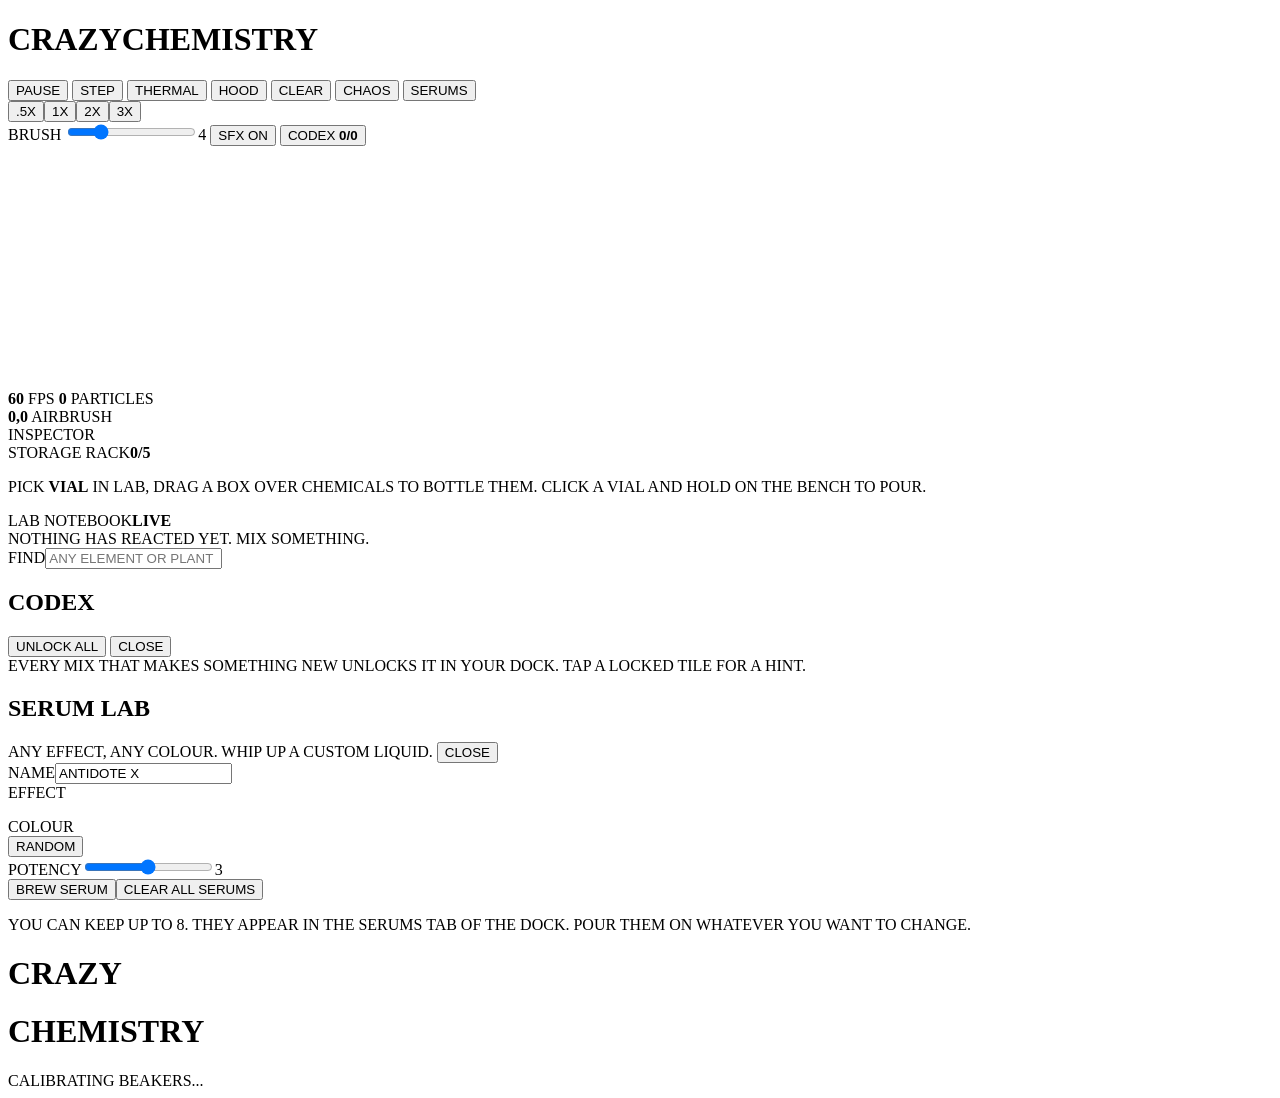
<file: src/template.html>
<!doctype html>
<html lang="en">
<head>
<meta charset="utf-8">
<meta name="viewport" content="width=device-width,initial-scale=1,viewport-fit=cover">
<title>Crazy Chemistry</title>
<meta name="description" content="A pixel chemistry lab. Mix, melt, shock and bottle 100+ elements, and discover the compounds hiding in your mixes.">
<style>
/*__CSS__*/
</style>
</head>
<body>
<div class="app">
  <header class="top">
    <h1 class="logo" id="logo" aria-label="Crazy Chemistry"></h1>
    <div class="ctrls">
      <button class="pb" id="bPause" aria-pressed="false"><span>PAUSE</span></button>
      <button class="pb" id="bStep"><span>STEP</span></button>
      <button class="pb" id="bThermal" aria-pressed="false"><span>THERMAL</span></button>
      <button class="pb" id="bHood" aria-pressed="true"><span>HOOD</span></button>
      <button class="pb" id="bClear"><span>CLEAR</span></button>
      <button class="pb chaosb" id="bChaos" aria-pressed="false"><span>CHAOS</span></button>
      <button class="pb" id="bSerum"><span>SERUMS</span></button>
      <div class="seg" id="speed"><button data-s="0.5">.5X</button><button data-s="1" class="on">1X</button><button data-s="2">2X</button><button data-s="3">3X</button></div>
      <label class="rng">BRUSH <input type="range" id="brush" min="1" max="14" value="4" aria-label="Brush size"><b id="bval" style="font-weight:400;width:24px">4</b></label>
      <button class="pb" id="bMute" aria-pressed="false"><span>SFX ON</span></button>
      <button class="pb hot cdx" id="bCodex"><span>CODEX <b id="cdxn">0/0</b></span><div class="bar"><i id="cdxbar"></i></div></button>
    </div>
  </header>

  <main class="mid">
    <section class="stagebox" id="stagebox">
      <div class="frame" id="frame">
        <canvas id="sim" width="384" height="240"></canvas>
        <canvas id="glow" width="192" height="120"></canvas>
        <div class="crt"></div>
        <div class="flash" id="flash"></div>
        <div class="ring" id="ring"></div>
        <div class="selbox" id="selbox"></div>
        <div class="tr"><b id="fps">60</b> FPS  <b id="cnt">0</b> PARTICLES</div>
        <div class="hud"><span><b id="hxy">0,0</b>  <span id="hover">AIR</span></span><span class="m" id="hmode">BRUSH</span></div>
      </div>
    </section>
    <aside class="side">
      <div><div class="lbl"><span>INSPECTOR</span><b id="insp-state"></b></div><div class="insp" id="insp"></div></div>
      <div><div class="lbl"><span>STORAGE RACK</span><b id="rackct">0/5</b></div><div class="rack" id="rack"></div>
        <p class="hint">PICK <b>VIAL</b> IN LAB, DRAG A BOX OVER CHEMICALS TO BOTTLE THEM. CLICK A VIAL AND HOLD ON THE BENCH TO POUR.</p></div>
      <div><div class="lbl"><span>LAB NOTEBOOK</span><b>LIVE</b></div><div class="log" id="log"><div data-empty="1">NOTHING HAS REACTED YET. MIX SOMETHING.</div></div></div>
    </aside>
  </main>

  <section class="dock">
    <div class="tabrow"><nav class="tabs" id="tabs"></nav><label class="find"><span>FIND</span><input id="find" type="text" placeholder="ANY ELEMENT OR PLANT" autocomplete="off" spellcheck="false" aria-label="Search elements and plants"></label></div>
    <div class="grid" id="grid"></div>
  </section>
</div>

<div class="codex" id="codex" role="dialog" aria-label="Codex">
  <div class="cx">
    <div class="cxt">
      <h2>CODEX</h2><span id="cxhead"></span>
      <button class="pb" id="cxunlock" aria-pressed="false"><span>UNLOCK ALL</span></button>
      <button class="pb hot" id="cxclose"><span>CLOSE</span></button>
    </div>
    <p class="hint" style="margin:0 0 8px">EVERY MIX THAT MAKES SOMETHING NEW UNLOCKS IT IN YOUR DOCK. TAP A LOCKED TILE FOR A HINT.</p>
    <div id="cxtiles"></div>
  </div>
</div>
<div class="codex" id="sermodal" role="dialog" aria-label="Serum lab">
  <div class="cx">
    <div class="cxt"><h2>SERUM LAB</h2><span>ANY EFFECT, ANY COLOUR. WHIP UP A CUSTOM LIQUID.</span>
      <button class="pb hot" id="serclose"><span>CLOSE</span></button></div>
    <div class="serform">
      <label class="serrow"><span>NAME</span><input id="sername" maxlength="16" value="ANTIDOTE X" autocomplete="off" spellcheck="false"></label>
      <div class="serrow"><span>EFFECT</span><div class="fxgrid" id="fxgrid"></div></div>
      <p class="hint" id="fxdesc"></p>
      <div class="serrow"><span>COLOUR</span><div class="swatches" id="swatches"></div><button class="pb" id="serrand"><span>RANDOM</span></button></div>
      <label class="serrow"><span>POTENCY</span><input type="range" id="serpot" min="1" max="5" value="3"><b id="serpotv" style="font-weight:400">3</b></label>
      <div class="serprev" id="serprev"></div>
      <div class="serbtns"><button class="pb hot" id="serbrew"><span>BREW SERUM</span></button><button class="pb" id="serclear"><span>CLEAR ALL SERUMS</span></button></div>
      <p class="hint">YOU CAN KEEP UP TO 8. THEY APPEAR IN THE SERUMS TAB OF THE DOCK. POUR THEM ON WHATEVER YOU WANT TO CHANGE.</p>
    </div>
  </div>
</div>
<div class="toasts" id="toasts"></div>

<div class="intro" id="intro"><div class="iw">
  <h1 id="i1"></h1><h1 id="i2"></h1>
  <div class="ibar"><i></i></div><div class="itxt">CALIBRATING BEAKERS...</div>
</div></div>

<script>
(function(){
  function letters(el,txt,off){el.innerHTML=[...txt].map((c,i)=>c===' '?'<span class="sp" style="--i:'+(i+off)+'"></span>':'<span style="--i:'+(i+off)+'">'+c+'</span>').join('')}
  letters(document.getElementById('logo'),'CRAZY CHEMISTRY',0);
  document.getElementById('logo').insertAdjacentHTML('beforeend','<i></i>');
  letters(document.getElementById('i1'),'CRAZY',0);letters(document.getElementById('i2'),'CHEMISTRY',5);
})();
</script>
<script>
/*__JS__*/
</script>
</body>
</html>
</file>
